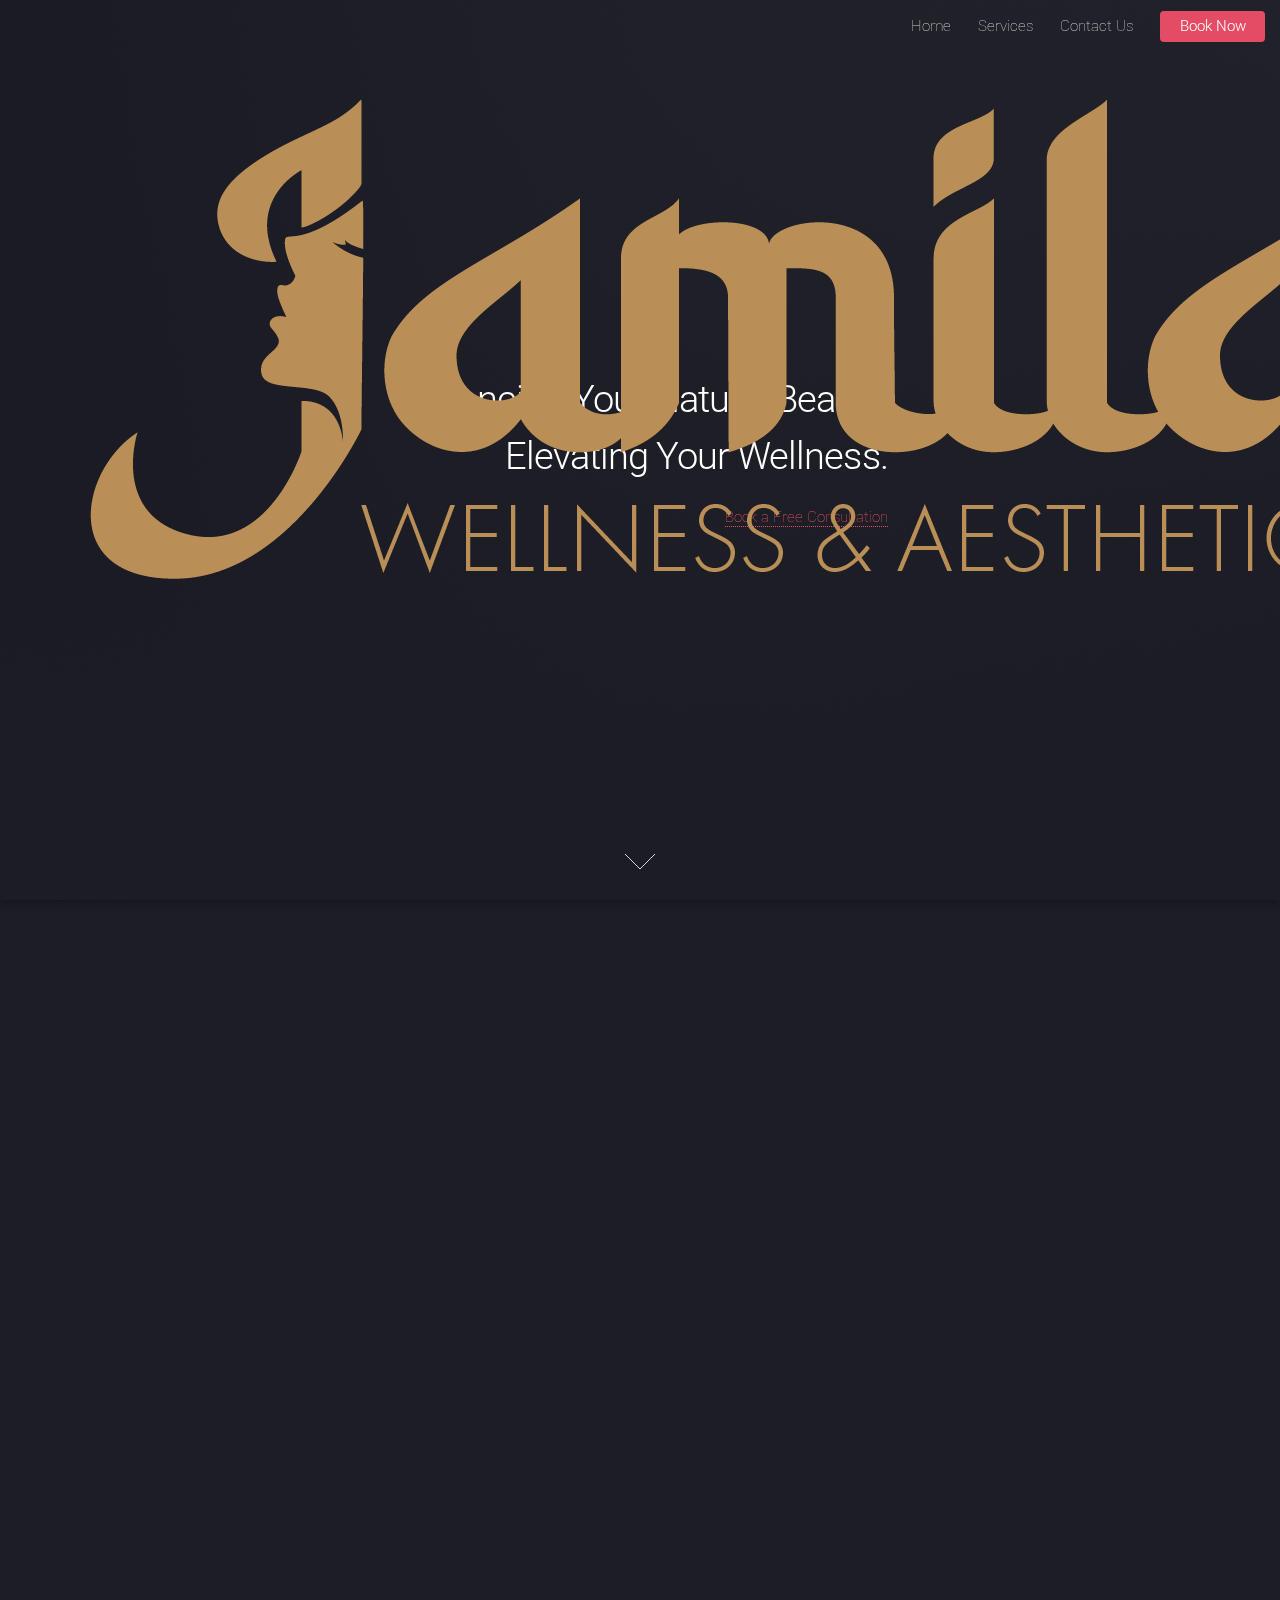
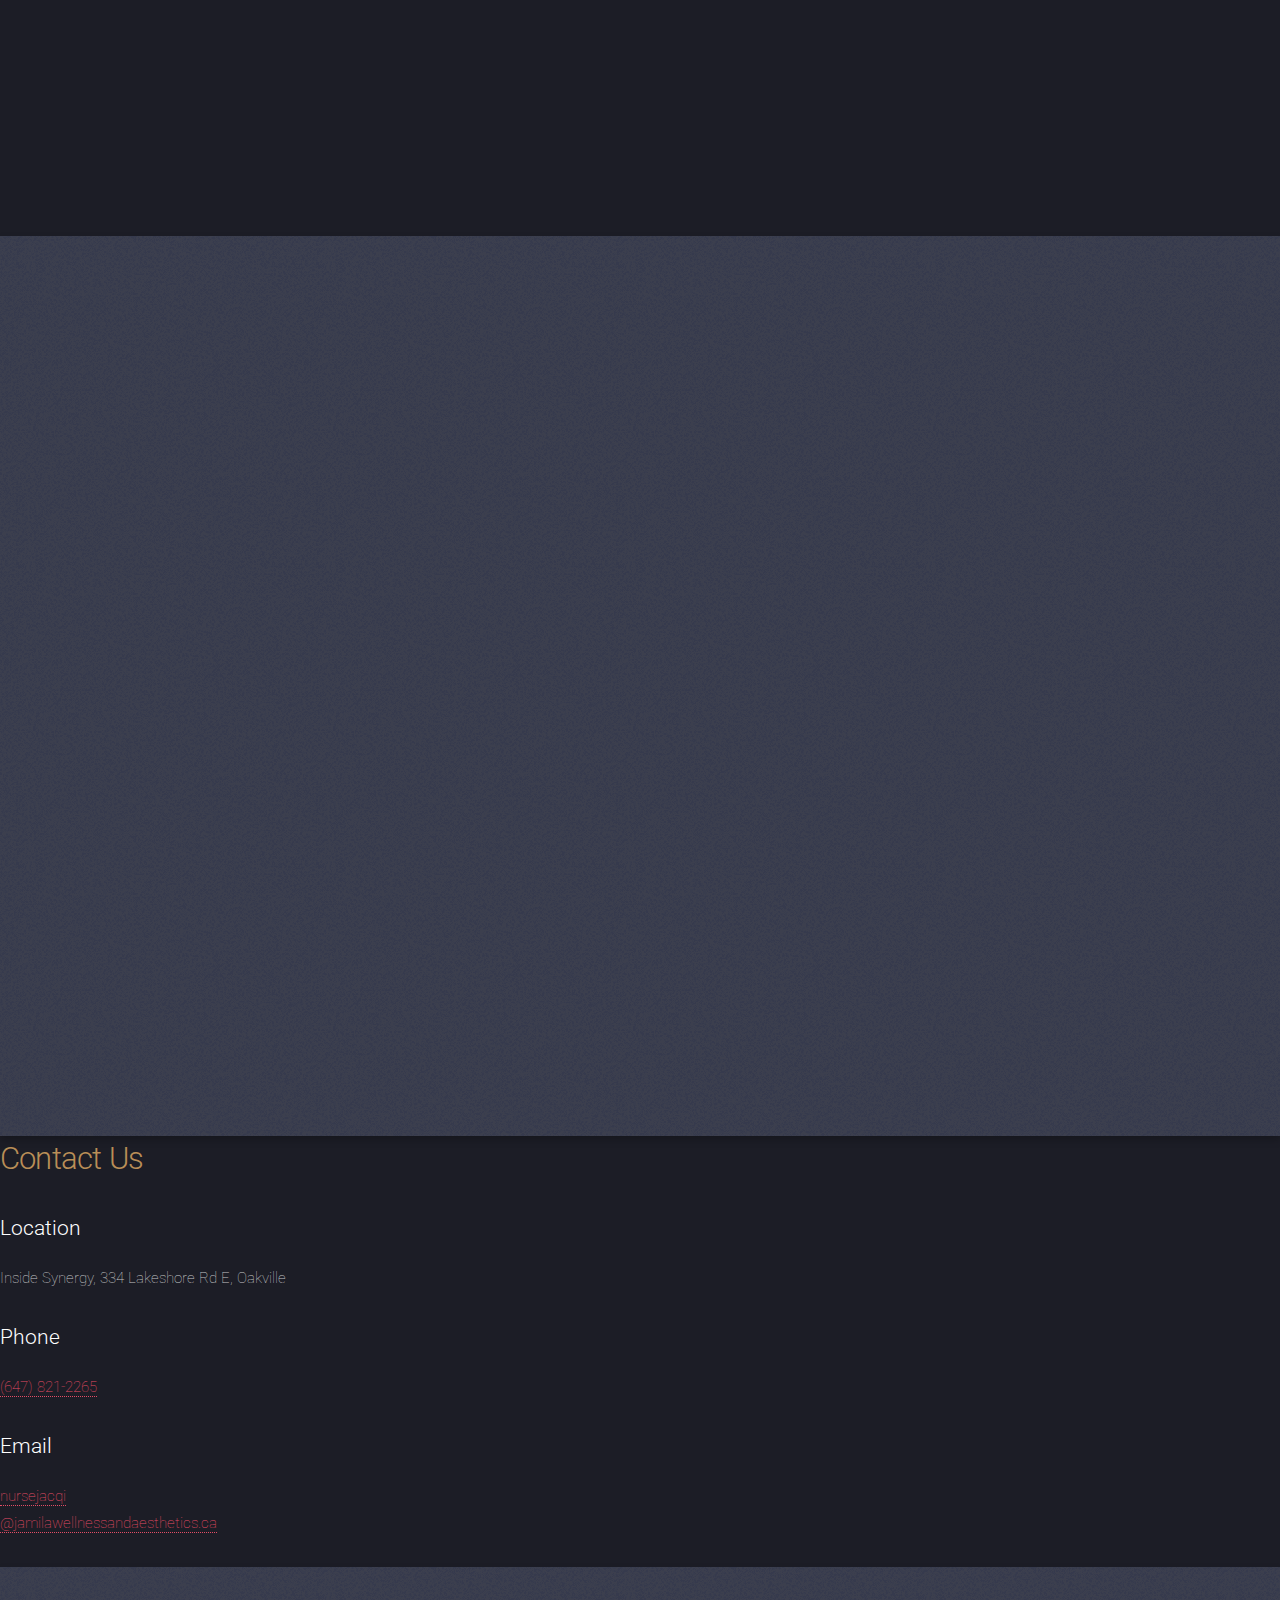
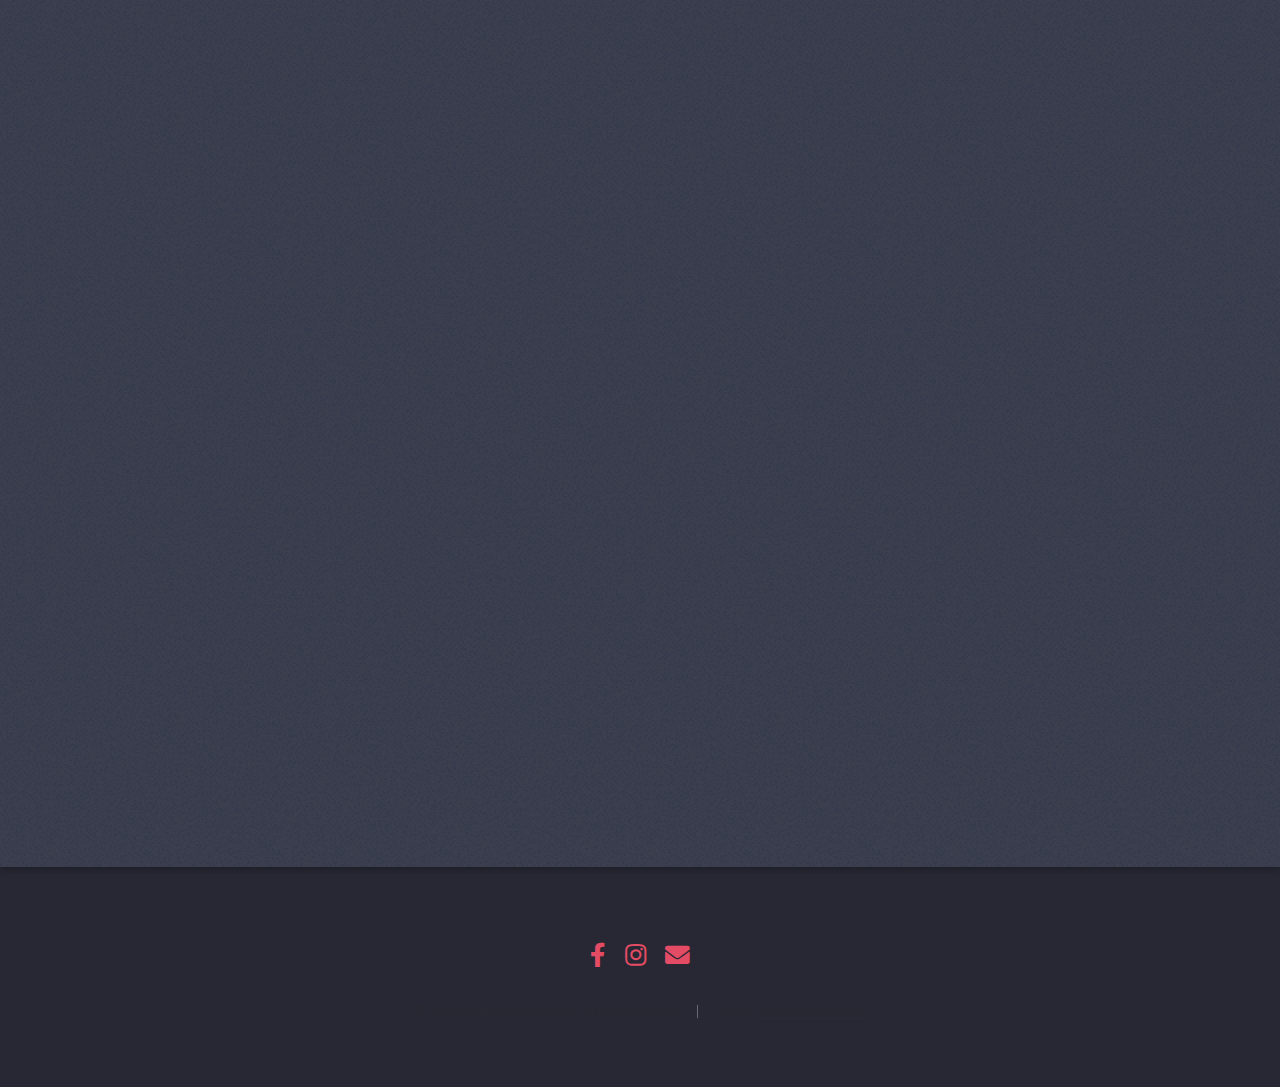
<file: index.html>
<!DOCTYPE HTML>
<!--
	Landed by HTML5 UP
	html5up.net | @ajlkn
	Free for personal and commercial use under the CCA 3.0 license (html5up.net/license)
-->
<html>
	<head>
		<title>Jamila Wellness & Aesthetics - Home</title>
		<meta charset="utf-8" />
		<meta name="viewport" content="width=device-width, initial-scale=1, user-scalable=no" />
		<link rel="stylesheet" href="assets/css/main.css" />
		<link rel="icon" href="images/jamila_favicon.png">
		<noscript><link rel="stylesheet" href="assets/css/noscript.css" /></noscript>
		
	
	</head>
	<body class="is-preload landing">
		<div id="page-wrapper">

			<!-- Header -->
				<header id="header">
					<h1 id="logo"><a href="https://jamilawellnessandaesthetics.ca/"><img src="images/jamila_primarylogo_gold_transparent.png" alt="Jamila Wellness and Aesthetics" class="logo-img"></a>
					</h1>
					<nav id="nav">
						<ul>
							<li><a href="https://jamilawellnessandaesthetics.ca/">Home</a></li>
							<li>
								<a href="#four">Services</a>
								<ul>
									<li><a href="iv-shots.html">IV & Wellness Shots</a></li>
									<li><a href="prp.html">PRP</a></li>
									<li><a href="botox.html">Botox</a></li>
									<li><a href="dermal-fillers.html">Dermal Fillers</a></li>
									<li><a href="exosomes.html">Exosomes</a></li>
									<li>
										<a href="skin-boosters.html">Skin Boosters</a>
										<!--
										<ul>
											<li><a href="#">Derma Fillers</a></li>
											<li><a href="#">Botox</a></li>
											<li><a href="#">Vitamin Shots</a></li>
											<li><a href="#">IV Drips</a></li>
										</ul>-->
									</li>
								</ul>
							</li>
							<li><a href="contact-us.html">Contact Us</a></li>
							<li><a href="tel:+16478212265" class="button primary">Book Now</a></li>
						</ul>
					</nav>
				</header>

			<!-- Banner -->
				<section id="banner">
					<div class="content">
						<header>
							<h2>Enhancing Your Natural Beauty,<br />
							 Elevating Your Wellness.</p>
						</header>
						<br>
						<a href="tel:+16478212265" class="button-link">Book a Free Consultation</a>
						<!--<span class="image"><img src="images/beauty.png" alt="" /></span>-->
					</div>
					<a href="#four" class="goto-next scrolly">Next</a>
				</section>
			
			<!-- Services 
				<section id="services">
					<div class="service">
						<div class="servicesbox"></div>
					</div>
				</section> -->

			<!-- Services -->
				<section id="four" class="wrapper style1 special fade-up">
					<div class="container">
						<header class="major">
							<h2 style="color: #b98e57;">Our Services</h2>
							<p style="color: #7e7e7e;">Advanced aesthetics and wellness treatments designed to help you look and feel your best.</p>
						</header>
						<div class="box alt">
							<div class="row gtr-uniform">
								<section class="col-4 col-6-medium col-12-xsmall">
									<div class="service-box1">
										<h3>IV & Wellness Shots</h3>
										<p style="color: #ebebeb;">Enhance your overall health, improve energy levels, and promote radiant skin.</p>
										<br>
										<a href="iv-shots.html" class="service-button">Learn More</a>
									</div>
								</section>
								<section class="col-4 col-6-medium col-12-xsmall">
									<div class="service-box2">
										<h3>PRP</h3>
										<p style="color: #ebebeb;">Platelet-Rich Plasma (PRP Hair Restoration) is a cutting-edge treatment for those experiencing thinning or hair loss.</p>
										<br>
										<a href="prp.html" class="service-button">Learn More</a>
									</div>
								</section>
								<section class="col-4 col-6-medium col-12-xsmall">
									<div class="service-box3">
										<h3>Exosomes</h3>
										<p style="color: #ebebeb;">Advanced cellular technology to promote skin healing, reduce inflammation, and stimulate collagen production</p>
										<br>
										<a href="exosomes.html" class="service-button">Learn More</a>
									</div>
								</section>
								<section class="col-4 col-6-medium col-12-xsmall">
									<div class="service-box4">
										<h3>Dermal Fillers</h3>
										<p style="color: #ebebeb;">Adds volume and smoothness to areas of the face, enhancing natural contours and reducing the appearance of lines and wrinkles.</p>
										<br>
										<a href="dermal-fillers.html" class="service-button">Learn More</a>
									</div>
								</section>
								<section class="col-4 col-6-medium col-12-xsmall">
									<div class="service-box5">
										<h3>Botox</h3>
										<p style="color: #ebebeb;">Temporarily relaxes specific facial muscles to smooth lines and prevent further deepening of wrinkles.</p>
										<br>
										<a href="botox.html" class="service-button">Learn More</a>
									</div>
								</section>
								<section class="col-4 col-6-medium col-12-xsmall">
									<div class="service-box6">
										<h3>Skin Boosters</h3>
										<p style="color: #ebebeb;">Improve skin quality, texture, and hydration from within.</p>
										<br>
										<a href="skin-boosters.html" class="service-button">Learn More</a>
									</div>
								
								</section>
							</div>
						</div>
						<br>
						<footer class="major">
							<ul class="actions special">
								<a href="#one" class="goto-next scrolly">Next</a>
							</ul>
						</footer>
					</div>
				</section> 

			<!-- One -->
				<section id="one" class="spotlight style1 bottom">
					<span class="image fit main"><img src="images/botox.png" alt="botox fillers beauty women"/></span>
					<div class="content">
						<div class="container">
							<header>
										<h2 style="color: #b98e57;">About Us</h2>
							</header>
							<div class="row">
								<div class="col-4 col-12-medium">
									<p>Jamila Wellness and Aesthetic is a boutique med spa dedicated to helping clients enhance their natural beauty while prioritizing overall wellness.
										Located in Oakville Lakeshore, the clinic offers a blend of advanced aesthetic treatments and personalized wellness services designed to rejuvenate both the body and mind.
									</p>
								</div>
								<div class="col-4 col-12-medium">
									<p>Jamila Wellness and Aesthetics specializes in: Non-invasive aesthetic procedures, such as neurotoxin injectables (Botox®), dermal fillers, and biologic skincare treatments aimed at enhancing facial features, reducing wrinkles, and promoting youthful and healthy skin.
									IV vitamin therapy and vitamin shots, tailored to boost overall health and vitality, perfect for clients looking for wellness treatments that complement their aesthetic goals. 
									</p>
								</div>
								<div class="col-4 col-12-medium">
									<p>Customized treatment plans, ensuring each client receives personalized care based on their unique skin concerns, beauty aspirations, and health needs.
									Upcoming Services, including PRP therapy, exosome rejuvenation, and lipolysis (fat dissolving injectables and fat freezing), will soon be available to further enhance our holistic approach to beauty and wellness. With a strong focus on client safety, comfort, and satisfaction,
									Jamila Wellness and Aesthetic Clinic strives to provide an upscale, yet welcoming environment where every individual can achieve their beauty and wellness goals under the care of certified professionals.</p>
								</div>
							</div>
						</div>
					</div>
					<a href="#two" class="goto-next scrolly">Next</a>
				</section>

				<!-- Contact Section -->
				<section id="contact-info">

					<h2 style="color: #b98e57">Contact Us</h2>
					<div class="contact-container">

						<div class="contact-box">
						<h3>Location</h3>
						<p>Inside Synergy, 334 Lakeshore Rd E, Oakville</p>
						</div>

						<div class="contact-box">
						<h3>Phone</h3>
						<p><a href="tel:+16478212265">(647) 821-2265</a></p>
						</div>

						<div class="contact-box">
						<h3>Email</h3>
						<p><a href="mailto:nursejacqi@jamilawellnessandaesthetics.ca">nursejacqi <br> @jamilawellnessandaesthetics.ca</a></p>
						</div>

					</div>
				</section>

			<!-- Two -->
				<section id="two" class="spotlight style2 right">
					<span class="image fit main"><img src="images/skincare.png" alt="" /></span>
					<div class="content">
						<header>
							<h2 style="color: #b98e57;">Unlock your natural beauty and wellness.</h2>
							<p style="color: #7e7e7e;">From advanced aesthetic treatments to revitalizing IV drips and biologic therapies,
								our personalized services are designed to help you look and feel your best. Don’t wait to start your journey to radiant skin, enhanced wellness, and renewed confidence.</p>
						</header>
						<p>Book your free Consultation.</p>
						<ul class="actions">
							<li><a href="tel:+16478212265" class="button">Book Now</a></li>
						</ul>
					</div>
					<!--<a href="#five" class="goto-next scrolly">Next</a>-->
				</section>

			<!-- Three -->
				<!-- <section id="three" class="spotlight style3 left">
					<span class="image fit main bottom"><img src="images/pic04.jpg" alt="" /></span>
					<div class="content">
						<header>
							<h2>Interdum felis blandit praesent sed augue</h2>
							<p>Accumsan integer ultricies aliquam vel massa sapien phasellus</p>
						</header>
						<p>Feugiat accumsan lorem eu ac lorem amet ac arcu phasellus tortor enim mi mi nisi praesent adipiscing. Integer mi sed nascetur cep aliquet augue varius tempus lobortis porttitor lorem et accumsan consequat adipiscing lorem.</p>
						<ul class="actions">
							<li><a href="#" class="button">Learn More</a></li>
						</ul>
					</div>
					<a href="#five" class="goto-next scrolly">Next</a>
				</section> -->



			<!-- Five -->
				<!--<section id="five" class="wrapper style2 special fade">
					<div class="container">
						<header>
							<h2>Magna faucibus lorem diam</h2>
							<p>Ante metus praesent faucibus ante integer id accumsan eleifend</p>
						</header>
						<form method="post" action="#" class="cta">
							<div class="row gtr-uniform gtr-50">
								<div class="col-8 col-12-xsmall"><input type="email" name="email" id="email" placeholder="Your Email Address" /></div>
								<div class="col-4 col-12-xsmall"><input type="submit" value="Get Started" class="fit primary" /></div>
							</div>
						</form>
					</div>
				</section>-->
			


			<!-- Footer -->
				<footer id="footer">
					<ul class="icons">
						<!-- <li><a href="#" class="icon brands alt fa-twitter"><span class="label">Twitter</span></a></li> -->
						<li><a href="https://www.facebook.com/JamilaByNurseJacqi/" class="icon brands fa-facebook-f"><span class="label">Facebook</span></a></li>
						<!-- <li><a href="#" class="icon brands alt fa-linkedin-in"><span class="label">LinkedIn</span></a></li> -->
						<li><a href="https://www.instagram.com/jamila_bynursejacqi/" class="icon brands fa-instagram"><span class="label">Instagram</span></a></li>
						<!-- <li><a href="#" class="icon brands alt fa-github"><span class="label">GitHub</span></a></li> -->
						<li><a href="mailto:nursejacqi@jamilawellnessandaesthetics.ca" class="icon solid fa-envelope"><span class="label">Email</span></a></li>
					</ul>
					<ul class="copyright">
						<li style="color: #2e2e2e;">&copy; Jamila Wellness & Aesthetics. All rights reserved.</li><li style="color: #2e2e2e;">Design: <a href="https://franavan.com/">Francesca Avanceña</a></li>
					</ul>
				</footer>

		</div>

		<!-- Scripts -->
			<script src="assets/js/jquery.min.js"></script>
			<script src="assets/js/jquery.scrolly.min.js"></script>
			<script src="assets/js/jquery.dropotron.min.js"></script>
			<script src="assets/js/jquery.scrollex.min.js"></script>
			<script src="assets/js/browser.min.js"></script>
			<script src="assets/js/breakpoints.min.js"></script>
			<script src="assets/js/util.js"></script>
			<script src="assets/js/main.js"></script>

	</body>

</html>
</file>
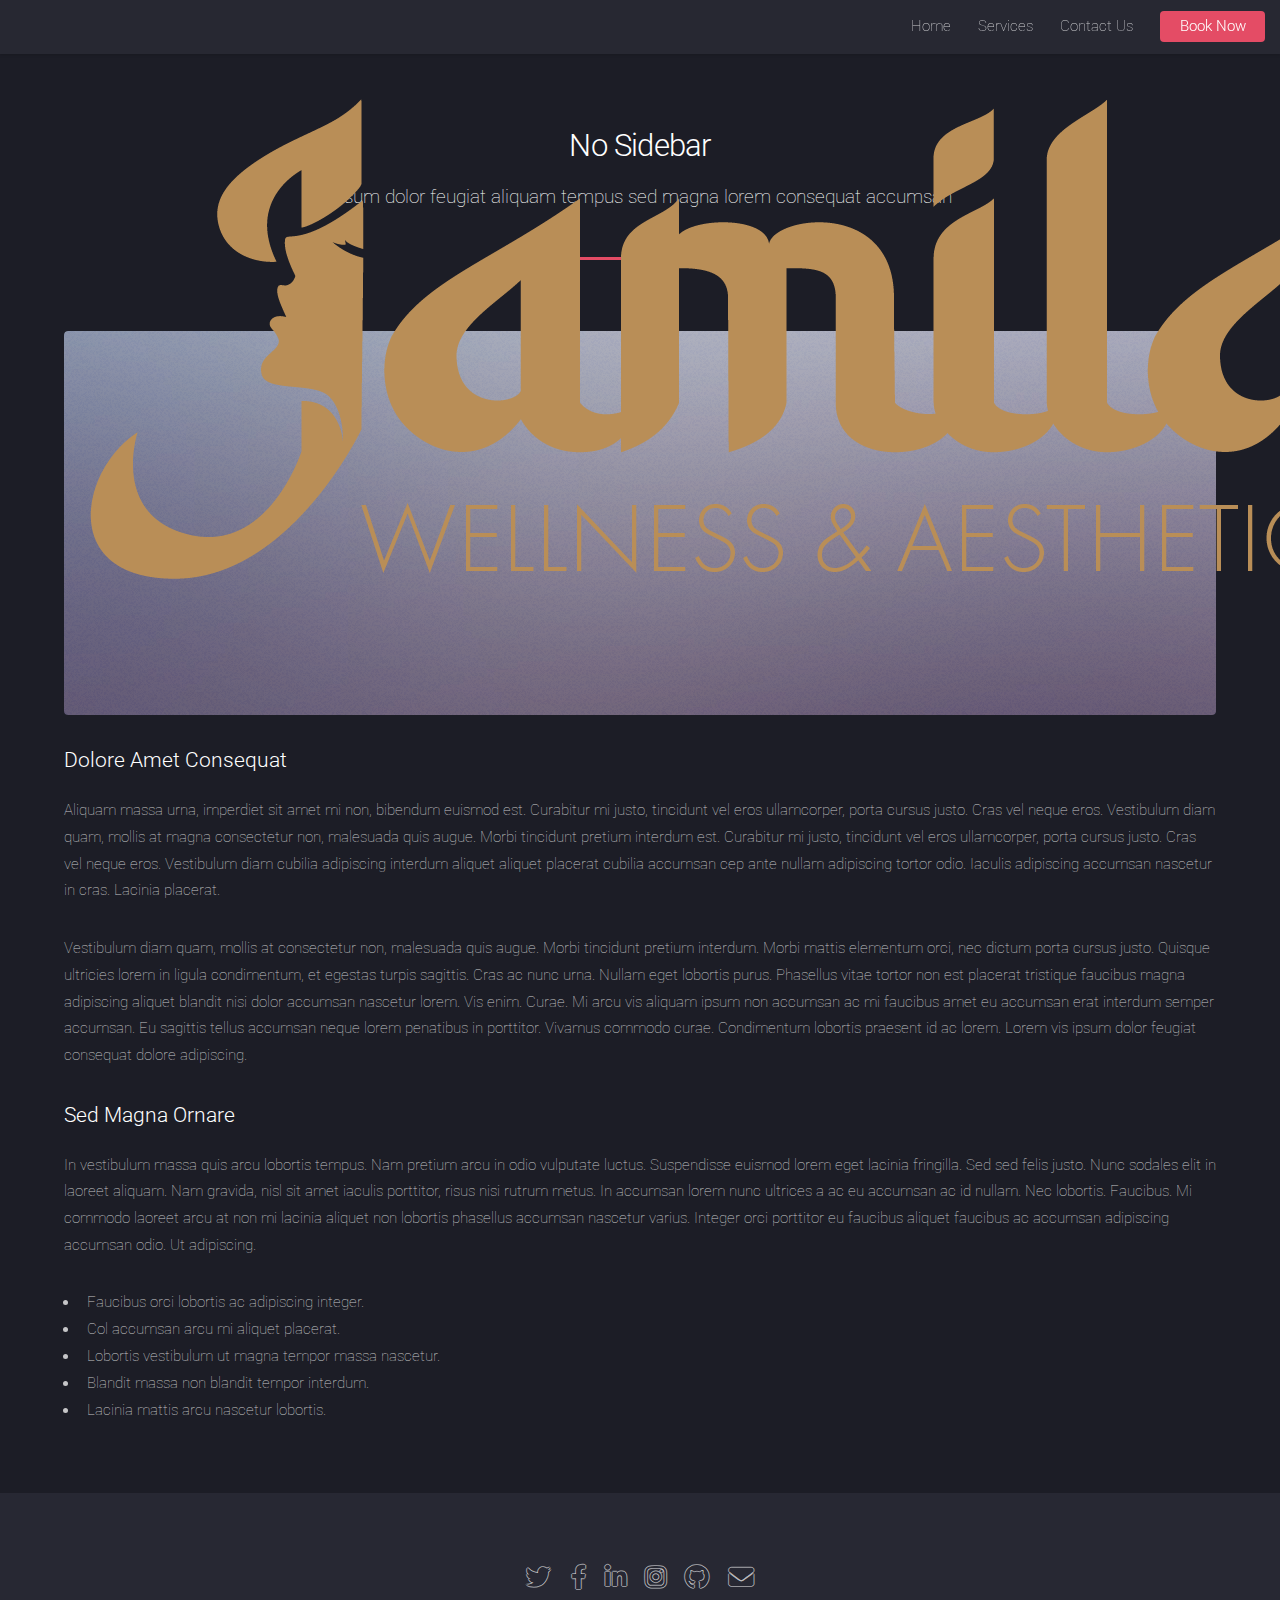
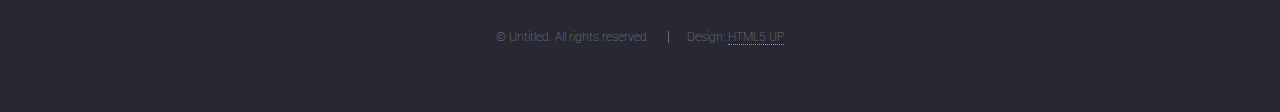
<file: botox.html>
<!DOCTYPE HTML>
<!--
	Landed by HTML5 UP
	html5up.net | @ajlkn
	Free for personal and commercial use under the CCA 3.0 license (html5up.net/license)
-->
<html>
	<head>
		<title>Jamila - Botox</title>
		<meta charset="utf-8" />
		<meta name="viewport" content="width=device-width, initial-scale=1, user-scalable=no" />
		<link rel="stylesheet" href="assets/css/main.css" />
		<link rel="icon" href="images/jamila_favicon.png">
		<noscript><link rel="stylesheet" href="assets/css/noscript.css" /></noscript>
	</head>
	<body class="is-preload">
		<div id="page-wrapper">

			<!-- Header -->
				<header id="header">
					<h1 id="logo"><a href="https://jamilawellnessandaesthetics.ca/"><img src="images/jamila_primarylogo_gold_transparent.png" alt="Jamila Wellness and Aesthetics" class="logo-img"></a>
					</h1>
					<nav id="nav">
						<ul>
							<li><a href="https://jamilawellnessandaesthetics.ca/">Home</a></li>
							<li>
								<a href="#">Services</a>
								<ul>
									<li><a href="left-sidebar.html">IV & Wellness Shots</a></li>
									<li><a href="right-sidebar.html">PRP</a></li>
									<li><a href="right-sidebar.html">Botox</a></li>
									<li><a href="right-sidebar.html">Dermal Fillers</a></li>
									<li><a href="no-sidebar.html">Exosomes</a></li>
									<li>
										<a href="#">Skin Boosters</a>
										<ul>
											<li><a href="#">Derma Fillers</a></li>
											<li><a href="#">Botox</a></li>
											<li><a href="#">Vitamin Shots</a></li>
											<li><a href="#">IV Drips</a></li>
										</ul>
									</li>
								</ul>
							</li>
							<li><a href="contact-us.html">Contact Us</a></li>
							<li><a href="#" class="button primary">Book Now</a></li>
						</ul>
					</nav>
				</header>

			<!-- Main -->
				<div id="main" class="wrapper style1">
					<div class="container">
						<header class="major">
							<h2>No Sidebar</h2>
							<p>Ipsum dolor feugiat aliquam tempus sed magna lorem consequat accumsan</p>
						</header>

						<!-- Content -->
							<section id="content">
								<a href="#" class="image fit"><img src="images/pic07.jpg" alt="" /></a>
								<h3>Dolore Amet Consequat</h3>
								<p>Aliquam massa urna, imperdiet sit amet mi non, bibendum euismod est. Curabitur mi justo, tincidunt vel eros ullamcorper, porta cursus justo. Cras vel neque eros. Vestibulum diam quam, mollis at magna consectetur non, malesuada quis augue. Morbi tincidunt pretium interdum est. Curabitur mi justo, tincidunt vel eros ullamcorper, porta cursus justo. Cras vel neque eros. Vestibulum diam cubilia adipiscing interdum aliquet aliquet placerat cubilia accumsan cep ante nullam adipiscing tortor odio. Iaculis adipiscing accumsan nascetur in cras. Lacinia placerat.</p>
								<p>Vestibulum diam quam, mollis at consectetur non, malesuada quis augue. Morbi tincidunt pretium interdum. Morbi mattis elementum orci, nec dictum porta cursus justo. Quisque ultricies lorem in ligula condimentum, et egestas turpis sagittis. Cras ac nunc urna. Nullam eget lobortis purus. Phasellus vitae tortor non est placerat tristique faucibus magna adipiscing aliquet blandit nisi dolor accumsan nascetur lorem. Vis enim. Curae. Mi arcu vis aliquam ipsum non accumsan ac mi faucibus amet eu accumsan erat interdum semper accumsan. Eu sagittis tellus accumsan neque lorem penatibus in porttitor. Vivamus commodo curae. Condimentum lobortis praesent id ac lorem. Lorem vis ipsum dolor feugiat consequat dolore adipiscing.</p>
								<h3>Sed Magna Ornare</h3>
								<p>In vestibulum massa quis arcu lobortis tempus. Nam pretium arcu in odio vulputate luctus. Suspendisse euismod lorem eget lacinia fringilla. Sed sed felis justo. Nunc sodales elit in laoreet aliquam. Nam gravida, nisl sit amet iaculis porttitor, risus nisi rutrum metus. In accumsan lorem nunc ultrices a ac eu accumsan ac id nullam. Nec lobortis. Faucibus. Mi commodo laoreet arcu at non mi lacinia aliquet non lobortis phasellus accumsan nascetur varius. Integer orci porttitor eu faucibus aliquet faucibus ac accumsan adipiscing accumsan odio. Ut adipiscing.</p>
								<ul>
									<li>Faucibus orci lobortis ac adipiscing integer.</li>
									<li>Col accumsan arcu mi aliquet placerat.</li>
									<li>Lobortis vestibulum ut magna tempor massa nascetur.</li>
									<li>Blandit massa non blandit tempor interdum.</li>
									<li>Lacinia mattis arcu nascetur lobortis.</li>
								</ul>
							</section>

					</div>
				</div>

			<!-- Footer -->
				<footer id="footer">
					<ul class="icons">
						<li><a href="#" class="icon brands alt fa-twitter"><span class="label">Twitter</span></a></li>
						<li><a href="#" class="icon brands alt fa-facebook-f"><span class="label">Facebook</span></a></li>
						<li><a href="#" class="icon brands alt fa-linkedin-in"><span class="label">LinkedIn</span></a></li>
						<li><a href="#" class="icon brands alt fa-instagram"><span class="label">Instagram</span></a></li>
						<li><a href="#" class="icon brands alt fa-github"><span class="label">GitHub</span></a></li>
						<li><a href="#" class="icon solid alt fa-envelope"><span class="label">Email</span></a></li>
					</ul>
					<ul class="copyright">
						<li>&copy; Untitled. All rights reserved.</li><li>Design: <a href="http://html5up.net">HTML5 UP</a></li>
					</ul>
				</footer>

		</div>

		<!-- Scripts -->
			<script src="assets/js/jquery.min.js"></script>
			<script src="assets/js/jquery.scrolly.min.js"></script>
			<script src="assets/js/jquery.dropotron.min.js"></script>
			<script src="assets/js/jquery.scrollex.min.js"></script>
			<script src="assets/js/browser.min.js"></script>
			<script src="assets/js/breakpoints.min.js"></script>
			<script src="assets/js/util.js"></script>
			<script src="assets/js/main.js"></script>

	</body>
</html>
</file>
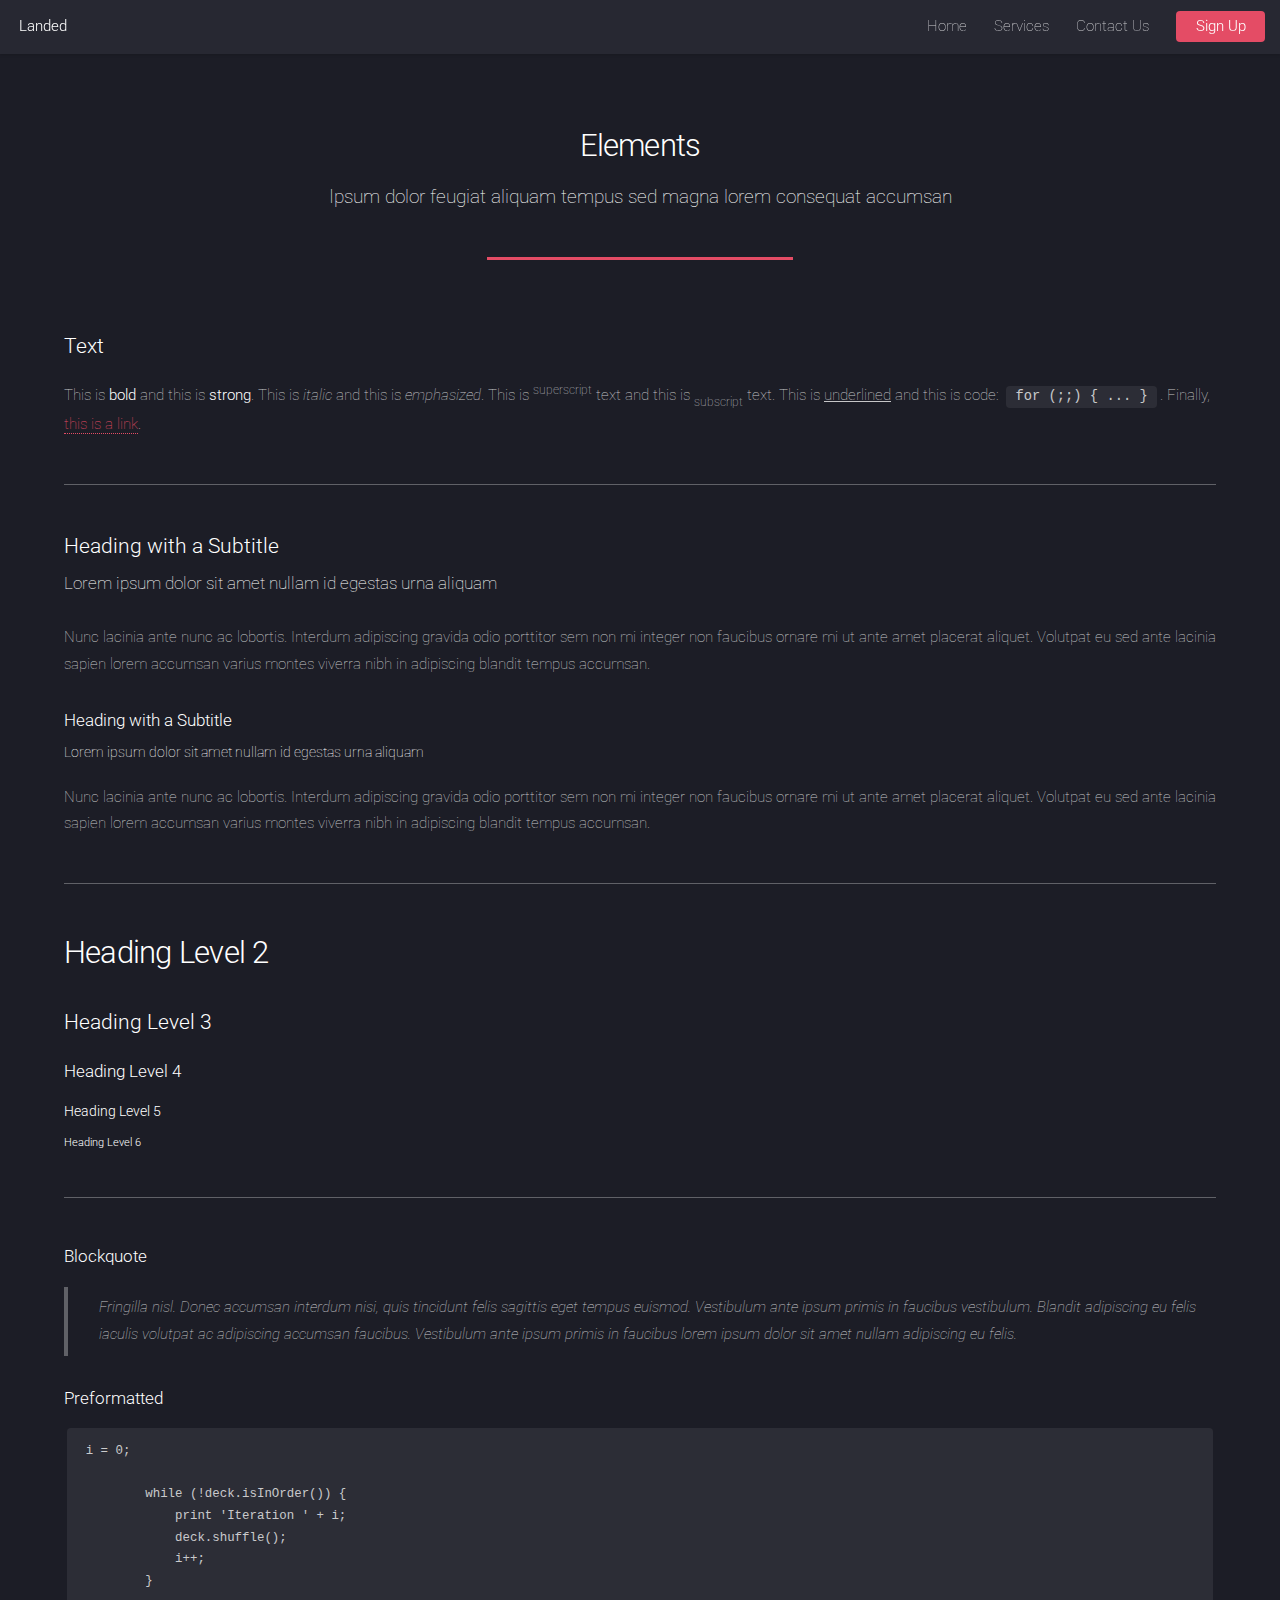
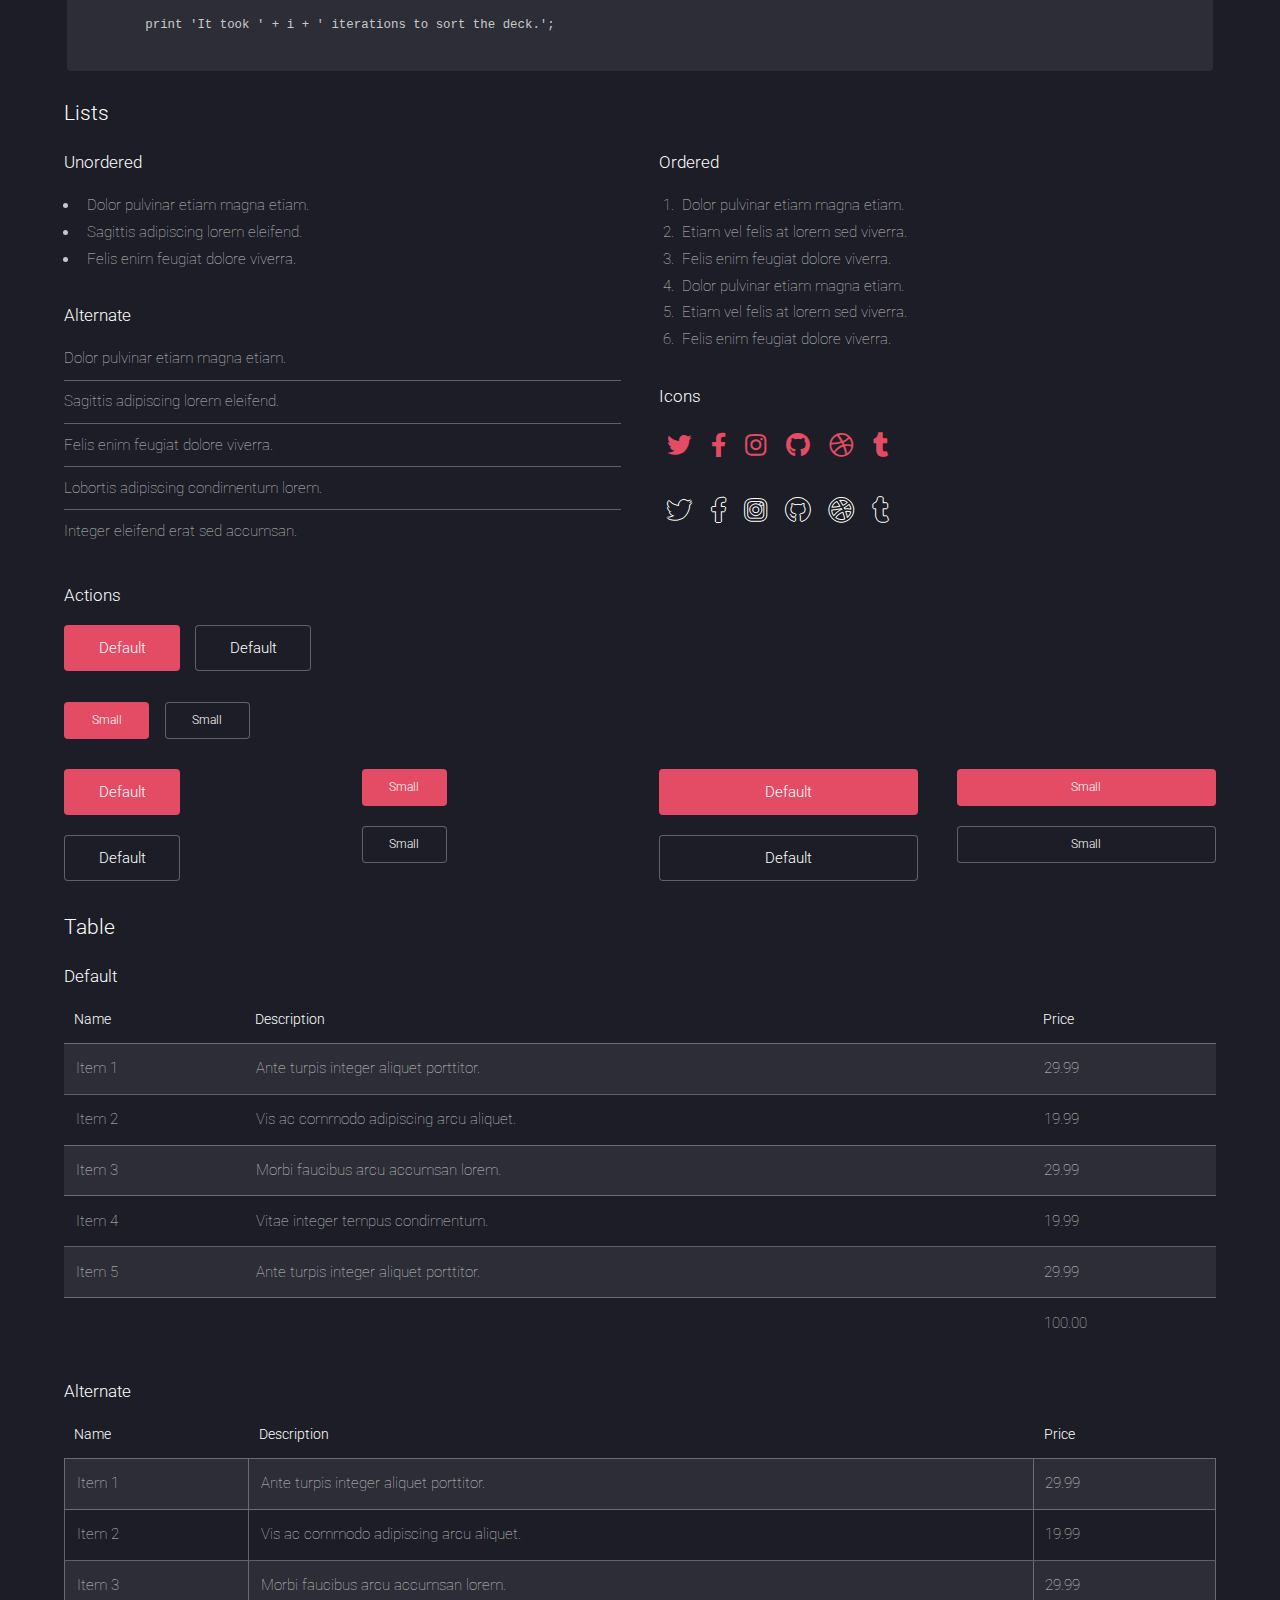
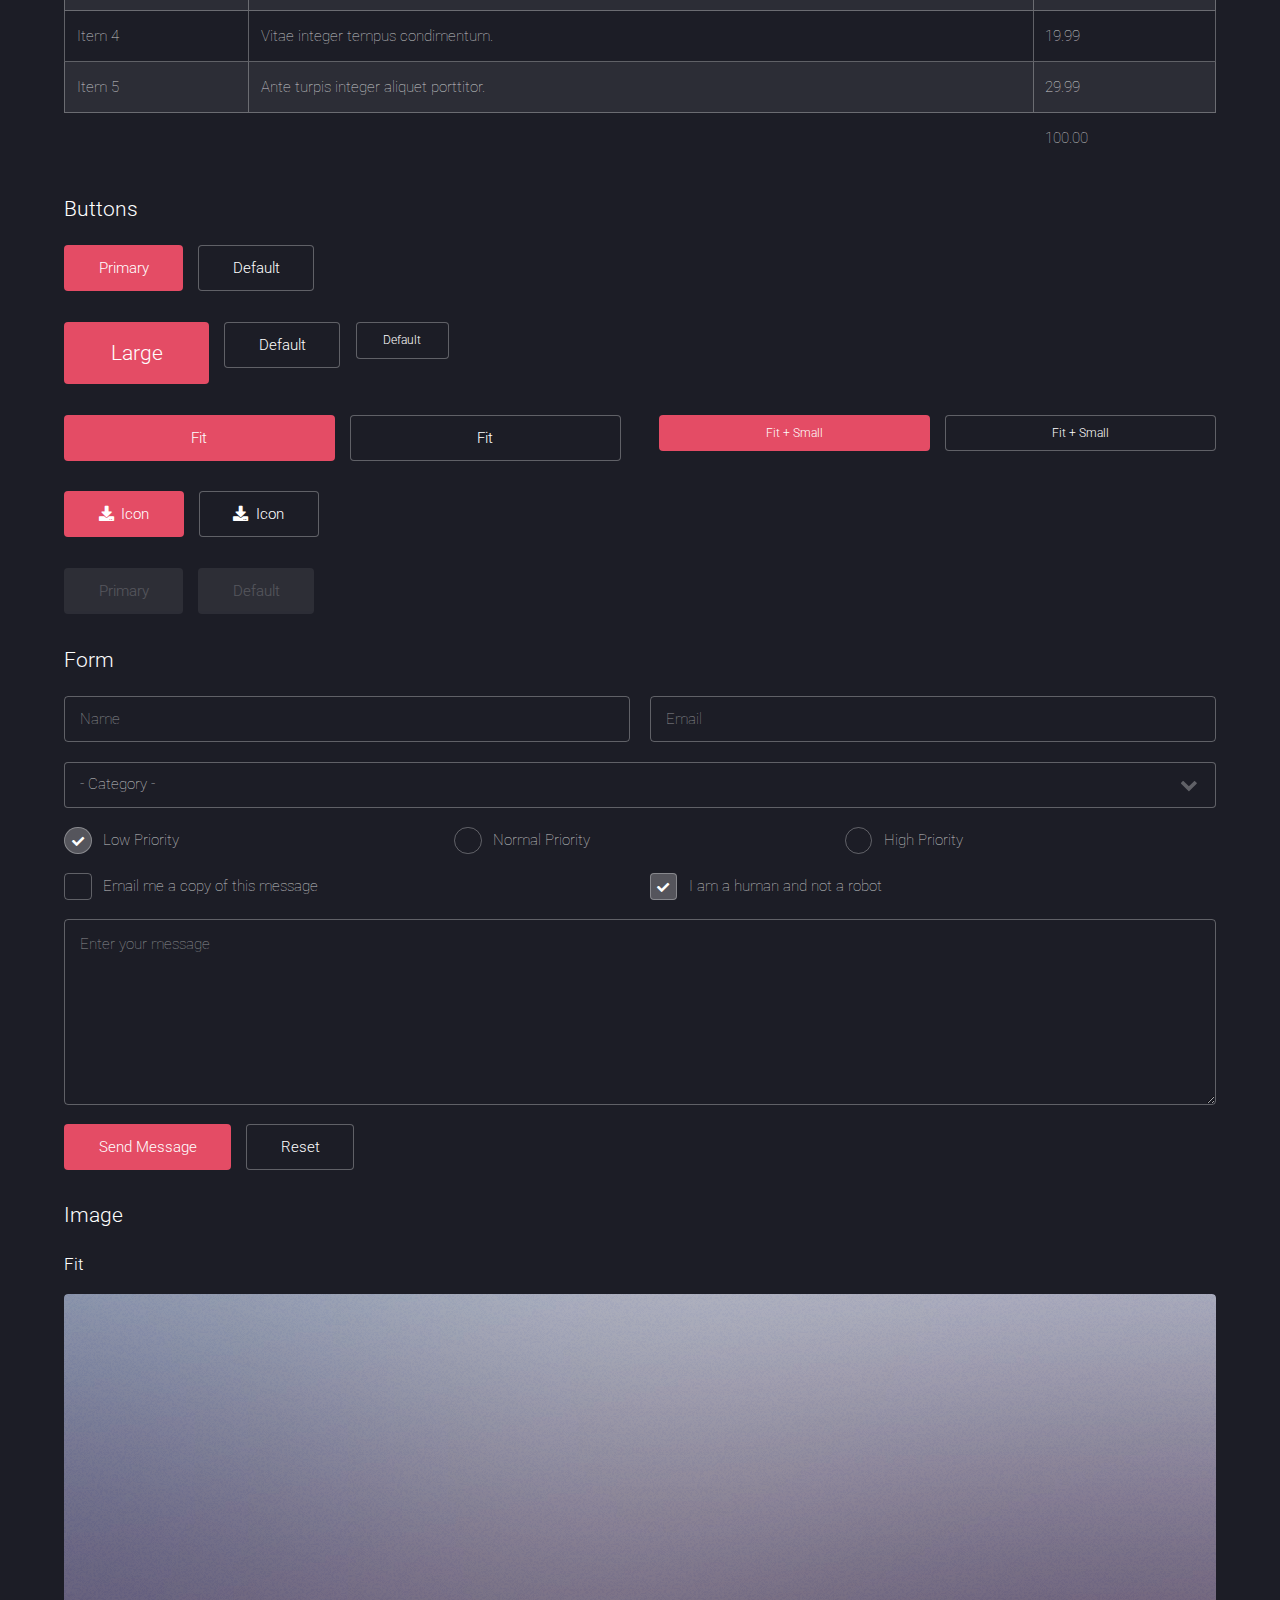
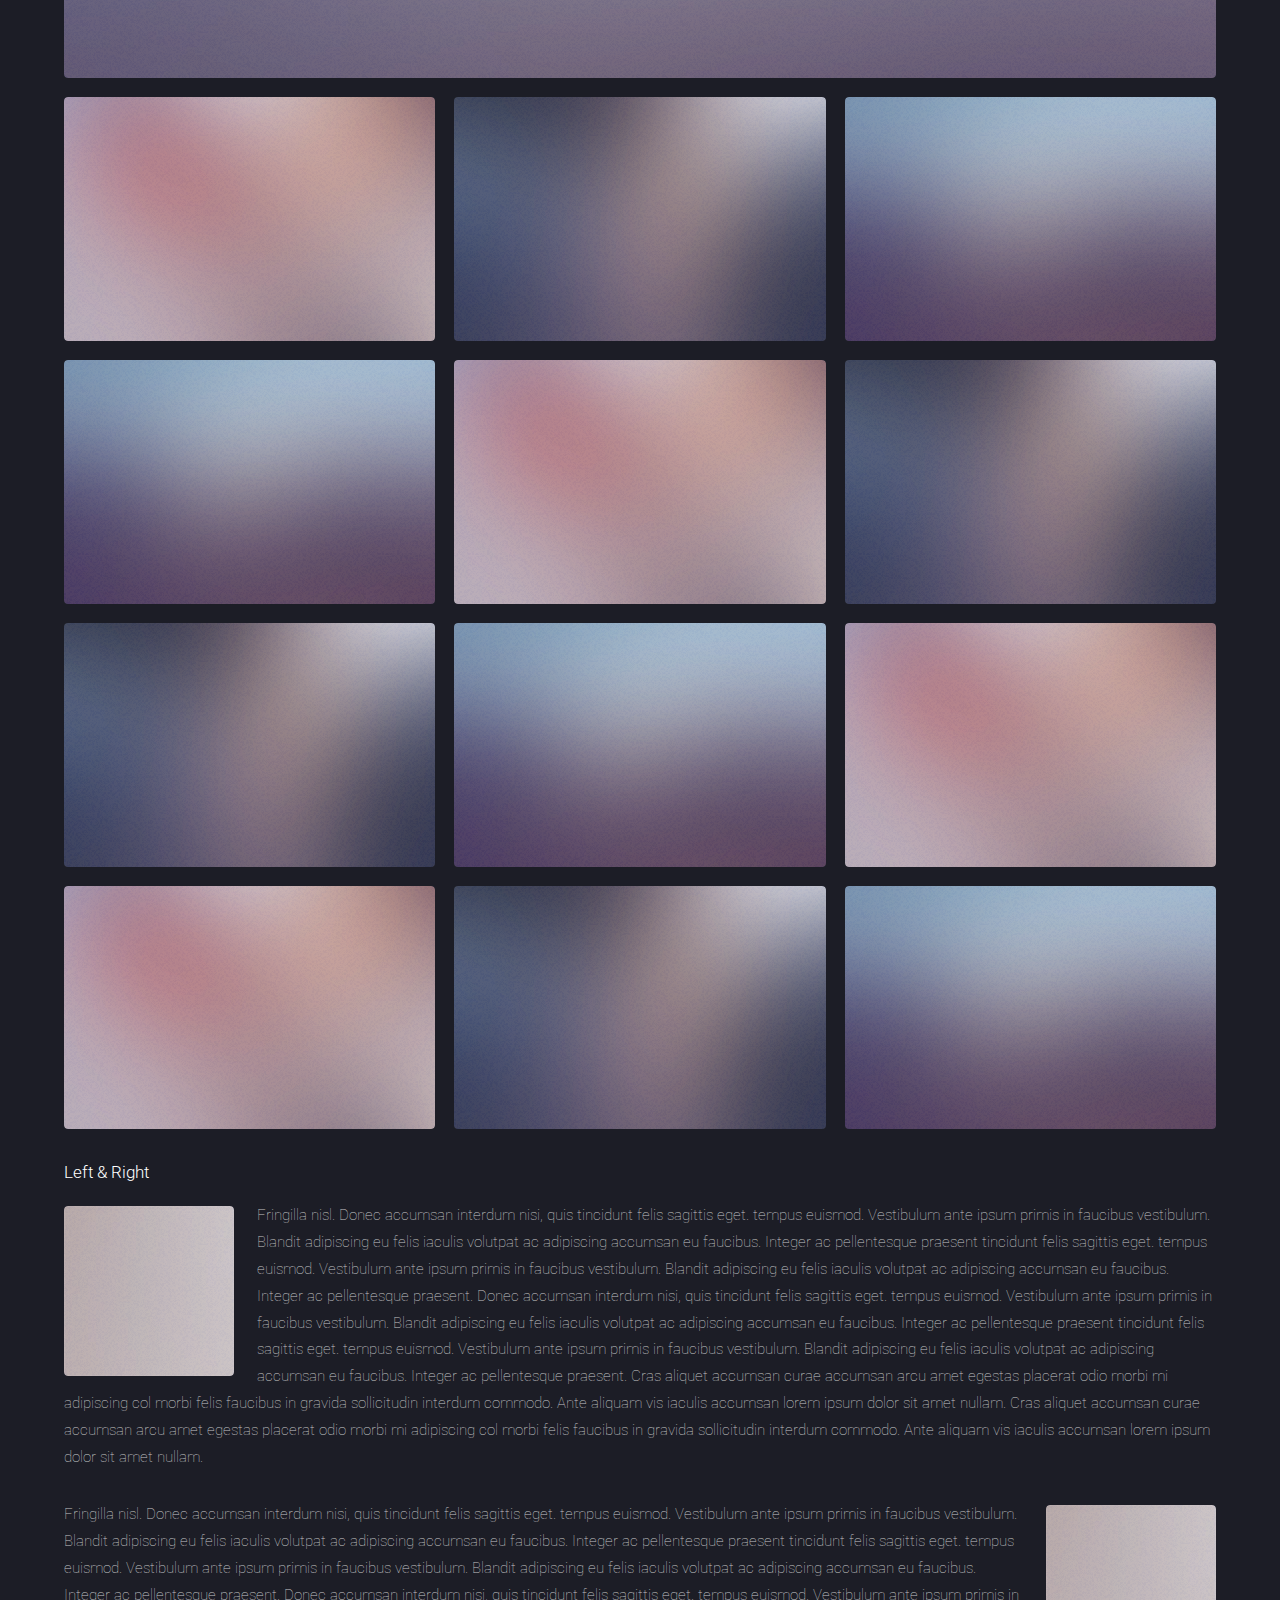
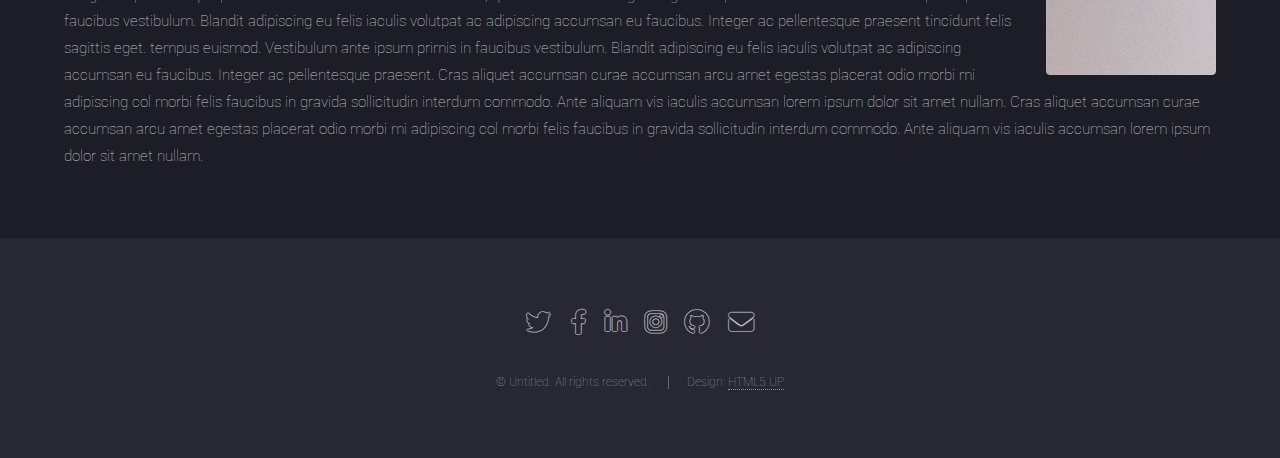
<file: contact-us copy.html>
<!DOCTYPE HTML>
<!--
	Landed by HTML5 UP
	html5up.net | @ajlkn
	Free for personal and commercial use under the CCA 3.0 license (html5up.net/license)
-->
<html>
	<head>
		<title>Contact Us</title>
		<meta charset="utf-8" />
		<meta name="viewport" content="width=device-width, initial-scale=1, user-scalable=no" />
		<link rel="stylesheet" href="assets/css/main.css" />
		<noscript><link rel="stylesheet" href="assets/css/noscript.css" /></noscript>
	</head>
	<body class="is-preload">
		<div id="page-wrapper">

			<!-- Header -->
				<header id="header">
					<h1 id="logo"><a href="index.html">Landed</a></h1>
					<nav id="nav">
						<ul>
							<li><a href="index.html">Home</a></li>
							<li>
								<a href="#">Services</a>
								<ul>
									<li><a href="left-sidebar.html">Left Sidebar</a></li>
									<li><a href="right-sidebar.html">Right Sidebar</a></li>
									<li><a href="no-sidebar.html">No Sidebar</a></li>
									<li>
										<a href="#">Submenu</a>
										<ul>
											<li><a href="#">Option 1</a></li>
											<li><a href="#">Option 2</a></li>
											<li><a href="#">Option 3</a></li>
											<li><a href="#">Option 4</a></li>
										</ul>
									</li>
								</ul>
							</li>
							<li><a href="elements.html">Contact Us</a></li>
							<li><a href="#" class="button primary">Sign Up</a></li>
						</ul>
					</nav>
				</header>

			<!-- Main -->
				<div id="main" class="wrapper style1">
					<div class="container">
						<header class="major">
							<h2>Elements</h2>
							<p>Ipsum dolor feugiat aliquam tempus sed magna lorem consequat accumsan</p>
						</header>

						<!-- Text -->
							<section>
								<h3>Text</h3>
								<p>This is <b>bold</b> and this is <strong>strong</strong>. This is <i>italic</i> and this is <em>emphasized</em>.
								This is <sup>superscript</sup> text and this is <sub>subscript</sub> text.
								This is <u>underlined</u> and this is code: <code>for (;;) { ... }</code>. Finally, <a href="#">this is a link</a>.</p>

								<hr />

								<header>
									<h3>Heading with a Subtitle</h3>
									<p>Lorem ipsum dolor sit amet nullam id egestas urna aliquam</p>
								</header>
								<p>Nunc lacinia ante nunc ac lobortis. Interdum adipiscing gravida odio porttitor sem non mi integer non faucibus ornare mi ut ante amet placerat aliquet. Volutpat eu sed ante lacinia sapien lorem accumsan varius montes viverra nibh in adipiscing blandit tempus accumsan.</p>
								<header>
									<h4>Heading with a Subtitle</h4>
									<p>Lorem ipsum dolor sit amet nullam id egestas urna aliquam</p>
								</header>
								<p>Nunc lacinia ante nunc ac lobortis. Interdum adipiscing gravida odio porttitor sem non mi integer non faucibus ornare mi ut ante amet placerat aliquet. Volutpat eu sed ante lacinia sapien lorem accumsan varius montes viverra nibh in adipiscing blandit tempus accumsan.</p>

								<hr />

								<h2>Heading Level 2</h2>
								<h3>Heading Level 3</h3>
								<h4>Heading Level 4</h4>
								<h5>Heading Level 5</h5>
								<h6>Heading Level 6</h6>

								<hr />

								<h4>Blockquote</h4>
								<blockquote>Fringilla nisl. Donec accumsan interdum nisi, quis tincidunt felis sagittis eget tempus euismod. Vestibulum ante ipsum primis in faucibus vestibulum. Blandit adipiscing eu felis iaculis volutpat ac adipiscing accumsan faucibus. Vestibulum ante ipsum primis in faucibus lorem ipsum dolor sit amet nullam adipiscing eu felis.</blockquote>

								<h4>Preformatted</h4>
								<pre><code>i = 0;

	while (!deck.isInOrder()) {
	    print 'Iteration ' + i;
	    deck.shuffle();
	    i++;
	}

	print 'It took ' + i + ' iterations to sort the deck.';
	</code></pre>
							</section>

						<!-- Lists -->
							<section>
								<h3>Lists</h3>
								<div class="row">
									<div class="col-6 col-12-xsmall">

										<h4>Unordered</h4>
										<ul>
											<li>Dolor pulvinar etiam magna etiam.</li>
											<li>Sagittis adipiscing lorem eleifend.</li>
											<li>Felis enim feugiat dolore viverra.</li>
										</ul>

										<h4>Alternate</h4>
										<ul class="alt">
											<li>Dolor pulvinar etiam magna etiam.</li>
											<li>Sagittis adipiscing lorem eleifend.</li>
											<li>Felis enim feugiat dolore viverra.</li>
											<li>Lobortis adipiscing condimentum lorem.</li>
											<li>Integer eleifend erat sed accumsan.</li>
										</ul>

									</div>
									<div class="col-6 col-12-xsmall">

										<h4>Ordered</h4>
										<ol>
											<li>Dolor pulvinar etiam magna etiam.</li>
											<li>Etiam vel felis at lorem sed viverra.</li>
											<li>Felis enim feugiat dolore viverra.</li>
											<li>Dolor pulvinar etiam magna etiam.</li>
											<li>Etiam vel felis at lorem sed viverra.</li>
											<li>Felis enim feugiat dolore viverra.</li>
										</ol>

										<h4>Icons</h4>
										<ul class="icons">
											<li><a href="#" class="icon brands fa-twitter"><span class="label">Twitter</span></a></li>
											<li><a href="#" class="icon brands fa-facebook-f"><span class="label">Facebook</span></a></li>
											<li><a href="#" class="icon brands fa-instagram"><span class="label">Instagram</span></a></li>
											<li><a href="#" class="icon brands fa-github"><span class="label">Github</span></a></li>
											<li><a href="#" class="icon brands fa-dribbble"><span class="label">Dribbble</span></a></li>
											<li><a href="#" class="icon brands fa-tumblr"><span class="label">Tumblr</span></a></li>
										</ul>
										<ul class="icons">
											<li><a href="#" class="icon brands alt fa-twitter"><span class="label">Twitter</span></a></li>
											<li><a href="#" class="icon brands alt fa-facebook-f"><span class="label">Facebook</span></a></li>
											<li><a href="#" class="icon brands alt fa-instagram"><span class="label">Instagram</span></a></li>
											<li><a href="#" class="icon brands alt fa-github"><span class="label">Github</span></a></li>
											<li><a href="#" class="icon brands alt fa-dribbble"><span class="label">Dribbble</span></a></li>
											<li><a href="#" class="icon brands alt fa-tumblr"><span class="label">Tumblr</span></a></li>
										</ul>

									</div>
								</div>

								<h4>Actions</h4>
								<ul class="actions">
									<li><a href="#" class="button primary">Default</a></li>
									<li><a href="#" class="button">Default</a></li>
								</ul>
								<ul class="actions small">
									<li><a href="#" class="button primary small">Small</a></li>
									<li><a href="#" class="button small">Small</a></li>
								</ul>
								<div class="row">
									<div class="col-3 col-6-medium col-12-xsmall">
										<ul class="actions stacked">
											<li><a href="#" class="button primary">Default</a></li>
											<li><a href="#" class="button">Default</a></li>
										</ul>
									</div>
									<div class="col-3 col-6-medium col-12-xsmall">
										<ul class="actions stacked">
											<li><a href="#" class="button primary small">Small</a></li>
											<li><a href="#" class="button small">Small</a></li>
										</ul>
									</div>
									<div class="col-3 col-6-medium col-12-xsmall">
										<ul class="actions stacked">
											<li><a href="#" class="button primary fit">Default</a></li>
											<li><a href="#" class="button fit">Default</a></li>
										</ul>
									</div>
									<div class="col-3 col-6-medium col-12-xsmall">
										<ul class="actions stacked">
											<li><a href="#" class="button primary small fit">Small</a></li>
											<li><a href="#" class="button small fit">Small</a></li>
										</ul>
									</div>
								</div>
							</section>

						<!-- Table -->
							<section>
								<h3>Table</h3>
								<h4>Default</h4>
								<div class="table-wrapper">
									<table>
										<thead>
											<tr>
												<th>Name</th>
												<th>Description</th>
												<th>Price</th>
											</tr>
										</thead>
										<tbody>
											<tr>
												<td>Item 1</td>
												<td>Ante turpis integer aliquet porttitor.</td>
												<td>29.99</td>
											</tr>
											<tr>
												<td>Item 2</td>
												<td>Vis ac commodo adipiscing arcu aliquet.</td>
												<td>19.99</td>
											</tr>
											<tr>
												<td>Item 3</td>
												<td> Morbi faucibus arcu accumsan lorem.</td>
												<td>29.99</td>
											</tr>
											<tr>
												<td>Item 4</td>
												<td>Vitae integer tempus condimentum.</td>
												<td>19.99</td>
											</tr>
											<tr>
												<td>Item 5</td>
												<td>Ante turpis integer aliquet porttitor.</td>
												<td>29.99</td>
											</tr>
										</tbody>
										<tfoot>
											<tr>
												<td colspan="2"></td>
												<td>100.00</td>
											</tr>
										</tfoot>
									</table>
								</div>
								<h4>Alternate</h4>
								<div class="table-wrapper">
									<table class="alt">
										<thead>
											<tr>
												<th>Name</th>
												<th>Description</th>
												<th>Price</th>
											</tr>
										</thead>
										<tbody>
											<tr>
												<td>Item 1</td>
												<td>Ante turpis integer aliquet porttitor.</td>
												<td>29.99</td>
											</tr>
											<tr>
												<td>Item 2</td>
												<td>Vis ac commodo adipiscing arcu aliquet.</td>
												<td>19.99</td>
											</tr>
											<tr>
												<td>Item 3</td>
												<td> Morbi faucibus arcu accumsan lorem.</td>
												<td>29.99</td>
											</tr>
											<tr>
												<td>Item 4</td>
												<td>Vitae integer tempus condimentum.</td>
												<td>19.99</td>
											</tr>
											<tr>
												<td>Item 5</td>
												<td>Ante turpis integer aliquet porttitor.</td>
												<td>29.99</td>
											</tr>
										</tbody>
										<tfoot>
											<tr>
												<td colspan="2"></td>
												<td>100.00</td>
											</tr>
										</tfoot>
									</table>
								</div>
							</section>

						<!-- Buttons -->
							<section>
								<h3>Buttons</h3>
								<ul class="actions">
									<li><a href="#" class="button primary">Primary</a></li>
									<li><a href="#" class="button">Default</a></li>
								</ul>
								<ul class="actions">
									<li><a href="#" class="button primary large">Large</a></li>
									<li><a href="#" class="button">Default</a></li>
									<li><a href="#" class="button small">Default</a></li>
								</ul>
								<div class="row">
									<div class="col-6 col-12-xsmall">
										<ul class="actions fit">
											<li><a href="#" class="button primary fit">Fit</a></li>
											<li><a href="#" class="button fit">Fit</a></li>
										</ul>
									</div>
									<div class="col-6 col-12-xsmall">
										<ul class="actions fit small">
											<li><a href="#" class="button primary fit small">Fit + Small</a></li>
											<li><a href="#" class="button fit small">Fit + Small</a></li>
										</ul>
									</div>
								</div>
								<ul class="actions">
									<li><a href="#" class="button primary icon solid fa-download">Icon</a></li>
									<li><a href="#" class="button icon solid fa-download">Icon</a></li>
								</ul>
								<ul class="actions">
									<li><span class="button primary disabled">Primary</span></li>
									<li><span class="button disabled">Default</span></li>
								</ul>
							</section>

						<!-- Form -->
							<section>
								<h3>Form</h3>
								<form method="post" action="#">
									<div class="row gtr-uniform gtr-50">
										<div class="col-6 col-12-xsmall">
											<input type="text" name="name" id="name" value="" placeholder="Name" />
										</div>
										<div class="col-6 col-12-xsmall">
											<input type="email" name="email" id="email" value="" placeholder="Email" />
										</div>
										<div class="col-12">
											<select name="category" id="category">
												<option value="">- Category -</option>
												<option value="1">Manufacturing</option>
												<option value="1">Shipping</option>
												<option value="1">Administration</option>
												<option value="1">Human Resources</option>
											</select>
										</div>
										<div class="col-4 col-12-medium">
											<input type="radio" id="priority-low" name="priority" checked>
											<label for="priority-low">Low Priority</label>
										</div>
										<div class="col-4 col-12-medium">
											<input type="radio" id="priority-normal" name="priority">
											<label for="priority-normal">Normal Priority</label>
										</div>
										<div class="col-4 col-12-medium">
											<input type="radio" id="priority-high" name="priority">
											<label for="priority-high">High Priority</label>
										</div>
										<div class="col-6 col-12-medium">
											<input type="checkbox" id="copy" name="copy">
											<label for="copy">Email me a copy of this message</label>
										</div>
										<div class="col-6 col-12-medium">
											<input type="checkbox" id="human" name="human" checked>
											<label for="human">I am a human and not a robot</label>
										</div>
										<div class="col-12">
											<textarea name="message" id="message" placeholder="Enter your message" rows="6"></textarea>
										</div>
										<div class="col-12">
											<ul class="actions">
												<li><input type="submit" value="Send Message" class="primary" /></li>
												<li><input type="reset" value="Reset" /></li>
											</ul>
										</div>
									</div>
								</form>
							</section>

						<!-- Image -->
							<section>
								<h3>Image</h3>
								<h4>Fit</h4>
								<div class="box alt">
									<div class="row gtr-50 gtr-uniform">
										<div class="col-12"><span class="image fit"><img src="images/pic07.jpg" alt="" /></span></div>
										<div class="col-4 col-6-xsmall"><span class="image fit"><img src="images/pic02.jpg" alt="" /></span></div>
										<div class="col-4 col-6-xsmall"><span class="image fit"><img src="images/pic03.jpg" alt="" /></span></div>
										<div class="col-4 col-6-xsmall"><span class="image fit"><img src="images/pic04.jpg" alt="" /></span></div>
										<div class="col-4 col-6-xsmall"><span class="image fit"><img src="images/pic04.jpg" alt="" /></span></div>
										<div class="col-4 col-6-xsmall"><span class="image fit"><img src="images/pic02.jpg" alt="" /></span></div>
										<div class="col-4 col-6-xsmall"><span class="image fit"><img src="images/pic03.jpg" alt="" /></span></div>
										<div class="col-4 col-6-xsmall"><span class="image fit"><img src="images/pic03.jpg" alt="" /></span></div>
										<div class="col-4 col-6-xsmall"><span class="image fit"><img src="images/pic04.jpg" alt="" /></span></div>
										<div class="col-4 col-6-xsmall"><span class="image fit"><img src="images/pic02.jpg" alt="" /></span></div>
										<div class="col-4 col-6-xsmall"><span class="image fit"><img src="images/pic02.jpg" alt="" /></span></div>
										<div class="col-4 col-6-xsmall"><span class="image fit"><img src="images/pic03.jpg" alt="" /></span></div>
										<div class="col-4 col-6-xsmall"><span class="image fit"><img src="images/pic04.jpg" alt="" /></span></div>
									</div>
								</div>

								<h4>Left &amp; Right</h4>
								<p><span class="image left"><img src="images/pic08.jpg" alt="" /></span>Fringilla nisl. Donec accumsan interdum nisi, quis tincidunt felis sagittis eget. tempus euismod. Vestibulum ante ipsum primis in faucibus vestibulum. Blandit adipiscing eu felis iaculis volutpat ac adipiscing accumsan eu faucibus. Integer ac pellentesque praesent tincidunt felis sagittis eget. tempus euismod. Vestibulum ante ipsum primis in faucibus vestibulum. Blandit adipiscing eu felis iaculis volutpat ac adipiscing accumsan eu faucibus. Integer ac pellentesque praesent. Donec accumsan interdum nisi, quis tincidunt felis sagittis eget. tempus euismod. Vestibulum ante ipsum primis in faucibus vestibulum. Blandit adipiscing eu felis iaculis volutpat ac adipiscing accumsan eu faucibus. Integer ac pellentesque praesent tincidunt felis sagittis eget. tempus euismod. Vestibulum ante ipsum primis in faucibus vestibulum. Blandit adipiscing eu felis iaculis volutpat ac adipiscing accumsan eu faucibus. Integer ac pellentesque praesent. Cras aliquet accumsan curae accumsan arcu amet egestas placerat odio morbi mi adipiscing col morbi felis faucibus in gravida sollicitudin interdum commodo. Ante aliquam vis iaculis accumsan lorem ipsum dolor sit amet nullam. Cras aliquet accumsan curae accumsan arcu amet egestas placerat odio morbi mi adipiscing col morbi felis faucibus in gravida sollicitudin interdum commodo. Ante aliquam vis iaculis accumsan lorem ipsum dolor sit amet nullam.</p>
								<p><span class="image right"><img src="images/pic08.jpg" alt="" /></span>Fringilla nisl. Donec accumsan interdum nisi, quis tincidunt felis sagittis eget. tempus euismod. Vestibulum ante ipsum primis in faucibus vestibulum. Blandit adipiscing eu felis iaculis volutpat ac adipiscing accumsan eu faucibus. Integer ac pellentesque praesent tincidunt felis sagittis eget. tempus euismod. Vestibulum ante ipsum primis in faucibus vestibulum. Blandit adipiscing eu felis iaculis volutpat ac adipiscing accumsan eu faucibus. Integer ac pellentesque praesent. Donec accumsan interdum nisi, quis tincidunt felis sagittis eget. tempus euismod. Vestibulum ante ipsum primis in faucibus vestibulum. Blandit adipiscing eu felis iaculis volutpat ac adipiscing accumsan eu faucibus. Integer ac pellentesque praesent tincidunt felis sagittis eget. tempus euismod. Vestibulum ante ipsum primis in faucibus vestibulum. Blandit adipiscing eu felis iaculis volutpat ac adipiscing accumsan eu faucibus. Integer ac pellentesque praesent. Cras aliquet accumsan curae accumsan arcu amet egestas placerat odio morbi mi adipiscing col morbi felis faucibus in gravida sollicitudin interdum commodo. Ante aliquam vis iaculis accumsan lorem ipsum dolor sit amet nullam. Cras aliquet accumsan curae accumsan arcu amet egestas placerat odio morbi mi adipiscing col morbi felis faucibus in gravida sollicitudin interdum commodo. Ante aliquam vis iaculis accumsan lorem ipsum dolor sit amet nullam.</p>
							</section>

					</div>
				</div>

			<!-- Footer -->
				<footer id="footer">
					<ul class="icons">
						<li><a href="#" class="icon brands alt fa-twitter"><span class="label">Twitter</span></a></li>
						<li><a href="#" class="icon brands alt fa-facebook-f"><span class="label">Facebook</span></a></li>
						<li><a href="#" class="icon brands alt fa-linkedin-in"><span class="label">LinkedIn</span></a></li>
						<li><a href="#" class="icon brands alt fa-instagram"><span class="label">Instagram</span></a></li>
						<li><a href="#" class="icon brands alt fa-github"><span class="label">GitHub</span></a></li>
						<li><a href="#" class="icon solid alt fa-envelope"><span class="label">Email</span></a></li>
					</ul>
					<ul class="copyright">
						<li>&copy; Untitled. All rights reserved.</li><li>Design: <a href="http://html5up.net">HTML5 UP</a></li>
					</ul>
				</footer>

		</div>

		<!-- Scripts -->
			<script src="assets/js/jquery.min.js"></script>
			<script src="assets/js/jquery.scrolly.min.js"></script>
			<script src="assets/js/jquery.dropotron.min.js"></script>
			<script src="assets/js/jquery.scrollex.min.js"></script>
			<script src="assets/js/browser.min.js"></script>
			<script src="assets/js/breakpoints.min.js"></script>
			<script src="assets/js/util.js"></script>
			<script src="assets/js/main.js"></script>

	</body>

</html>
</file>
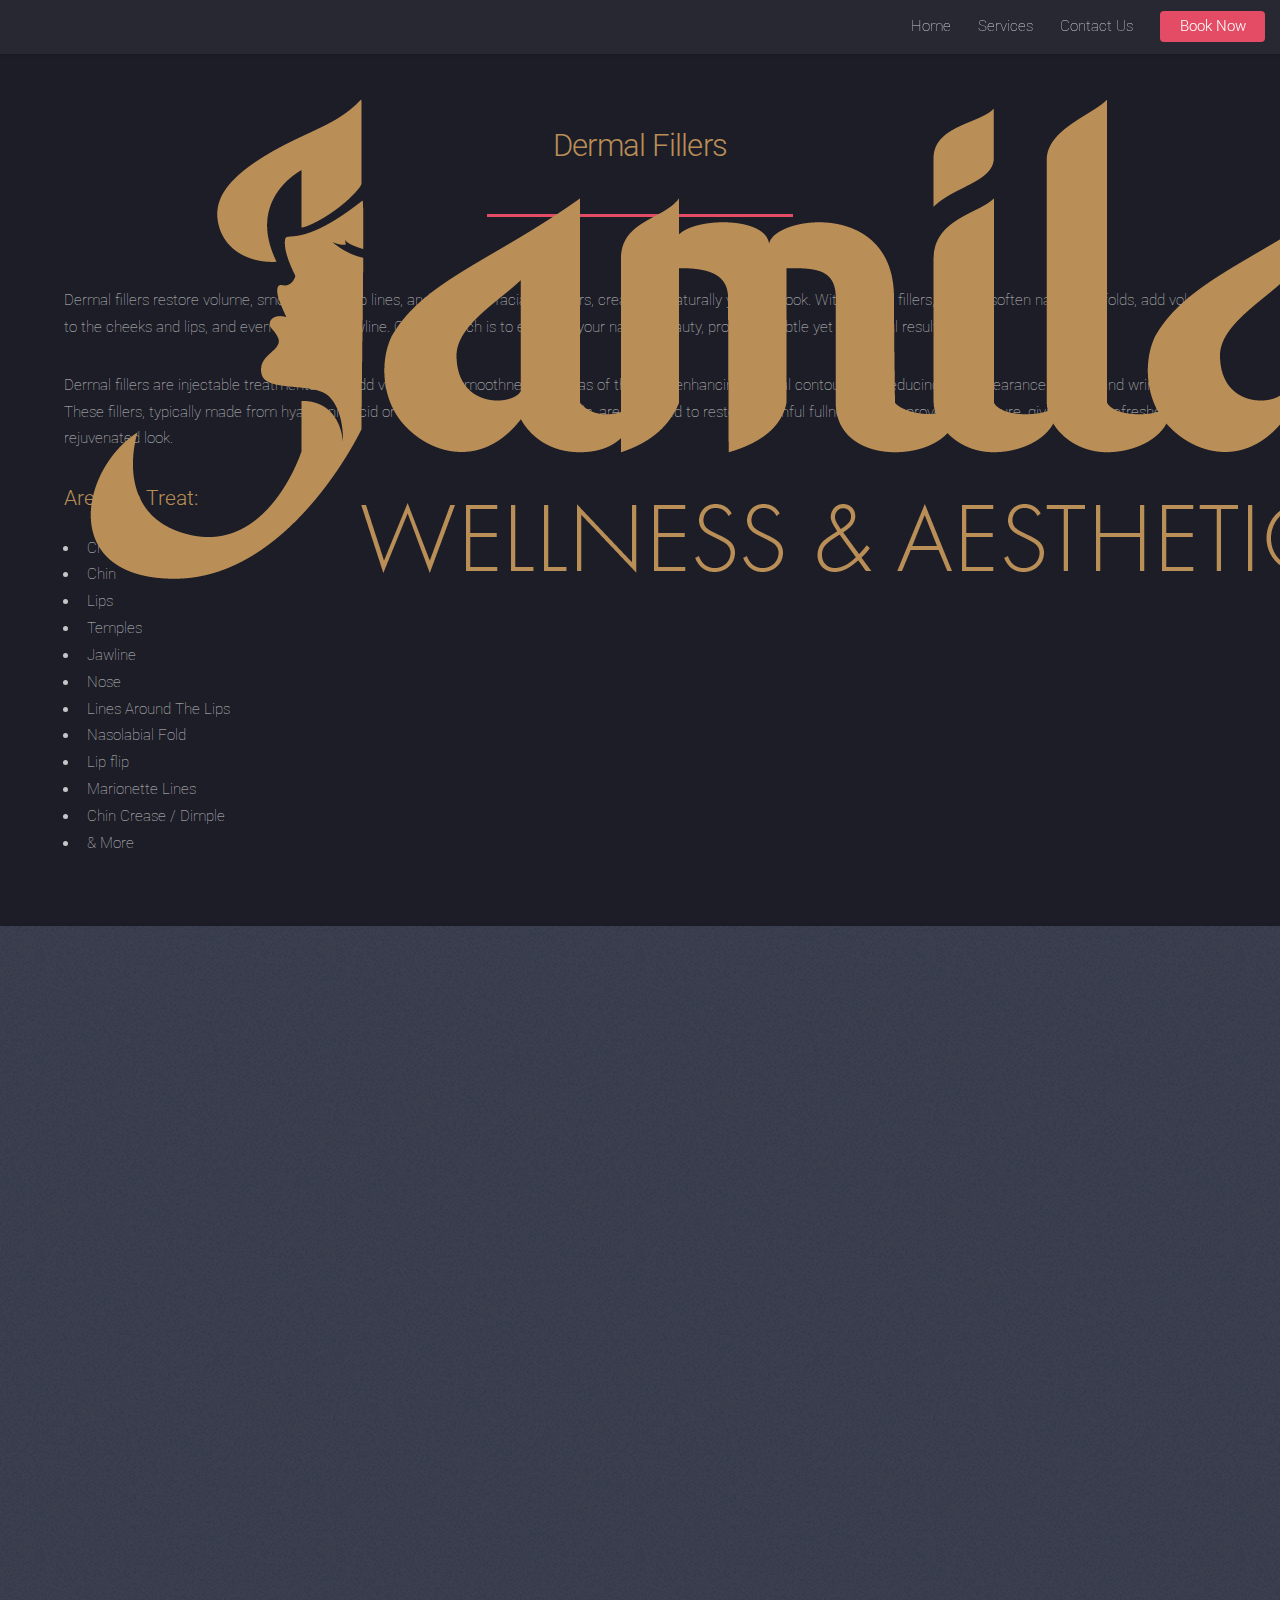
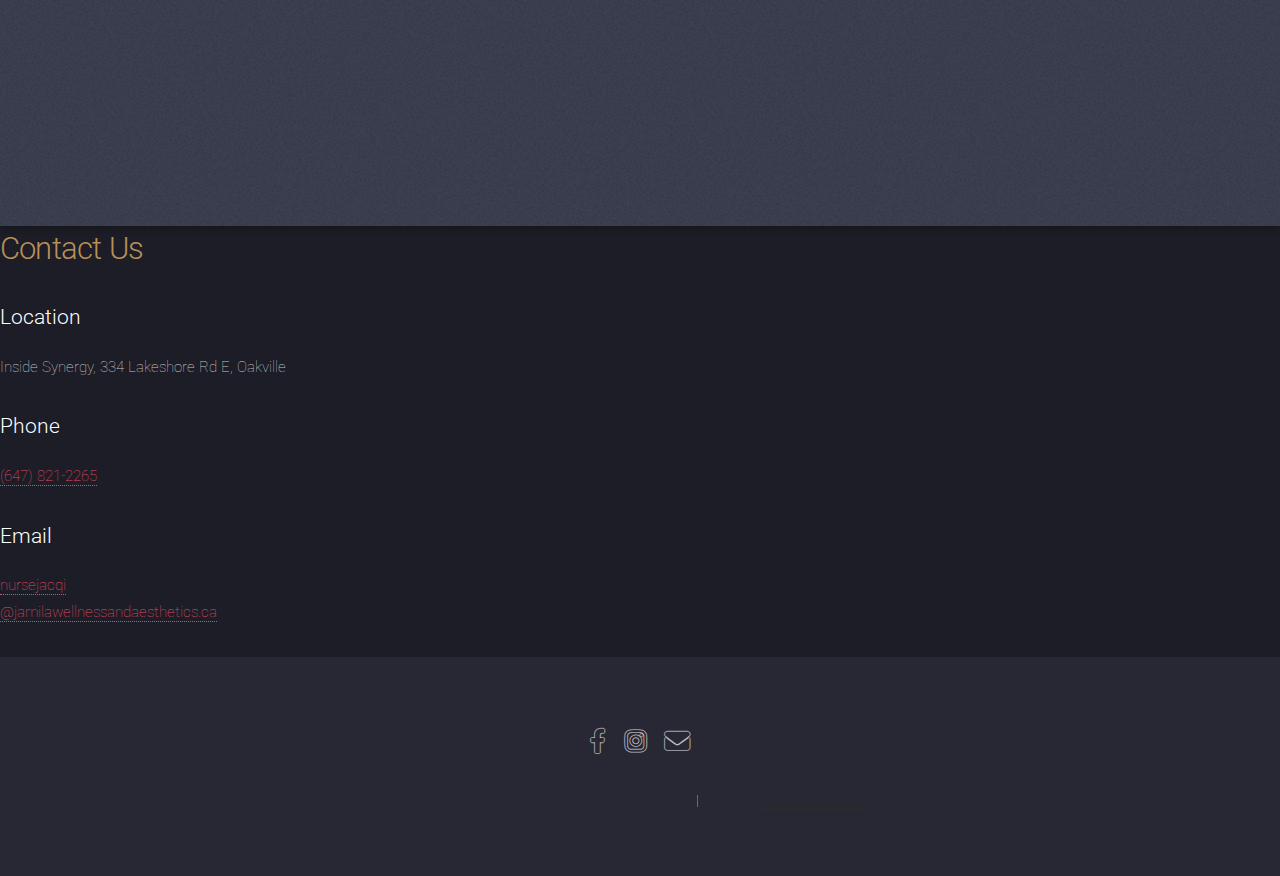
<file: dermal-fillers.html>
<!DOCTYPE HTML>
<!--
	Landed by HTML5 UP
	html5up.net | @ajlkn
	Free for personal and commercial use under the CCA 3.0 license (html5up.net/license)
-->
<html>
	<head>
		<title>Jamila - Dermal Fillers</title>
		<meta charset="utf-8" />
		<meta name="viewport" content="width=device-width, initial-scale=1, user-scalable=no" />
		<link rel="stylesheet" href="assets/css/main.css" />
		<link rel="icon" href="images/jamila_favicon.png">
		<noscript><link rel="stylesheet" href="assets/css/noscript.css" /></noscript>
	</head>
	<body class="is-preload">
		<div id="page-wrapper">

			<!-- Header -->
				<header id="header">
					<h1 id="logo"><a href="https://jamilawellnessandaesthetics.ca/"><img src="images/jamila_primarylogo_gold_transparent.png" alt="Jamila Wellness and Aesthetics" class="logo-img"></a>
					</h1>
					<nav id="nav">
						<ul>
							<li><a href="https://jamilawellnessandaesthetics.ca/">Home</a></li>
							<li>
								<a href="#four">Services</a>
								<ul>
									<li><a href="iv-shots.html">IV & Wellness Shots</a></li>
									<li><a href="prp.html">PRP</a></li>
									<li><a href="botox.html">Botox</a></li>
									<li><a href="dermal-fillers.html">Dermal Fillers</a></li>
									<li><a href="exosomes.html">Exosomes</a></li>
									<li>
										<a href="skin-boosters.html">Skin Boosters</a>
										<!--
										<ul>
											<li><a href="#">Derma Fillers</a></li>
											<li><a href="#">Botox</a></li>
											<li><a href="#">Vitamin Shots</a></li>
											<li><a href="#">IV Drips</a></li>
										</ul>-->
									</li>
								</ul>
							</li>
							<li><a href="contact-us.html">Contact Us</a></li>
							<li><a href="#" class="button primary">Book Now</a></li>
						</ul>
					</nav>
				</header>

			<section id="service-banner" style="background-image: url('images/fillers.png');">
			<header>
				<!--<h2>Botox</h2>-->
			</header>
			</section>


			<!-- Main -->
				<div id="main" class="wrapper style1">
					<div class="container">
						<header class="major">
							<h2 style="color: #b98e57;">Dermal Fillers</h2>
							<!-- <p style="color: #b98e57;">Ipsum dolor feugiat aliquam tempus sed magna lorem consequat accumsan</p> -->
						</header>

						<!-- Content -->
							<section id="content">
								<!--<a href="#" class="image fit"><img src="images/botoxtreatment.png" alt="" /></a>-->
								<!--<h3>Dolore Amet Consequat</h3>-->
								<p>Dermal fillers restore volume, smooth out deep lines, and enhance facial contours, creating a naturally youthful look. With dermal fillers, we can soften nasolabial folds, add volume to the cheeks and lips, and even sculpt the jawline. Our approach is to enhance your natural beauty, providing subtle yet impactful results.</p>
								<p>Dermal fillers are injectable treatments that add volume and smoothness to areas of the face, enhancing natural contours and reducing the appearance of lines and wrinkles. These fillers, typically made from hyaluronic acid or other biocompatible materials, are designed to restore youthful fullness and improve skin texture, giving you a refreshed, rejuvenated look.</p>
								<!--<h3>Sed Magna Ornare</h3>-->
								<!--<p>In vestibulum massa quis arcu lobortis tempus. Nam pretium arcu in odio vulputate luctus. Suspendisse euismod lorem eget lacinia fringilla. Sed sed felis justo. Nunc sodales elit in laoreet aliquam. Nam gravida, nisl sit amet iaculis porttitor, risus nisi rutrum metus. In accumsan lorem nunc ultrices a ac eu accumsan ac id nullam. Nec lobortis. Faucibus. Mi commodo laoreet arcu at non mi lacinia aliquet non lobortis phasellus accumsan nascetur varius. Integer orci porttitor eu faucibus aliquet faucibus ac accumsan adipiscing accumsan odio. Ut adipiscing.</p>-->
								<h3 style="color: #b98e57;">Areas to Treat:</h3>
								<ul>
									<li>Cheeks</li>
									<li>Chin</li>
									<li>Lips</li>
									<li>Temples</li>
									<li>Jawline</li>
									<li>Nose</li>
									<li>Lines Around The Lips</li>
									<li>Nasolabial Fold</li>
									<li>Lip flip</li>
									<li>Marionette Lines</li>
									<li>Chin Crease / Dimple</li>
									<li>& More</li>
								</ul>
							</section>

					</div>
				</div>

				<!-- Two -->
				<section id="two" class="spotlight style2 right">
					<span class="image fit main"><img src="images/skinandbeauty.png" alt="" /></span>
					<div class="content">
						<header>
							<h2 style="color: #b98e57;">Unlock your natural beauty and wellness.</h2>
							<p style="color: #7e7e7e;">From advanced aesthetic treatments to revitalizing IV drips and biologic therapies,
								our personalized services are designed to help you look and feel your best. Don’t wait to start your journey to radiant skin, enhanced wellness, and renewed confidence.</p>
						</header>
						<p>Book your free Consultation.</p>
						<ul class="actions">
							<li><a href="#" class="button">Book Now</a></li>
						</ul>
					</div>
					<!--<a href="#five" class="goto-next scrolly">Next</a>-->
				</section>
<!-- Contact Section -->
				<section id="contact-info">

					<h2 style="color: #b98e57">Contact Us</h2>
					<div class="contact-container">

						<div class="contact-box">
						<h3>Location</h3>
						<p>Inside Synergy, 334 Lakeshore Rd E, Oakville</p>
						</div>

						<div class="contact-box">
						<h3>Phone</h3>
						<p><a href="tel:+16478212265">(647) 821-2265</a></p>
						</div>

						<div class="contact-box">
						<h3>Email</h3>
						<p><a href="mailto:nursejacqi@jamilawellnessandaesthetics.ca">nursejacqi <br> @jamilawellnessandaesthetics.ca</a></p>
						</div>

					</div>
				</section>

			<!-- Footer -->
				<footer id="footer">
					<ul class="icons">
						<!-- <li><a href="#" class="icon brands alt fa-twitter"><span class="label">Twitter</span></a></li> -->
						<li><a href="https://www.facebook.com/JamilaByNurseJacqi/" class="icon brands alt fa-facebook-f"><span class="label">Facebook</span></a></li>
						<!-- <li><a href="#" class="icon brands alt fa-linkedin-in"><span class="label">LinkedIn</span></a></li> -->
						<li><a href="https://www.instagram.com/jamila_bynursejacqi/" class="icon brands alt fa-instagram"><span class="label">Instagram</span></a></li>
						<!-- <li><a href="#" class="icon brands alt fa-github"><span class="label">GitHub</span></a></li> -->
						<li><a href="#" class="icon solid alt fa-envelope"><span class="label">Email</span></a></li>
					</ul>
					<ul class="copyright">
						<li style="color: #2e2e2e;">&copy; Jamila Wellness & Aesthetics. All rights reserved.</li><li style="color: #2e2e2e;">Design: <a href="https://franavan.com/">Francesca Avanceña</a></li>
					</ul>
				</footer>

		</div>

		<!-- Scripts -->
			<script src="assets/js/jquery.min.js"></script>
			<script src="assets/js/jquery.scrolly.min.js"></script>
			<script src="assets/js/jquery.dropotron.min.js"></script>
			<script src="assets/js/jquery.scrollex.min.js"></script>
			<script src="assets/js/browser.min.js"></script>
			<script src="assets/js/breakpoints.min.js"></script>
			<script src="assets/js/util.js"></script>
			<script src="assets/js/main.js"></script>

	</body>
</html>
</file>
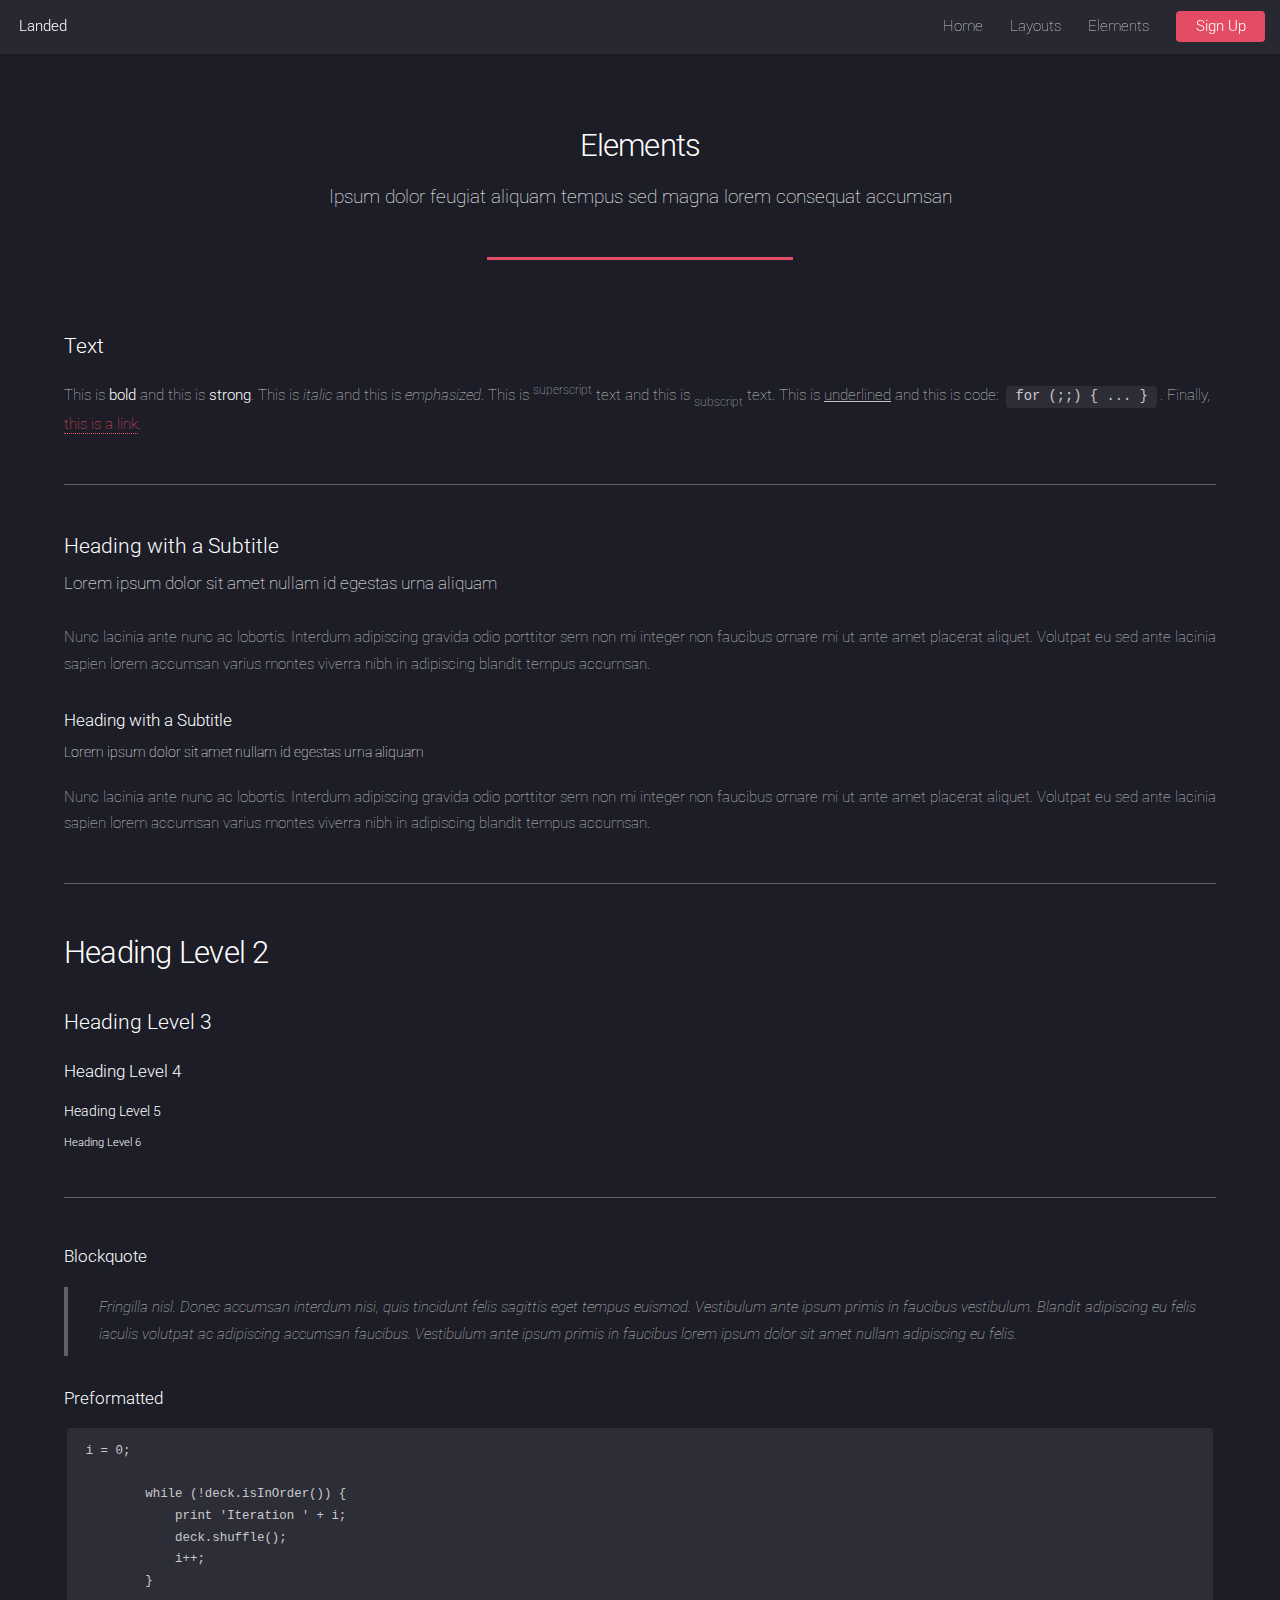
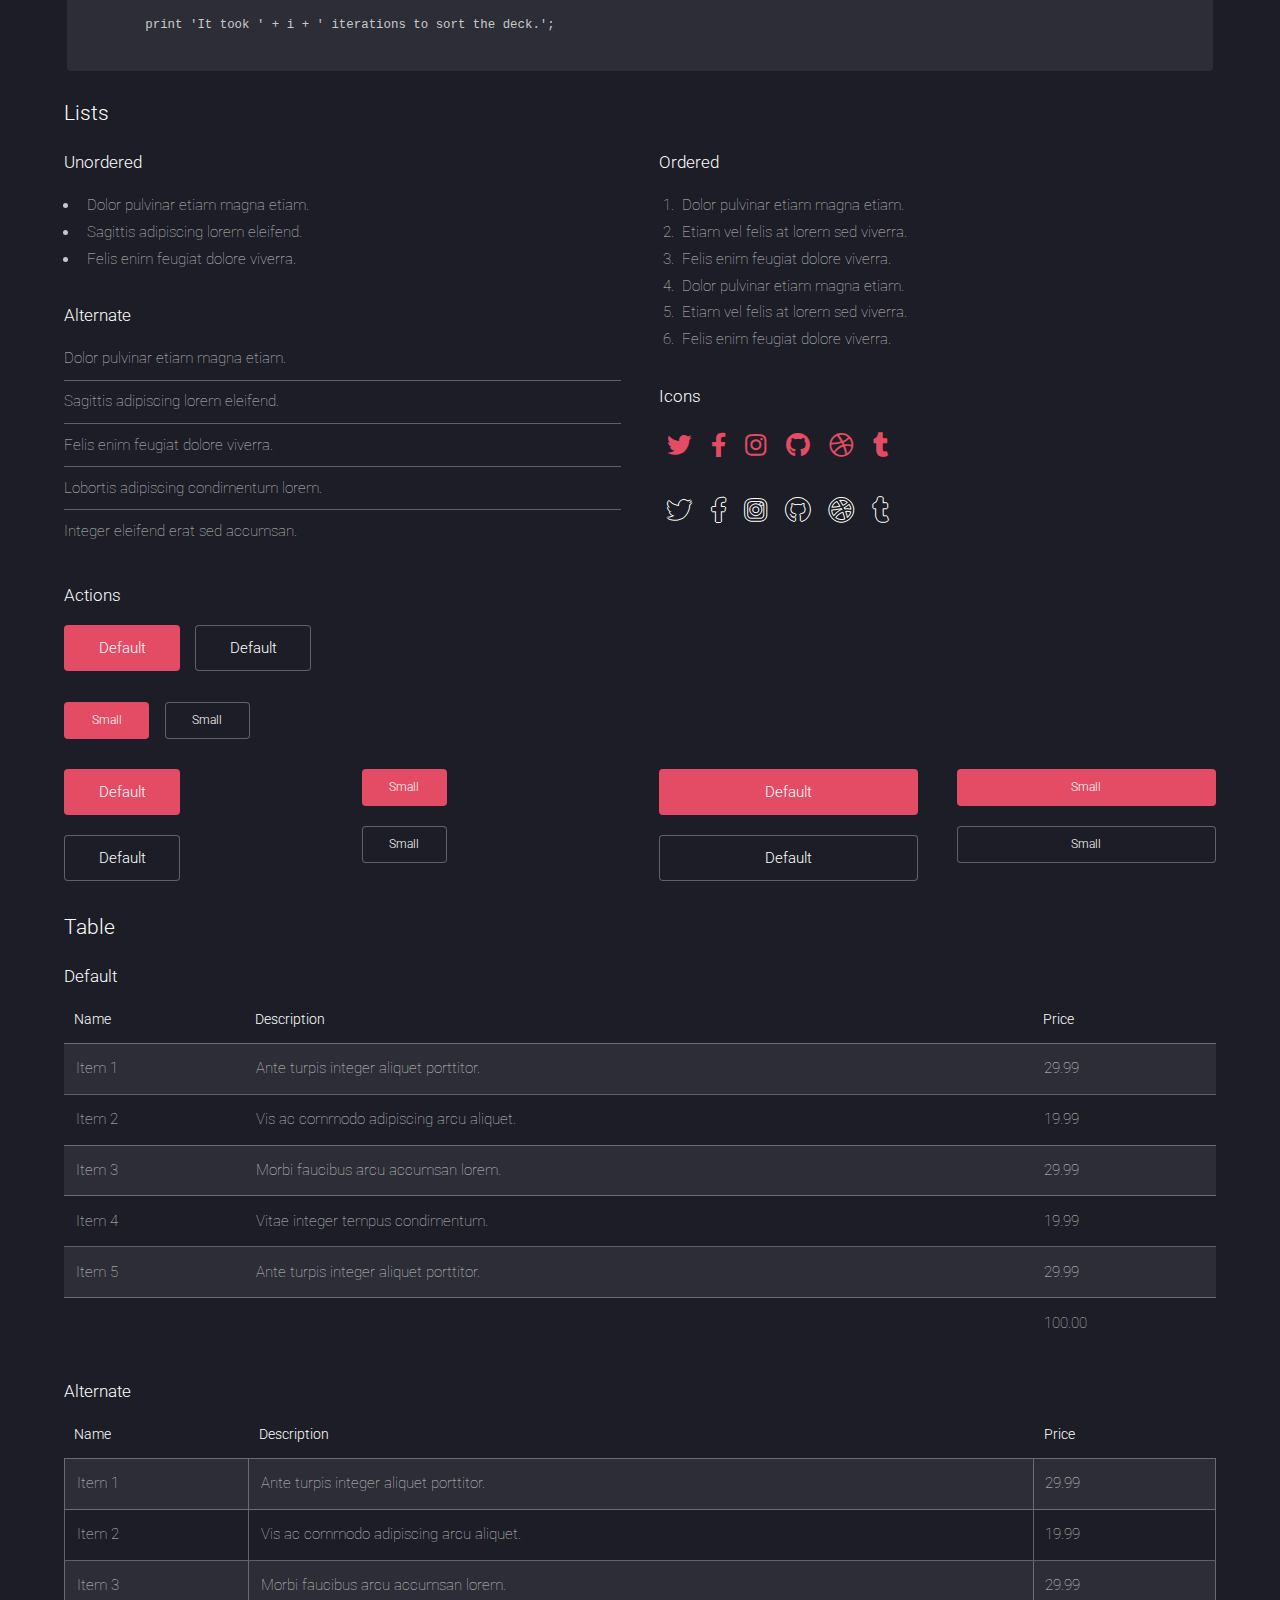
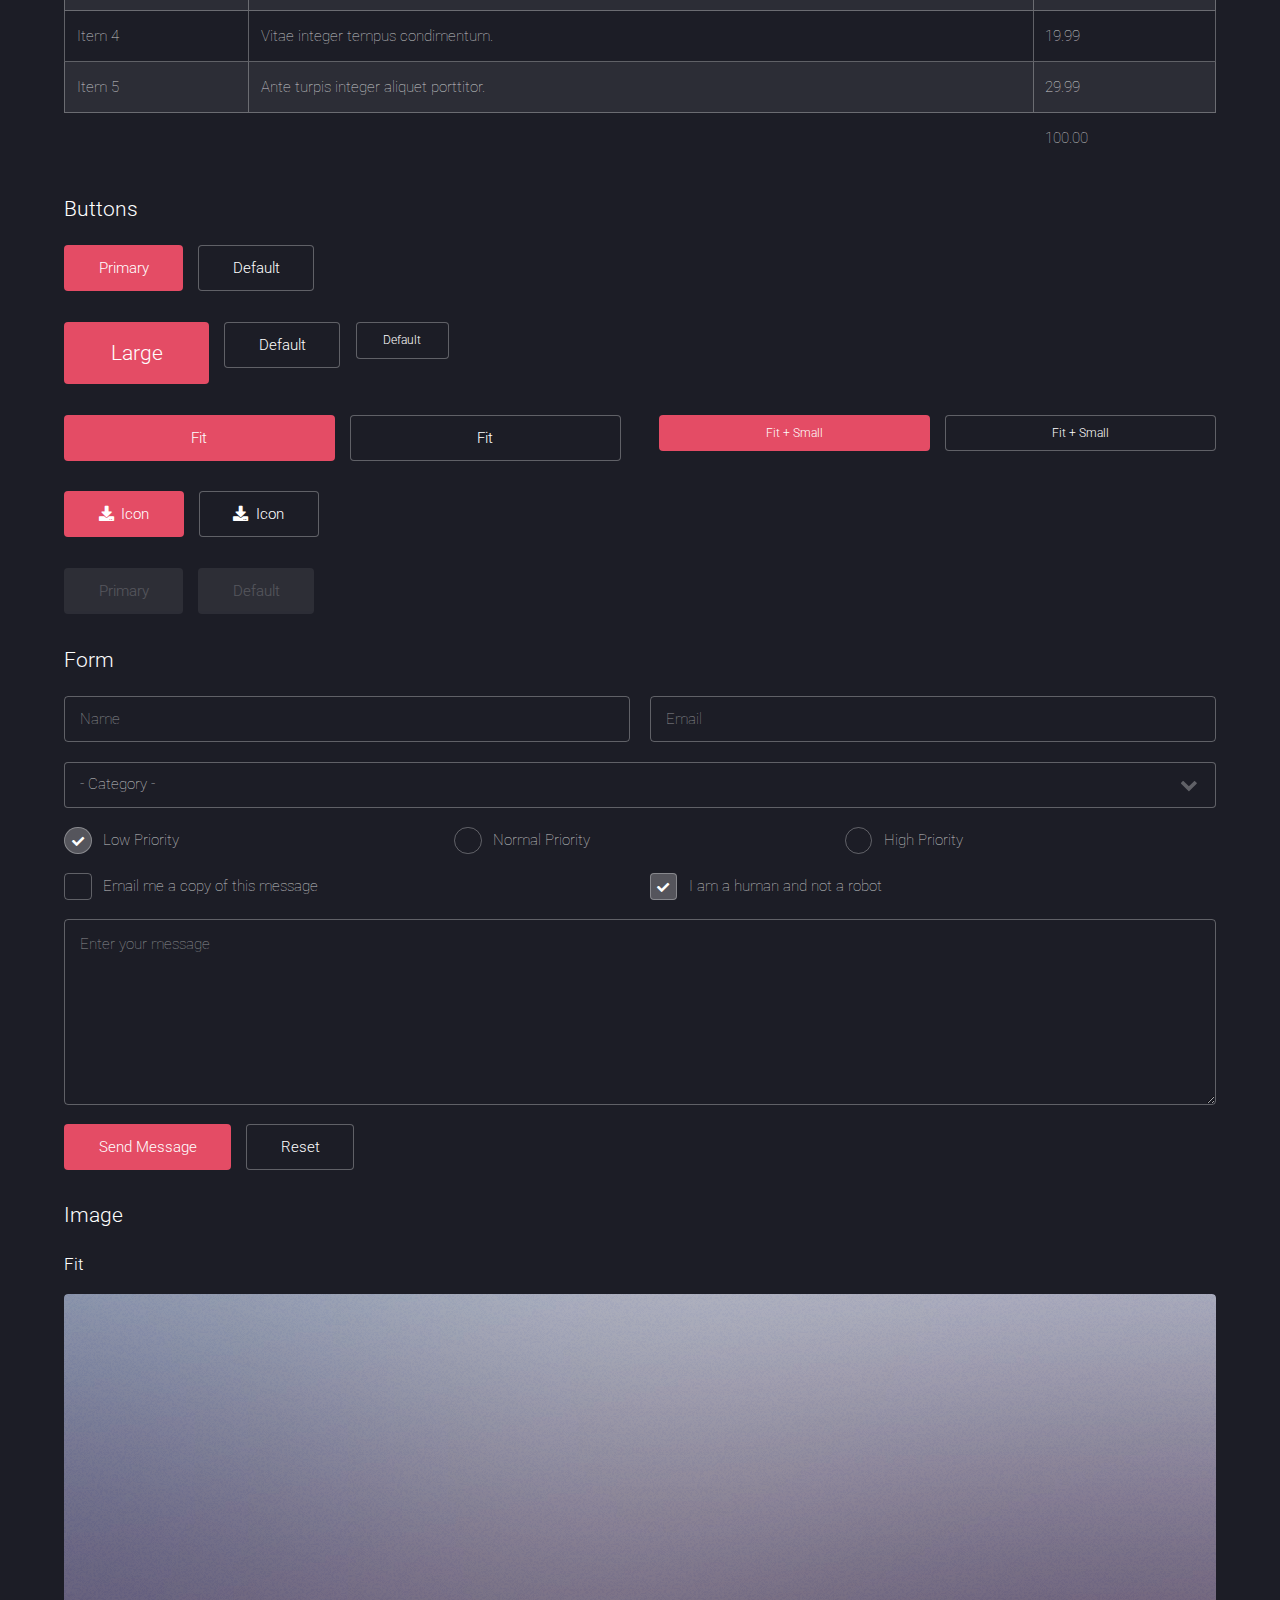
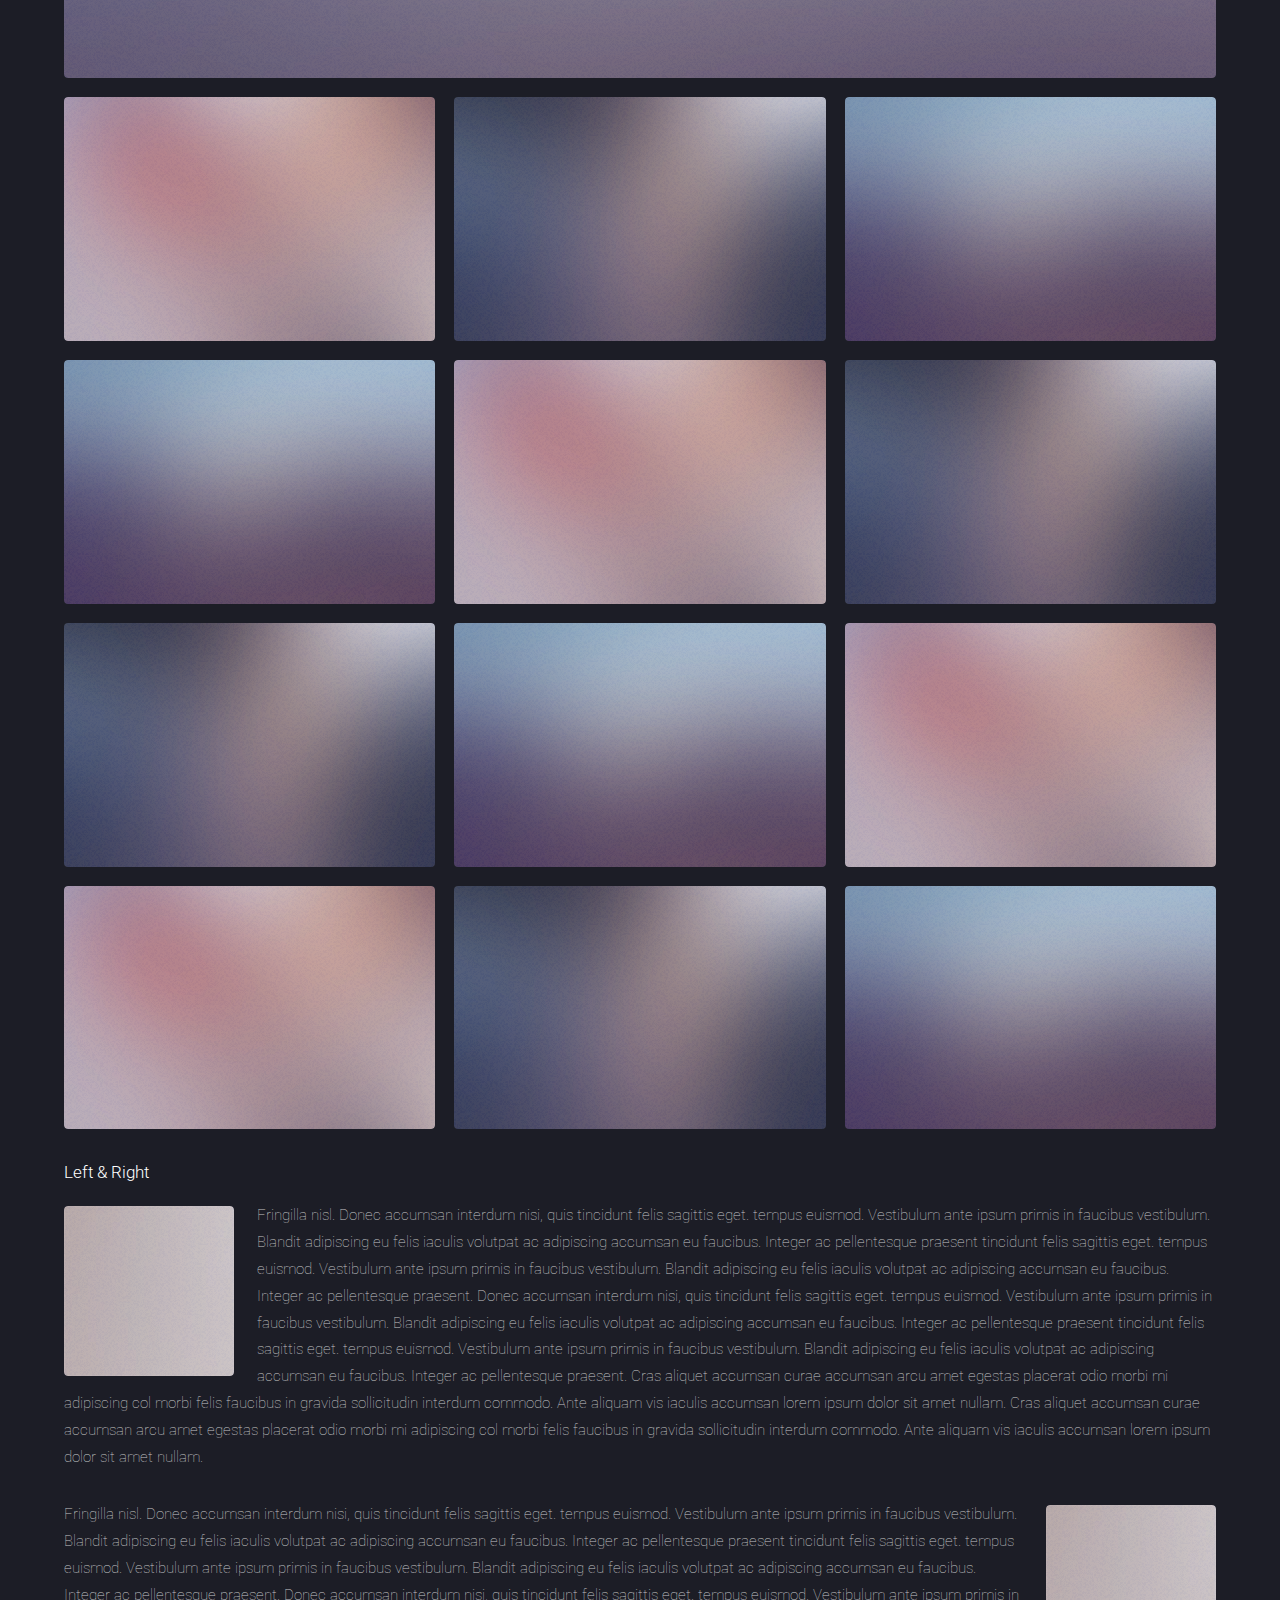
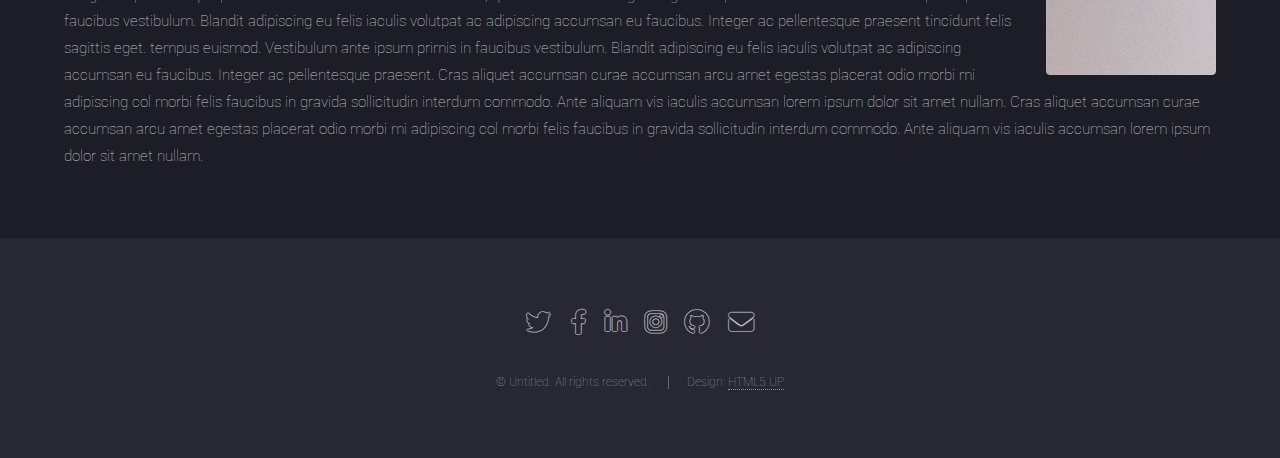
<file: elements.html>
<!DOCTYPE HTML>
<!--
	Landed by HTML5 UP
	html5up.net | @ajlkn
	Free for personal and commercial use under the CCA 3.0 license (html5up.net/license)
-->
<html>
	<head>
		<title>Elements - Landed by HTML5 UP</title>
		<meta charset="utf-8" />
		<meta name="viewport" content="width=device-width, initial-scale=1, user-scalable=no" />
		<link rel="stylesheet" href="assets/css/main.css" />
		<noscript><link rel="stylesheet" href="assets/css/noscript.css" /></noscript>
	</head>
	<body class="is-preload">
		<div id="page-wrapper">

			<!-- Header -->
				<header id="header">
					<h1 id="logo"><a href="index.html">Landed</a></h1>
					<nav id="nav">
						<ul>
							<li><a href="index.html">Home</a></li>
							<li>
								<a href="#">Layouts</a>
								<ul>
									<li><a href="left-sidebar.html">Left Sidebar</a></li>
									<li><a href="right-sidebar.html">Right Sidebar</a></li>
									<li><a href="no-sidebar.html">No Sidebar</a></li>
									<li>
										<a href="#">Submenu</a>
										<ul>
											<li><a href="#">Option 1</a></li>
											<li><a href="#">Option 2</a></li>
											<li><a href="#">Option 3</a></li>
											<li><a href="#">Option 4</a></li>
										</ul>
									</li>
								</ul>
							</li>
							<li><a href="elements.html">Elements</a></li>
							<li><a href="#" class="button primary">Sign Up</a></li>
						</ul>
					</nav>
				</header>

			<!-- Main -->
				<div id="main" class="wrapper style1">
					<div class="container">
						<header class="major">
							<h2>Elements</h2>
							<p>Ipsum dolor feugiat aliquam tempus sed magna lorem consequat accumsan</p>
						</header>

						<!-- Text -->
							<section>
								<h3>Text</h3>
								<p>This is <b>bold</b> and this is <strong>strong</strong>. This is <i>italic</i> and this is <em>emphasized</em>.
								This is <sup>superscript</sup> text and this is <sub>subscript</sub> text.
								This is <u>underlined</u> and this is code: <code>for (;;) { ... }</code>. Finally, <a href="#">this is a link</a>.</p>

								<hr />

								<header>
									<h3>Heading with a Subtitle</h3>
									<p>Lorem ipsum dolor sit amet nullam id egestas urna aliquam</p>
								</header>
								<p>Nunc lacinia ante nunc ac lobortis. Interdum adipiscing gravida odio porttitor sem non mi integer non faucibus ornare mi ut ante amet placerat aliquet. Volutpat eu sed ante lacinia sapien lorem accumsan varius montes viverra nibh in adipiscing blandit tempus accumsan.</p>
								<header>
									<h4>Heading with a Subtitle</h4>
									<p>Lorem ipsum dolor sit amet nullam id egestas urna aliquam</p>
								</header>
								<p>Nunc lacinia ante nunc ac lobortis. Interdum adipiscing gravida odio porttitor sem non mi integer non faucibus ornare mi ut ante amet placerat aliquet. Volutpat eu sed ante lacinia sapien lorem accumsan varius montes viverra nibh in adipiscing blandit tempus accumsan.</p>

								<hr />

								<h2>Heading Level 2</h2>
								<h3>Heading Level 3</h3>
								<h4>Heading Level 4</h4>
								<h5>Heading Level 5</h5>
								<h6>Heading Level 6</h6>

								<hr />

								<h4>Blockquote</h4>
								<blockquote>Fringilla nisl. Donec accumsan interdum nisi, quis tincidunt felis sagittis eget tempus euismod. Vestibulum ante ipsum primis in faucibus vestibulum. Blandit adipiscing eu felis iaculis volutpat ac adipiscing accumsan faucibus. Vestibulum ante ipsum primis in faucibus lorem ipsum dolor sit amet nullam adipiscing eu felis.</blockquote>

								<h4>Preformatted</h4>
								<pre><code>i = 0;

	while (!deck.isInOrder()) {
	    print 'Iteration ' + i;
	    deck.shuffle();
	    i++;
	}

	print 'It took ' + i + ' iterations to sort the deck.';
	</code></pre>
							</section>

						<!-- Lists -->
							<section>
								<h3>Lists</h3>
								<div class="row">
									<div class="col-6 col-12-xsmall">

										<h4>Unordered</h4>
										<ul>
											<li>Dolor pulvinar etiam magna etiam.</li>
											<li>Sagittis adipiscing lorem eleifend.</li>
											<li>Felis enim feugiat dolore viverra.</li>
										</ul>

										<h4>Alternate</h4>
										<ul class="alt">
											<li>Dolor pulvinar etiam magna etiam.</li>
											<li>Sagittis adipiscing lorem eleifend.</li>
											<li>Felis enim feugiat dolore viverra.</li>
											<li>Lobortis adipiscing condimentum lorem.</li>
											<li>Integer eleifend erat sed accumsan.</li>
										</ul>

									</div>
									<div class="col-6 col-12-xsmall">

										<h4>Ordered</h4>
										<ol>
											<li>Dolor pulvinar etiam magna etiam.</li>
											<li>Etiam vel felis at lorem sed viverra.</li>
											<li>Felis enim feugiat dolore viverra.</li>
											<li>Dolor pulvinar etiam magna etiam.</li>
											<li>Etiam vel felis at lorem sed viverra.</li>
											<li>Felis enim feugiat dolore viverra.</li>
										</ol>

										<h4>Icons</h4>
										<ul class="icons">
											<li><a href="#" class="icon brands fa-twitter"><span class="label">Twitter</span></a></li>
											<li><a href="#" class="icon brands fa-facebook-f"><span class="label">Facebook</span></a></li>
											<li><a href="#" class="icon brands fa-instagram"><span class="label">Instagram</span></a></li>
											<li><a href="#" class="icon brands fa-github"><span class="label">Github</span></a></li>
											<li><a href="#" class="icon brands fa-dribbble"><span class="label">Dribbble</span></a></li>
											<li><a href="#" class="icon brands fa-tumblr"><span class="label">Tumblr</span></a></li>
										</ul>
										<ul class="icons">
											<li><a href="#" class="icon brands alt fa-twitter"><span class="label">Twitter</span></a></li>
											<li><a href="#" class="icon brands alt fa-facebook-f"><span class="label">Facebook</span></a></li>
											<li><a href="#" class="icon brands alt fa-instagram"><span class="label">Instagram</span></a></li>
											<li><a href="#" class="icon brands alt fa-github"><span class="label">Github</span></a></li>
											<li><a href="#" class="icon brands alt fa-dribbble"><span class="label">Dribbble</span></a></li>
											<li><a href="#" class="icon brands alt fa-tumblr"><span class="label">Tumblr</span></a></li>
										</ul>

									</div>
								</div>

								<h4>Actions</h4>
								<ul class="actions">
									<li><a href="#" class="button primary">Default</a></li>
									<li><a href="#" class="button">Default</a></li>
								</ul>
								<ul class="actions small">
									<li><a href="#" class="button primary small">Small</a></li>
									<li><a href="#" class="button small">Small</a></li>
								</ul>
								<div class="row">
									<div class="col-3 col-6-medium col-12-xsmall">
										<ul class="actions stacked">
											<li><a href="#" class="button primary">Default</a></li>
											<li><a href="#" class="button">Default</a></li>
										</ul>
									</div>
									<div class="col-3 col-6-medium col-12-xsmall">
										<ul class="actions stacked">
											<li><a href="#" class="button primary small">Small</a></li>
											<li><a href="#" class="button small">Small</a></li>
										</ul>
									</div>
									<div class="col-3 col-6-medium col-12-xsmall">
										<ul class="actions stacked">
											<li><a href="#" class="button primary fit">Default</a></li>
											<li><a href="#" class="button fit">Default</a></li>
										</ul>
									</div>
									<div class="col-3 col-6-medium col-12-xsmall">
										<ul class="actions stacked">
											<li><a href="#" class="button primary small fit">Small</a></li>
											<li><a href="#" class="button small fit">Small</a></li>
										</ul>
									</div>
								</div>
							</section>

						<!-- Table -->
							<section>
								<h3>Table</h3>
								<h4>Default</h4>
								<div class="table-wrapper">
									<table>
										<thead>
											<tr>
												<th>Name</th>
												<th>Description</th>
												<th>Price</th>
											</tr>
										</thead>
										<tbody>
											<tr>
												<td>Item 1</td>
												<td>Ante turpis integer aliquet porttitor.</td>
												<td>29.99</td>
											</tr>
											<tr>
												<td>Item 2</td>
												<td>Vis ac commodo adipiscing arcu aliquet.</td>
												<td>19.99</td>
											</tr>
											<tr>
												<td>Item 3</td>
												<td> Morbi faucibus arcu accumsan lorem.</td>
												<td>29.99</td>
											</tr>
											<tr>
												<td>Item 4</td>
												<td>Vitae integer tempus condimentum.</td>
												<td>19.99</td>
											</tr>
											<tr>
												<td>Item 5</td>
												<td>Ante turpis integer aliquet porttitor.</td>
												<td>29.99</td>
											</tr>
										</tbody>
										<tfoot>
											<tr>
												<td colspan="2"></td>
												<td>100.00</td>
											</tr>
										</tfoot>
									</table>
								</div>
								<h4>Alternate</h4>
								<div class="table-wrapper">
									<table class="alt">
										<thead>
											<tr>
												<th>Name</th>
												<th>Description</th>
												<th>Price</th>
											</tr>
										</thead>
										<tbody>
											<tr>
												<td>Item 1</td>
												<td>Ante turpis integer aliquet porttitor.</td>
												<td>29.99</td>
											</tr>
											<tr>
												<td>Item 2</td>
												<td>Vis ac commodo adipiscing arcu aliquet.</td>
												<td>19.99</td>
											</tr>
											<tr>
												<td>Item 3</td>
												<td> Morbi faucibus arcu accumsan lorem.</td>
												<td>29.99</td>
											</tr>
											<tr>
												<td>Item 4</td>
												<td>Vitae integer tempus condimentum.</td>
												<td>19.99</td>
											</tr>
											<tr>
												<td>Item 5</td>
												<td>Ante turpis integer aliquet porttitor.</td>
												<td>29.99</td>
											</tr>
										</tbody>
										<tfoot>
											<tr>
												<td colspan="2"></td>
												<td>100.00</td>
											</tr>
										</tfoot>
									</table>
								</div>
							</section>

						<!-- Buttons -->
							<section>
								<h3>Buttons</h3>
								<ul class="actions">
									<li><a href="#" class="button primary">Primary</a></li>
									<li><a href="#" class="button">Default</a></li>
								</ul>
								<ul class="actions">
									<li><a href="#" class="button primary large">Large</a></li>
									<li><a href="#" class="button">Default</a></li>
									<li><a href="#" class="button small">Default</a></li>
								</ul>
								<div class="row">
									<div class="col-6 col-12-xsmall">
										<ul class="actions fit">
											<li><a href="#" class="button primary fit">Fit</a></li>
											<li><a href="#" class="button fit">Fit</a></li>
										</ul>
									</div>
									<div class="col-6 col-12-xsmall">
										<ul class="actions fit small">
											<li><a href="#" class="button primary fit small">Fit + Small</a></li>
											<li><a href="#" class="button fit small">Fit + Small</a></li>
										</ul>
									</div>
								</div>
								<ul class="actions">
									<li><a href="#" class="button primary icon solid fa-download">Icon</a></li>
									<li><a href="#" class="button icon solid fa-download">Icon</a></li>
								</ul>
								<ul class="actions">
									<li><span class="button primary disabled">Primary</span></li>
									<li><span class="button disabled">Default</span></li>
								</ul>
							</section>

						<!-- Form -->
							<section>
								<h3>Form</h3>
								<form method="post" action="#">
									<div class="row gtr-uniform gtr-50">
										<div class="col-6 col-12-xsmall">
											<input type="text" name="name" id="name" value="" placeholder="Name" />
										</div>
										<div class="col-6 col-12-xsmall">
											<input type="email" name="email" id="email" value="" placeholder="Email" />
										</div>
										<div class="col-12">
											<select name="category" id="category">
												<option value="">- Category -</option>
												<option value="1">Manufacturing</option>
												<option value="1">Shipping</option>
												<option value="1">Administration</option>
												<option value="1">Human Resources</option>
											</select>
										</div>
										<div class="col-4 col-12-medium">
											<input type="radio" id="priority-low" name="priority" checked>
											<label for="priority-low">Low Priority</label>
										</div>
										<div class="col-4 col-12-medium">
											<input type="radio" id="priority-normal" name="priority">
											<label for="priority-normal">Normal Priority</label>
										</div>
										<div class="col-4 col-12-medium">
											<input type="radio" id="priority-high" name="priority">
											<label for="priority-high">High Priority</label>
										</div>
										<div class="col-6 col-12-medium">
											<input type="checkbox" id="copy" name="copy">
											<label for="copy">Email me a copy of this message</label>
										</div>
										<div class="col-6 col-12-medium">
											<input type="checkbox" id="human" name="human" checked>
											<label for="human">I am a human and not a robot</label>
										</div>
										<div class="col-12">
											<textarea name="message" id="message" placeholder="Enter your message" rows="6"></textarea>
										</div>
										<div class="col-12">
											<ul class="actions">
												<li><input type="submit" value="Send Message" class="primary" /></li>
												<li><input type="reset" value="Reset" /></li>
											</ul>
										</div>
									</div>
								</form>
							</section>

						<!-- Image -->
							<section>
								<h3>Image</h3>
								<h4>Fit</h4>
								<div class="box alt">
									<div class="row gtr-50 gtr-uniform">
										<div class="col-12"><span class="image fit"><img src="images/pic07.jpg" alt="" /></span></div>
										<div class="col-4 col-6-xsmall"><span class="image fit"><img src="images/pic02.jpg" alt="" /></span></div>
										<div class="col-4 col-6-xsmall"><span class="image fit"><img src="images/pic03.jpg" alt="" /></span></div>
										<div class="col-4 col-6-xsmall"><span class="image fit"><img src="images/pic04.jpg" alt="" /></span></div>
										<div class="col-4 col-6-xsmall"><span class="image fit"><img src="images/pic04.jpg" alt="" /></span></div>
										<div class="col-4 col-6-xsmall"><span class="image fit"><img src="images/pic02.jpg" alt="" /></span></div>
										<div class="col-4 col-6-xsmall"><span class="image fit"><img src="images/pic03.jpg" alt="" /></span></div>
										<div class="col-4 col-6-xsmall"><span class="image fit"><img src="images/pic03.jpg" alt="" /></span></div>
										<div class="col-4 col-6-xsmall"><span class="image fit"><img src="images/pic04.jpg" alt="" /></span></div>
										<div class="col-4 col-6-xsmall"><span class="image fit"><img src="images/pic02.jpg" alt="" /></span></div>
										<div class="col-4 col-6-xsmall"><span class="image fit"><img src="images/pic02.jpg" alt="" /></span></div>
										<div class="col-4 col-6-xsmall"><span class="image fit"><img src="images/pic03.jpg" alt="" /></span></div>
										<div class="col-4 col-6-xsmall"><span class="image fit"><img src="images/pic04.jpg" alt="" /></span></div>
									</div>
								</div>

								<h4>Left &amp; Right</h4>
								<p><span class="image left"><img src="images/pic08.jpg" alt="" /></span>Fringilla nisl. Donec accumsan interdum nisi, quis tincidunt felis sagittis eget. tempus euismod. Vestibulum ante ipsum primis in faucibus vestibulum. Blandit adipiscing eu felis iaculis volutpat ac adipiscing accumsan eu faucibus. Integer ac pellentesque praesent tincidunt felis sagittis eget. tempus euismod. Vestibulum ante ipsum primis in faucibus vestibulum. Blandit adipiscing eu felis iaculis volutpat ac adipiscing accumsan eu faucibus. Integer ac pellentesque praesent. Donec accumsan interdum nisi, quis tincidunt felis sagittis eget. tempus euismod. Vestibulum ante ipsum primis in faucibus vestibulum. Blandit adipiscing eu felis iaculis volutpat ac adipiscing accumsan eu faucibus. Integer ac pellentesque praesent tincidunt felis sagittis eget. tempus euismod. Vestibulum ante ipsum primis in faucibus vestibulum. Blandit adipiscing eu felis iaculis volutpat ac adipiscing accumsan eu faucibus. Integer ac pellentesque praesent. Cras aliquet accumsan curae accumsan arcu amet egestas placerat odio morbi mi adipiscing col morbi felis faucibus in gravida sollicitudin interdum commodo. Ante aliquam vis iaculis accumsan lorem ipsum dolor sit amet nullam. Cras aliquet accumsan curae accumsan arcu amet egestas placerat odio morbi mi adipiscing col morbi felis faucibus in gravida sollicitudin interdum commodo. Ante aliquam vis iaculis accumsan lorem ipsum dolor sit amet nullam.</p>
								<p><span class="image right"><img src="images/pic08.jpg" alt="" /></span>Fringilla nisl. Donec accumsan interdum nisi, quis tincidunt felis sagittis eget. tempus euismod. Vestibulum ante ipsum primis in faucibus vestibulum. Blandit adipiscing eu felis iaculis volutpat ac adipiscing accumsan eu faucibus. Integer ac pellentesque praesent tincidunt felis sagittis eget. tempus euismod. Vestibulum ante ipsum primis in faucibus vestibulum. Blandit adipiscing eu felis iaculis volutpat ac adipiscing accumsan eu faucibus. Integer ac pellentesque praesent. Donec accumsan interdum nisi, quis tincidunt felis sagittis eget. tempus euismod. Vestibulum ante ipsum primis in faucibus vestibulum. Blandit adipiscing eu felis iaculis volutpat ac adipiscing accumsan eu faucibus. Integer ac pellentesque praesent tincidunt felis sagittis eget. tempus euismod. Vestibulum ante ipsum primis in faucibus vestibulum. Blandit adipiscing eu felis iaculis volutpat ac adipiscing accumsan eu faucibus. Integer ac pellentesque praesent. Cras aliquet accumsan curae accumsan arcu amet egestas placerat odio morbi mi adipiscing col morbi felis faucibus in gravida sollicitudin interdum commodo. Ante aliquam vis iaculis accumsan lorem ipsum dolor sit amet nullam. Cras aliquet accumsan curae accumsan arcu amet egestas placerat odio morbi mi adipiscing col morbi felis faucibus in gravida sollicitudin interdum commodo. Ante aliquam vis iaculis accumsan lorem ipsum dolor sit amet nullam.</p>
							</section>

					</div>
				</div>

			<!-- Footer -->
				<footer id="footer">
					<ul class="icons">
						<li><a href="#" class="icon brands alt fa-twitter"><span class="label">Twitter</span></a></li>
						<li><a href="#" class="icon brands alt fa-facebook-f"><span class="label">Facebook</span></a></li>
						<li><a href="#" class="icon brands alt fa-linkedin-in"><span class="label">LinkedIn</span></a></li>
						<li><a href="#" class="icon brands alt fa-instagram"><span class="label">Instagram</span></a></li>
						<li><a href="#" class="icon brands alt fa-github"><span class="label">GitHub</span></a></li>
						<li><a href="#" class="icon solid alt fa-envelope"><span class="label">Email</span></a></li>
					</ul>
					<ul class="copyright">
						<li>&copy; Untitled. All rights reserved.</li><li>Design: <a href="http://html5up.net">HTML5 UP</a></li>
					</ul>
				</footer>

		</div>

		<!-- Scripts -->
			<script src="assets/js/jquery.min.js"></script>
			<script src="assets/js/jquery.scrolly.min.js"></script>
			<script src="assets/js/jquery.dropotron.min.js"></script>
			<script src="assets/js/jquery.scrollex.min.js"></script>
			<script src="assets/js/browser.min.js"></script>
			<script src="assets/js/breakpoints.min.js"></script>
			<script src="assets/js/util.js"></script>
			<script src="assets/js/main.js"></script>

	</body>
</html>
</file>
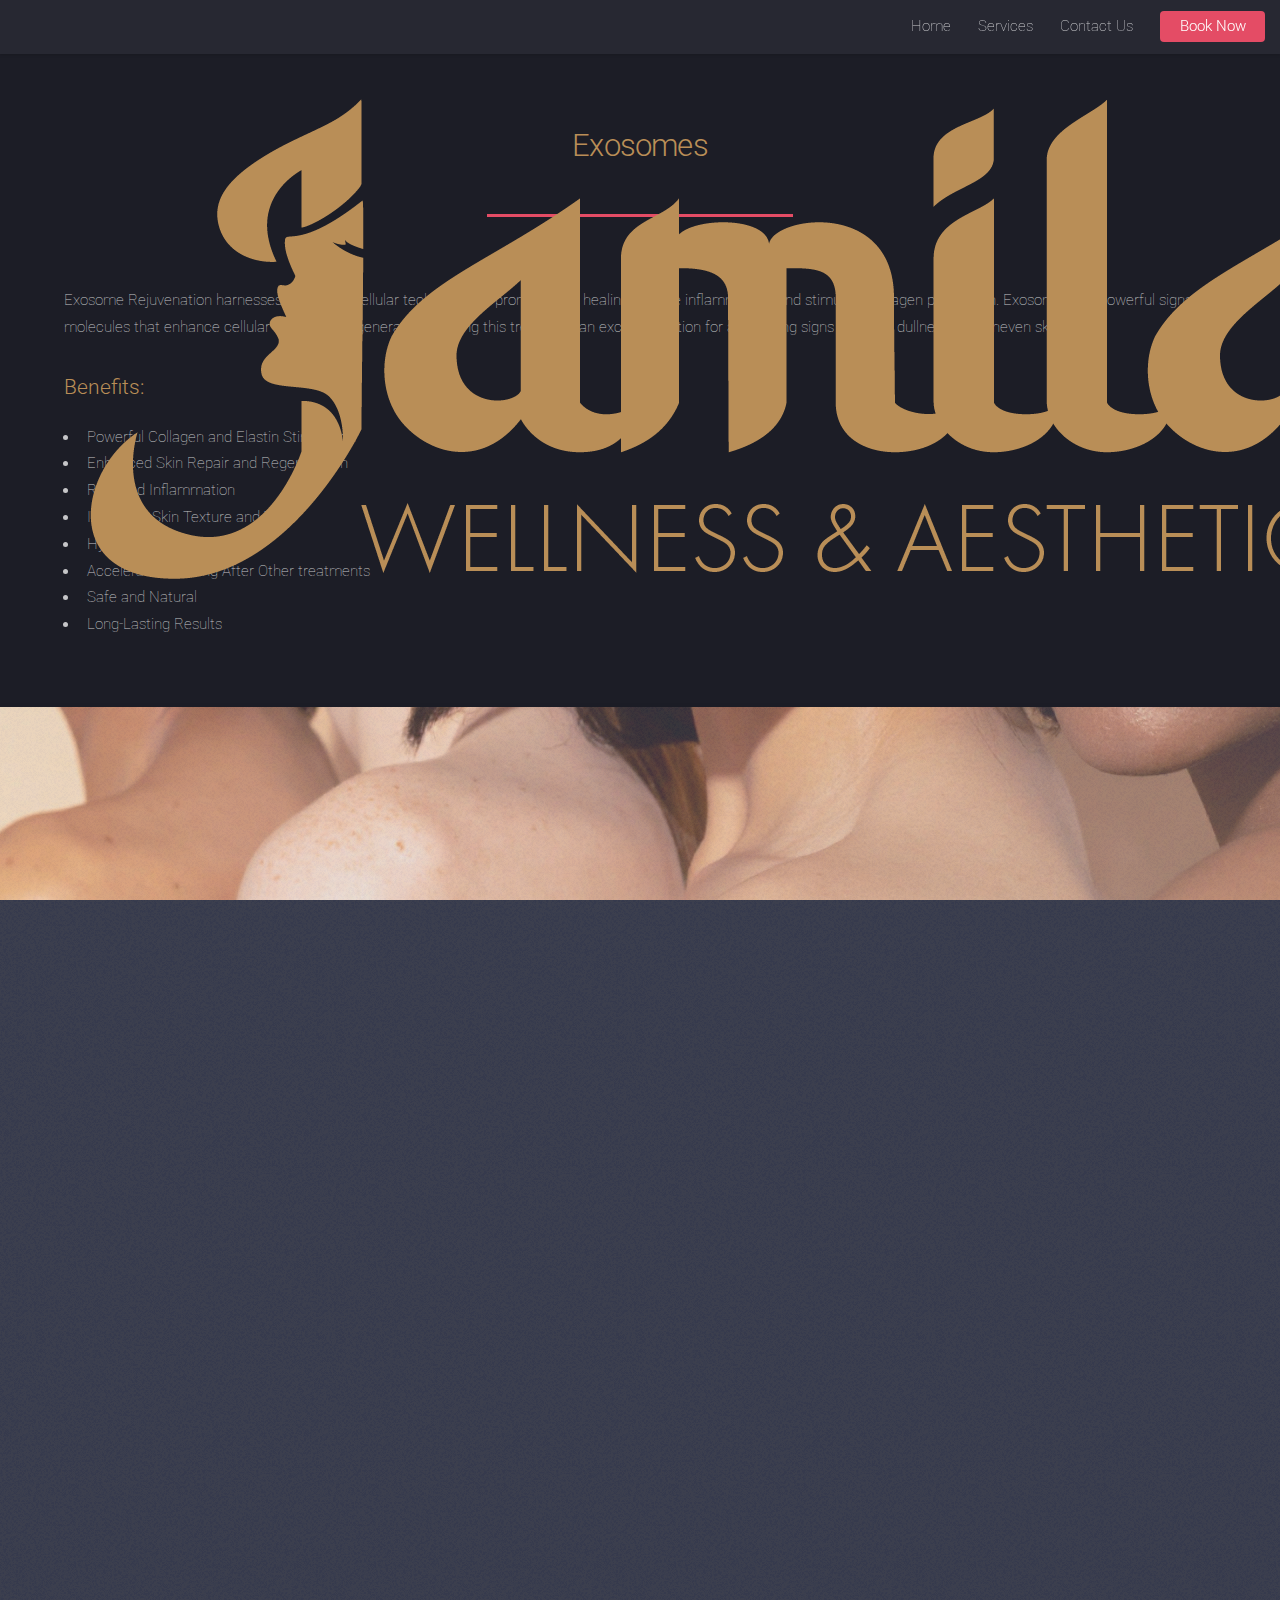
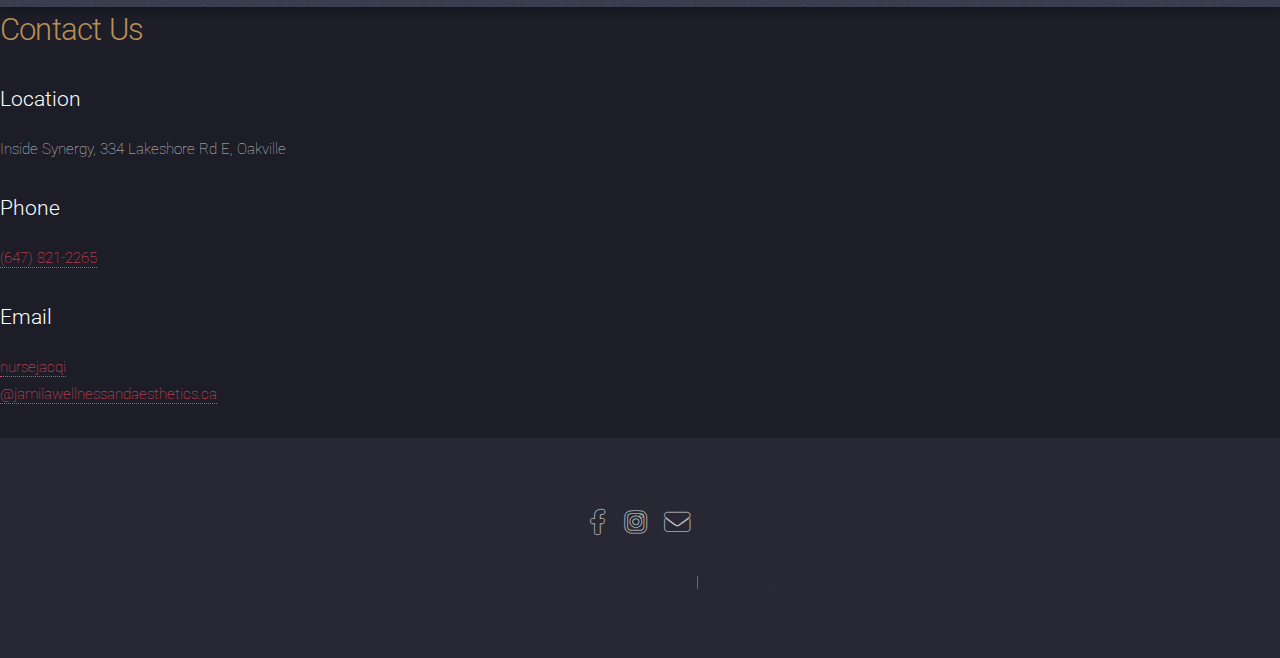
<file: exosomes.html>
<!DOCTYPE HTML>
<!--
	Landed by HTML5 UP
	html5up.net | @ajlkn
	Free for personal and commercial use under the CCA 3.0 license (html5up.net/license)
-->
<html>
	<head>
		<title>Jamila - Exosomes</title>
		<meta charset="utf-8" />
		<meta name="viewport" content="width=device-width, initial-scale=1, user-scalable=no" />
		<link rel="stylesheet" href="assets/css/main.css" />
		<link rel="icon" href="images/jamila_favicon.png">
		<noscript><link rel="stylesheet" href="assets/css/noscript.css" /></noscript>
	</head>
	<body class="is-preload">
		<div id="page-wrapper">

			<!-- Header -->
				<header id="header">
					<h1 id="logo"><a href="https://jamilawellnessandaesthetics.ca/"><img src="images/jamila_primarylogo_gold_transparent.png" alt="Jamila Wellness and Aesthetics" class="logo-img"></a>
					</h1>
					<nav id="nav">
						<ul>
							<li><a href="https://jamilawellnessandaesthetics.ca/">Home</a></li>
							<li>
								<a href="#four">Services</a>
								<ul>
									<li><a href="iv-shots.html">IV & Wellness Shots</a></li>
									<li><a href="prp.html">PRP</a></li>
									<li><a href="botox.html">Botox</a></li>
									<li><a href="dermal-fillers.html">Dermal Fillers</a></li>
									<li><a href="exosomes.html">Exosomes</a></li>
									<li>
										<a href="skin-boosters.html">Skin Boosters</a>
										<!--
										<ul>
											<li><a href="#">Derma Fillers</a></li>
											<li><a href="#">Botox</a></li>
											<li><a href="#">Vitamin Shots</a></li>
											<li><a href="#">IV Drips</a></li>
										</ul>-->
									</li>
								</ul>
							</li>
							<li><a href="contact-us.html">Contact Us</a></li>
							<li><a href="#" class="button primary">Book Now</a></li>
						</ul>
					</nav>
				</header>

			<section id="service-banner" style="background-image: url('images/exosomes.png');">
			<header>
				<!--<h2>Botox</h2>-->
			</header>
			</section>


			<!-- Main -->
				<div id="main" class="wrapper style1">
					<div class="container">
						<header class="major">
							<h2 style="color: #b98e57;">Exosomes</h2>
							<!-- <p style="color: #b98e57;">Ipsum dolor feugiat aliquam tempus sed magna lorem consequat accumsan</p> -->
						</header>

						<!-- Content -->
							<section id="content">
								<!--<a href="#" class="image fit"><img src="images/botoxtreatment.png" alt="" /></a>-->
								<!--<h3>Dolore Amet Consequat</h3>-->
								<p>Exosome Rejuvenation harnesses advanced cellular technology to promote skin healing, reduce inflammation, and stimulate collagen production. Exosomes are powerful signaling molecules that enhance cellular repair and regeneration, making this treatment an excellent option for addressing signs of aging, dullness, and uneven skin tone.</p>
								<!--<p>Vestibulum diam quam, mollis at consectetur non, malesuada quis augue. Morbi tincidunt pretium interdum. Morbi mattis elementum orci, nec dictum porta cursus justo. Quisque ultricies lorem in ligula condimentum, et egestas turpis sagittis. Cras ac nunc urna. Nullam eget lobortis purus. Phasellus vitae tortor non est placerat tristique faucibus magna adipiscing aliquet blandit nisi dolor accumsan nascetur lorem. Vis enim. Curae. Mi arcu vis aliquam ipsum non accumsan ac mi faucibus amet eu accumsan erat interdum semper accumsan. Eu sagittis tellus accumsan neque lorem penatibus in porttitor. Vivamus commodo curae. Condimentum lobortis praesent id ac lorem. Lorem vis ipsum dolor feugiat consequat dolore adipiscing.</p>-->
								<!--<h3>Sed Magna Ornare</h3>-->
								<!--<p>In vestibulum massa quis arcu lobortis tempus. Nam pretium arcu in odio vulputate luctus. Suspendisse euismod lorem eget lacinia fringilla. Sed sed felis justo. Nunc sodales elit in laoreet aliquam. Nam gravida, nisl sit amet iaculis porttitor, risus nisi rutrum metus. In accumsan lorem nunc ultrices a ac eu accumsan ac id nullam. Nec lobortis. Faucibus. Mi commodo laoreet arcu at non mi lacinia aliquet non lobortis phasellus accumsan nascetur varius. Integer orci porttitor eu faucibus aliquet faucibus ac accumsan adipiscing accumsan odio. Ut adipiscing.</p>-->
								<h3 style="color: #b98e57;">Benefits:</h3>
								<ul>
									<li>Powerful Collagen and Elastin Stimulation</li>
									<li>Enhanced Skin Repair and Regeneration</li>
									<li>Reduced Inflammation</li>
									<li>Improved Skin Texture and Tone</li>
									<li>Hydration Boost</li>
									<li>Accelerated Healing After Other treatments</li>
									<li>Safe and Natural</li>
									<li>Long-Lasting Results</li>
								</ul>
							</section>

					</div>
				</div>

				<!-- Two -->
				<section id="two" class="spotlight style2 right">
					<span class="image fit main"><img src="images/skinandbeauty.png" alt="" /></span>
					<div class="content">
						<header>
							<h2 style="color: #b98e57;">Unlock your natural beauty and wellness.</h2>
							<p style="color: #7e7e7e;">From advanced aesthetic treatments to revitalizing IV drips and biologic therapies,
								our personalized services are designed to help you look and feel your best. Don’t wait to start your journey to radiant skin, enhanced wellness, and renewed confidence.</p>
						</header>
						<p>Book your free Consultation.</p>
						<ul class="actions">
							<li><a href="#" class="button">Book Now</a></li>
						</ul>
					</div>
					<!--<a href="#five" class="goto-next scrolly">Next</a>-->
				</section>
<!-- Contact Section -->
				<section id="contact-info">

					<h2 style="color: #b98e57">Contact Us</h2>
					<div class="contact-container">

						<div class="contact-box">
						<h3>Location</h3>
						<p>Inside Synergy, 334 Lakeshore Rd E, Oakville</p>
						</div>

						<div class="contact-box">
						<h3>Phone</h3>
						<p><a href="tel:+16478212265">(647) 821-2265</a></p>
						</div>

						<div class="contact-box">
						<h3>Email</h3>
						<p><a href="mailto:nursejacqi@jamilawellnessandaesthetics.ca">nursejacqi <br> @jamilawellnessandaesthetics.ca</a></p>
						</div>

					</div>
				</section>

			<!-- Footer -->
				<footer id="footer">
					<ul class="icons">
						<!-- <li><a href="#" class="icon brands alt fa-twitter"><span class="label">Twitter</span></a></li> -->
						<li><a href="https://www.facebook.com/JamilaByNurseJacqi/" class="icon brands alt fa-facebook-f"><span class="label">Facebook</span></a></li>
						<!-- <li><a href="#" class="icon brands alt fa-linkedin-in"><span class="label">LinkedIn</span></a></li> -->
						<li><a href="https://www.instagram.com/jamila_bynursejacqi/" class="icon brands alt fa-instagram"><span class="label">Instagram</span></a></li>
						<!-- <li><a href="#" class="icon brands alt fa-github"><span class="label">GitHub</span></a></li> -->
						<li><a href="#" class="icon solid alt fa-envelope"><span class="label">Email</span></a></li>
					</ul>
					<ul class="copyright">
						<li style="color: #2e2e2e;">&copy; Jamila Wellness & Aesthetics. All rights reserved.</li><li style="color: #2e2e2e;">Design: <a href="https://franavan.com/">Francesca Avanceña</a></li>
					</ul>
				</footer>

		</div>

		<!-- Scripts -->
			<script src="assets/js/jquery.min.js"></script>
			<script src="assets/js/jquery.scrolly.min.js"></script>
			<script src="assets/js/jquery.dropotron.min.js"></script>
			<script src="assets/js/jquery.scrollex.min.js"></script>
			<script src="assets/js/browser.min.js"></script>
			<script src="assets/js/breakpoints.min.js"></script>
			<script src="assets/js/util.js"></script>
			<script src="assets/js/main.js"></script>

	</body>
</html>
</file>
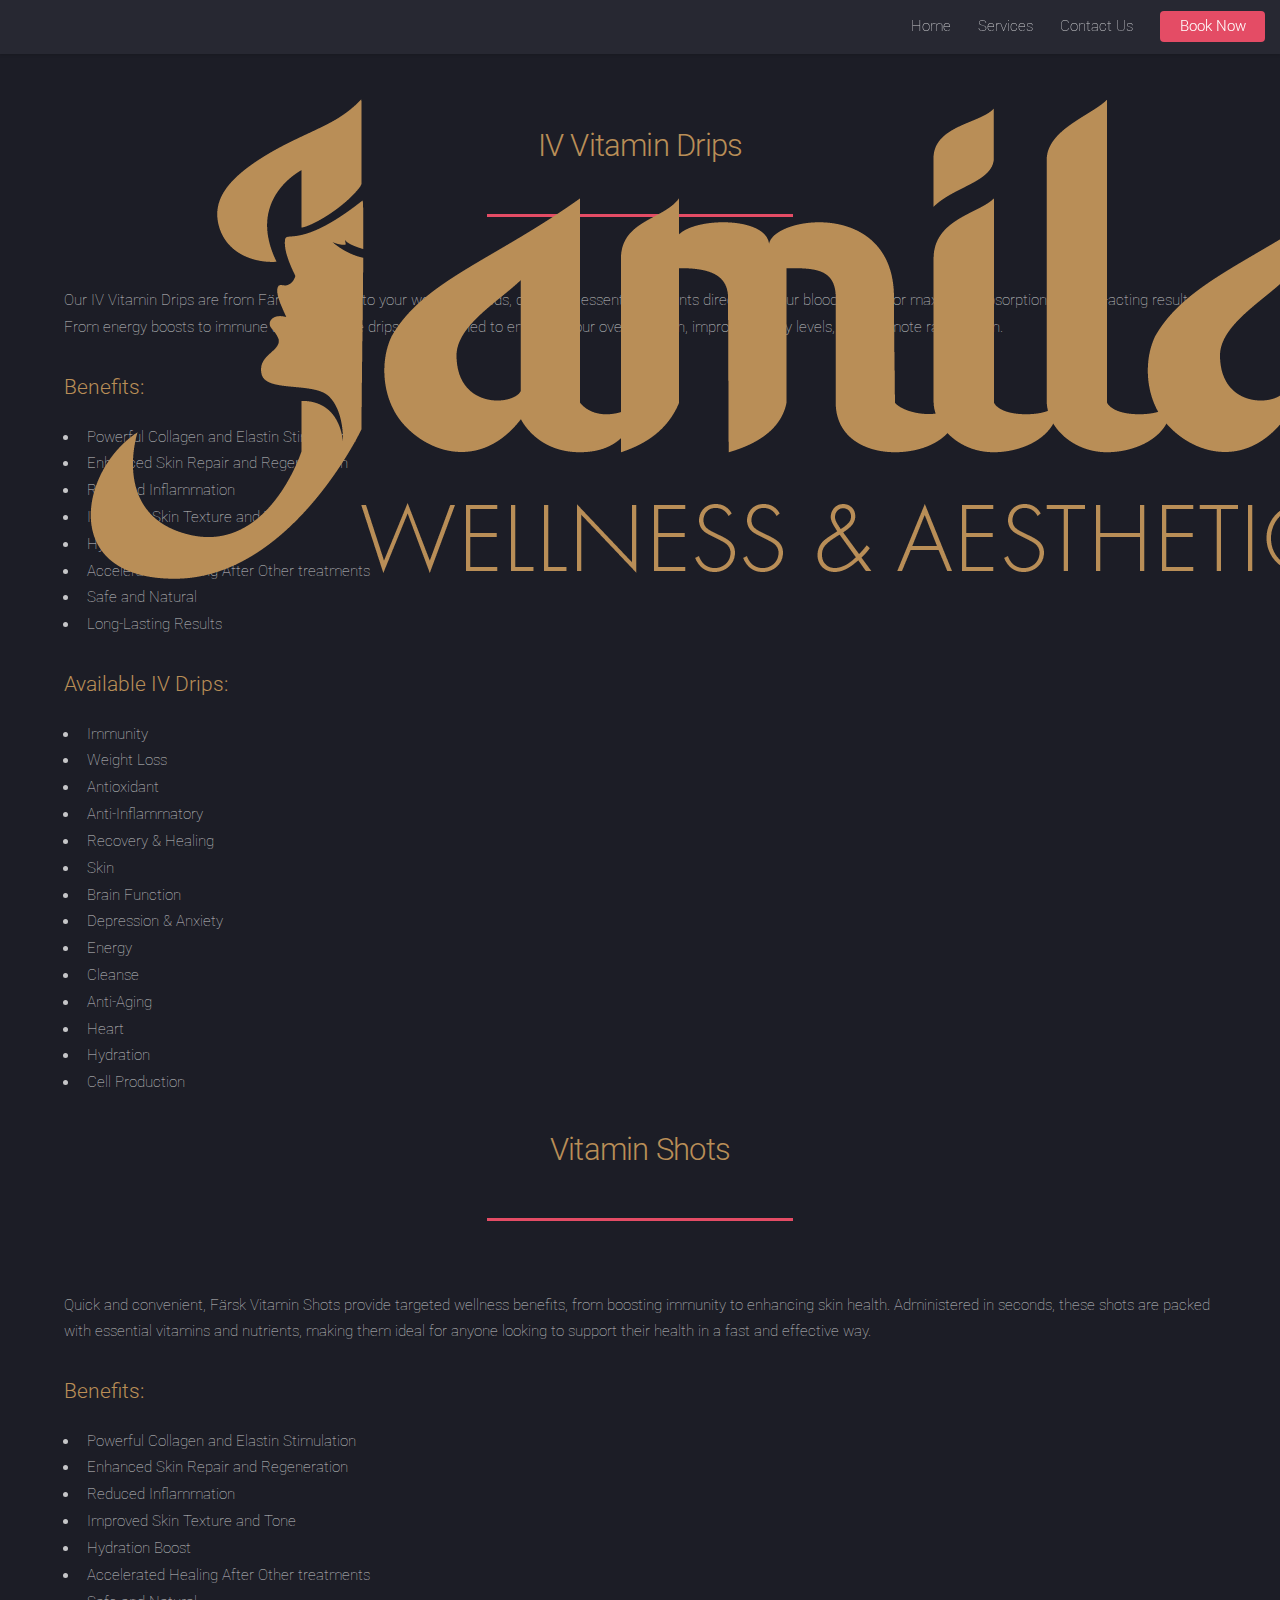
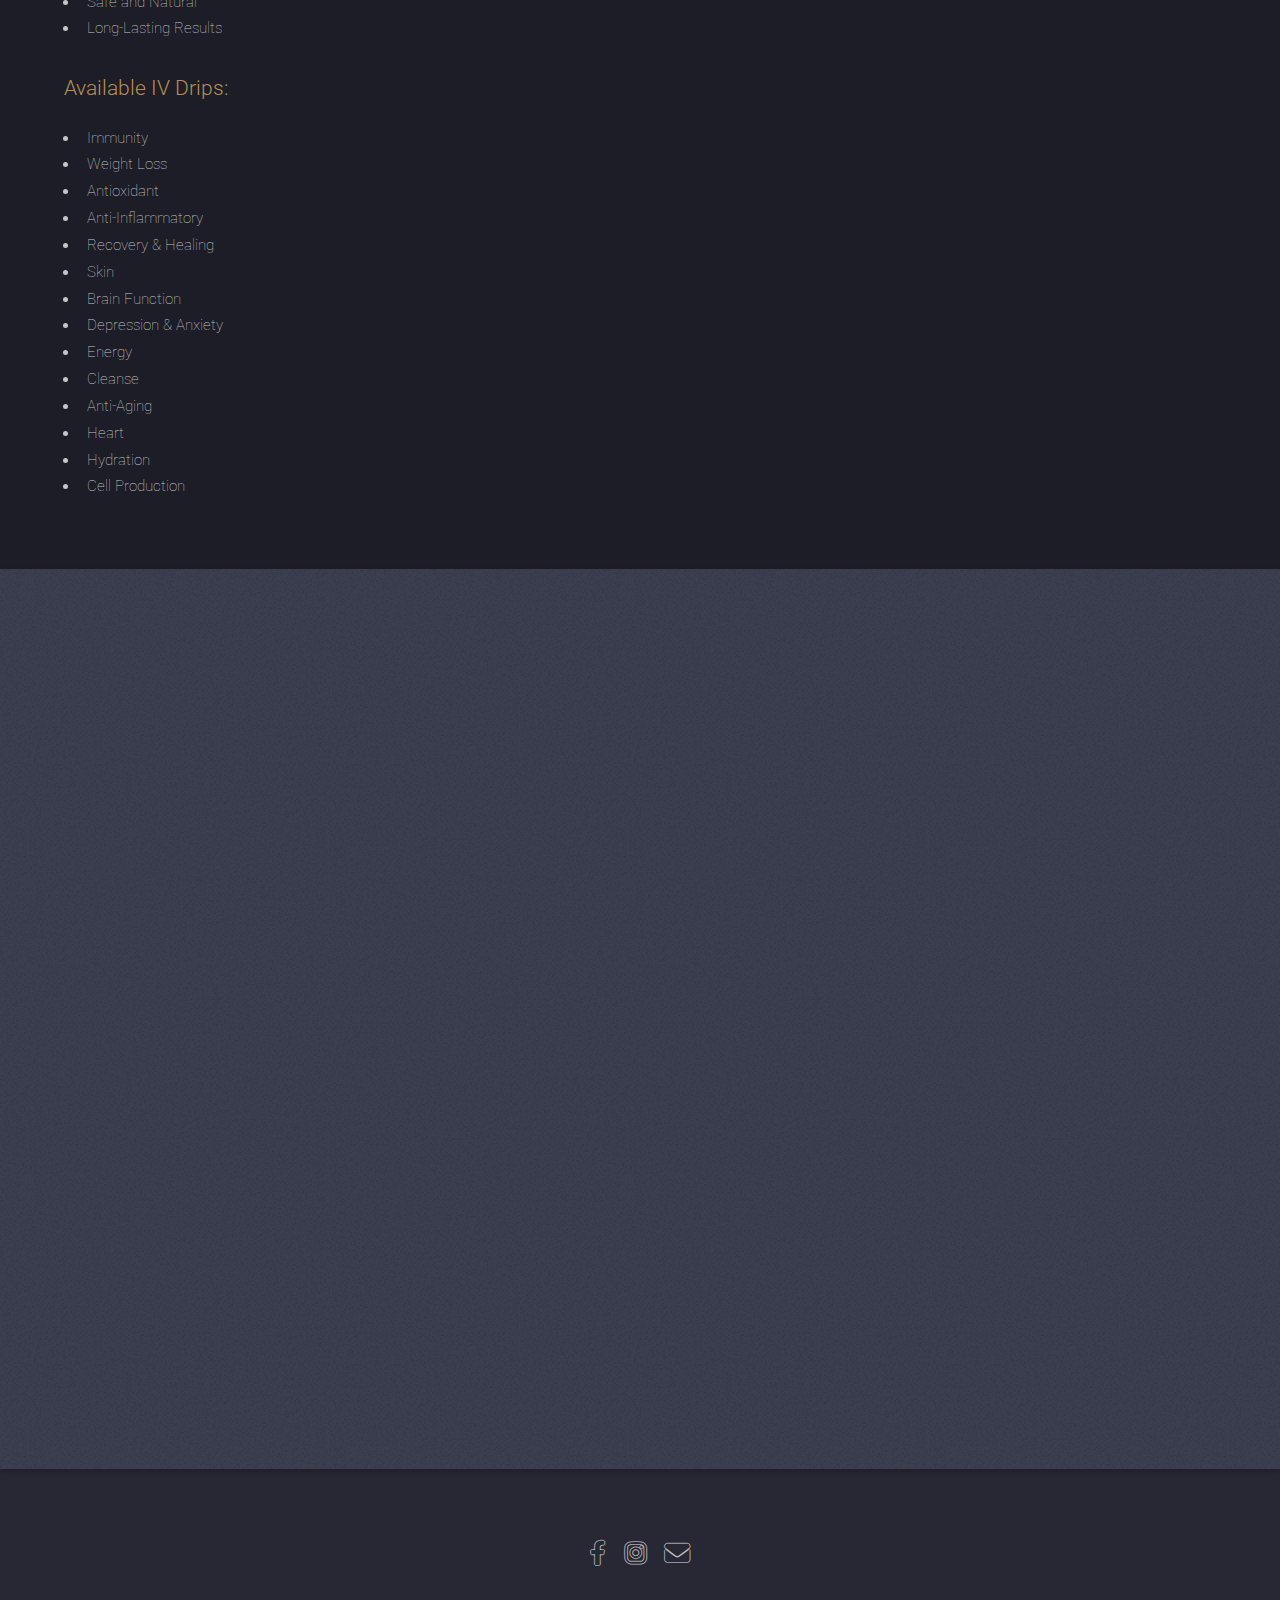
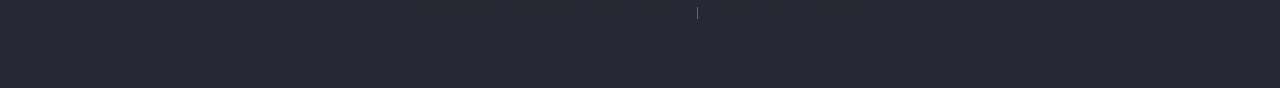
<file: iv-shots.html>
<!DOCTYPE HTML>
<!--
	Landed by HTML5 UP
	html5up.net | @ajlkn
	Free for personal and commercial use under the CCA 3.0 license (html5up.net/license)
-->
<html>
	<head>
		<title>Jamila - IV & Wellness Shots</title>
		<meta charset="utf-8" />
		<meta name="viewport" content="width=device-width, initial-scale=1, user-scalable=no" />
		<link rel="stylesheet" href="assets/css/main.css" />
		<link rel="icon" href="images/jamila_favicon.png">
		<noscript><link rel="stylesheet" href="assets/css/noscript.css" /></noscript>
	</head>
	<body class="is-preload">
		<div id="page-wrapper">

			<!-- Header -->
				<header id="header">
					<h1 id="logo"><a href="https://jamilawellnessandaesthetics.ca/"><img src="images/jamila_primarylogo_gold_transparent.png" alt="Jamila Wellness and Aesthetics" class="logo-img"></a>
					</h1>
					<nav id="nav">
						<ul>
							<li><a href="https://jamilawellnessandaesthetics.ca/">Home</a></li>
							<li>
								<a href="#four">Services</a>
								<ul>
									<li><a href="iv-shots.html">IV & Wellness Shots</a></li>
									<li><a href="prp.html">PRP</a></li>
									<li><a href="botox.html">Botox</a></li>
									<li><a href="dermal-fillers.html">Dermal Fillers</a></li>
									<li><a href="exosomes.html">Exosomes</a></li>
									<li>
										<a href="skin-boosters.html">Skin Boosters</a>
										<!--
										<ul>
											<li><a href="#">Derma Fillers</a></li>
											<li><a href="#">Botox</a></li>
											<li><a href="#">Vitamin Shots</a></li>
											<li><a href="#">IV Drips</a></li>
										</ul>-->
									</li>
								</ul>
							</li>
							<li><a href="contact-us.html">Contact Us</a></li>
							<li><a href="#" class="button primary">Book Now</a></li>
						</ul>
					</nav>
				</header>

			<section id="service-banner" style="background-image: url('images/ivdrip.png');">
			<header>
				<!--<h2>Botox</h2>-->
			</header>
			</section>


			<!-- Main -->
				<div id="main" class="wrapper style1">
					<div class="container">
						<header class="major">
							<h2 style="color: #b98e57;">IV Vitamin Drips</h2>
							<!-- <p style="color: #b98e57;">Ipsum dolor feugiat aliquam tempus sed magna lorem consequat accumsan</p> -->
						</header>

						<!-- Content -->
							<section id="content">
								<!--<a href="#" class="image fit"><img src="images/botoxtreatment.png" alt="" /></a>-->
								<!--<h3>Dolore Amet Consequat</h3>-->
								<p>Our IV Vitamin Drips are from Färsk® tailored to your wellness needs, delivering essential nutrients directly to your bloodstream for maximum absorption and fast-acting results. From energy boosts to immune support, these drips are designed to enhance your overall health, improve energy levels, and promote radiant skin.</p>
								<!--<p>Vestibulum diam quam, mollis at consectetur non, malesuada quis augue. Morbi tincidunt pretium interdum. Morbi mattis elementum orci, nec dictum porta cursus justo. Quisque ultricies lorem in ligula condimentum, et egestas turpis sagittis. Cras ac nunc urna. Nullam eget lobortis purus. Phasellus vitae tortor non est placerat tristique faucibus magna adipiscing aliquet blandit nisi dolor accumsan nascetur lorem. Vis enim. Curae. Mi arcu vis aliquam ipsum non accumsan ac mi faucibus amet eu accumsan erat interdum semper accumsan. Eu sagittis tellus accumsan neque lorem penatibus in porttitor. Vivamus commodo curae. Condimentum lobortis praesent id ac lorem. Lorem vis ipsum dolor feugiat consequat dolore adipiscing.</p>-->
								<!--<h3>Sed Magna Ornare</h3>-->
								<!--<p>In vestibulum massa quis arcu lobortis tempus. Nam pretium arcu in odio vulputate luctus. Suspendisse euismod lorem eget lacinia fringilla. Sed sed felis justo. Nunc sodales elit in laoreet aliquam. Nam gravida, nisl sit amet iaculis porttitor, risus nisi rutrum metus. In accumsan lorem nunc ultrices a ac eu accumsan ac id nullam. Nec lobortis. Faucibus. Mi commodo laoreet arcu at non mi lacinia aliquet non lobortis phasellus accumsan nascetur varius. Integer orci porttitor eu faucibus aliquet faucibus ac accumsan adipiscing accumsan odio. Ut adipiscing.</p>-->
								<h3 style="color: #b98e57;">Benefits:</h3>
								<ul>	
									<li>Powerful Collagen and Elastin Stimulation</li>
									<li>Enhanced Skin Repair and Regeneration</li>
									<li>Reduced Inflammation</li>
									<li>Improved Skin Texture and Tone</li>
									<li>Hydration Boost</li>
									<li>Accelerated Healing After Other treatments</li>
									<li>Safe and Natural</li>
									<li>Long-Lasting Results</li>
								</ul>

								<h3 style="color: #b98e57;">Available IV Drips:</h3>
								<ul>	
									<li>Immunity</li>
									<li>Weight Loss</li>
									<li>Antioxidant</li>
									<li>Anti-Inflammatory</li>
									<li>Recovery & Healing</li>
									<li>Skin</li>
									<li>Brain Function</li>
									<li>Depression & Anxiety</li>
									<li>Energy</li>
									<li>Cleanse</li>
									<li>Anti-Aging</li>
									<li>Heart</li>
									<li>Hydration</li>
									<li>Cell Production</li>
								</ul>
							</section>

							<header class="major">
							<h2 style="color: #b98e57;">Vitamin Shots</h2>
							<!-- <p style="color: #b98e57;">Ipsum dolor feugiat aliquam tempus sed magna lorem consequat accumsan</p> -->
						</header>

							<!-- Content -->
							<section id="content">
								<!--<a href="#" class="image fit"><img src="images/botoxtreatment.png" alt="" /></a>-->
								<!--<h3>Dolore Amet Consequat</h3>-->
								<p>Quick and convenient, Färsk Vitamin Shots provide targeted wellness benefits, from boosting immunity to enhancing skin health. Administered in seconds, these shots are packed with essential vitamins and nutrients, making them ideal for anyone looking to support their health in a fast and effective way.</p>
								<!--<p>Vestibulum diam quam, mollis at consectetur non, malesuada quis augue. Morbi tincidunt pretium interdum. Morbi mattis elementum orci, nec dictum porta cursus justo. Quisque ultricies lorem in ligula condimentum, et egestas turpis sagittis. Cras ac nunc urna. Nullam eget lobortis purus. Phasellus vitae tortor non est placerat tristique faucibus magna adipiscing aliquet blandit nisi dolor accumsan nascetur lorem. Vis enim. Curae. Mi arcu vis aliquam ipsum non accumsan ac mi faucibus amet eu accumsan erat interdum semper accumsan. Eu sagittis tellus accumsan neque lorem penatibus in porttitor. Vivamus commodo curae. Condimentum lobortis praesent id ac lorem. Lorem vis ipsum dolor feugiat consequat dolore adipiscing.</p>-->
								<!--<h3>Sed Magna Ornare</h3>-->
								<!--<p>In vestibulum massa quis arcu lobortis tempus. Nam pretium arcu in odio vulputate luctus. Suspendisse euismod lorem eget lacinia fringilla. Sed sed felis justo. Nunc sodales elit in laoreet aliquam. Nam gravida, nisl sit amet iaculis porttitor, risus nisi rutrum metus. In accumsan lorem nunc ultrices a ac eu accumsan ac id nullam. Nec lobortis. Faucibus. Mi commodo laoreet arcu at non mi lacinia aliquet non lobortis phasellus accumsan nascetur varius. Integer orci porttitor eu faucibus aliquet faucibus ac accumsan adipiscing accumsan odio. Ut adipiscing.</p>-->
								<h3 style="color: #b98e57;">Benefits:</h3>
								<ul>	
									<li>Powerful Collagen and Elastin Stimulation</li>
									<li>Enhanced Skin Repair and Regeneration</li>
									<li>Reduced Inflammation</li>
									<li>Improved Skin Texture and Tone</li>
									<li>Hydration Boost</li>
									<li>Accelerated Healing After Other treatments</li>
									<li>Safe and Natural</li>
									<li>Long-Lasting Results</li>
								</ul>

								<h3 style="color: #b98e57;">Available IV Drips:</h3>
								<ul>	
									<li>Immunity</li>
									<li>Weight Loss</li>
									<li>Antioxidant</li>
									<li>Anti-Inflammatory</li>
									<li>Recovery & Healing</li>
									<li>Skin</li>
									<li>Brain Function</li>
									<li>Depression & Anxiety</li>
									<li>Energy</li>
									<li>Cleanse</li>
									<li>Anti-Aging</li>
									<li>Heart</li>
									<li>Hydration</li>
									<li>Cell Production</li>
								</ul>
							</section>

					</div>
				</div>

				<!-- Two -->
				<section id="two" class="spotlight style2 right">
					<span class="image fit main"><img src="images/skinandbeauty.png" alt="" /></span>
					<div class="content">
						<header>
							<h2 style="color: #b98e57;">Unlock your natural beauty and wellness.</h2>
							<p style="color: #7e7e7e;">From advanced aesthetic treatments to revitalizing IV drips and biologic therapies,
								our personalized services are designed to help you look and feel your best. Don’t wait to start your journey to radiant skin, enhanced wellness, and renewed confidence.</p>
						</header>
						<p>Book your free Consultation.</p>
						<ul class="actions">
							<li><a href="#" class="button">Book Now</a></li>
						</ul>
					</div>
					<!--<a href="#five" class="goto-next scrolly">Next</a>-->
				</section>


			<!-- Footer -->
				<footer id="footer">
					<ul class="icons">
						<!-- <li><a href="#" class="icon brands alt fa-twitter"><span class="label">Twitter</span></a></li> -->
						<li><a href="https://www.facebook.com/JamilaByNurseJacqi/" class="icon brands alt fa-facebook-f"><span class="label">Facebook</span></a></li>
						<!-- <li><a href="#" class="icon brands alt fa-linkedin-in"><span class="label">LinkedIn</span></a></li> -->
						<li><a href="https://www.instagram.com/jamila_bynursejacqi/" class="icon brands alt fa-instagram"><span class="label">Instagram</span></a></li>
						<!-- <li><a href="#" class="icon brands alt fa-github"><span class="label">GitHub</span></a></li> -->
						<li><a href="#" class="icon solid alt fa-envelope"><span class="label">Email</span></a></li>
					</ul>
					<ul class="copyright">
						<li style="color: #2e2e2e;">&copy; Jamila Wellness & Aesthetics. All rights reserved.</li><li style="color: #2e2e2e;">Design: <a href="https://franavan.com/">Francesca Avanceña</a></li>
					</ul>
				</footer>

		</div>

		<!-- Scripts -->
			<script src="assets/js/jquery.min.js"></script>
			<script src="assets/js/jquery.scrolly.min.js"></script>
			<script src="assets/js/jquery.dropotron.min.js"></script>
			<script src="assets/js/jquery.scrollex.min.js"></script>
			<script src="assets/js/browser.min.js"></script>
			<script src="assets/js/breakpoints.min.js"></script>
			<script src="assets/js/util.js"></script>
			<script src="assets/js/main.js"></script>

	</body>
</html>
</file>
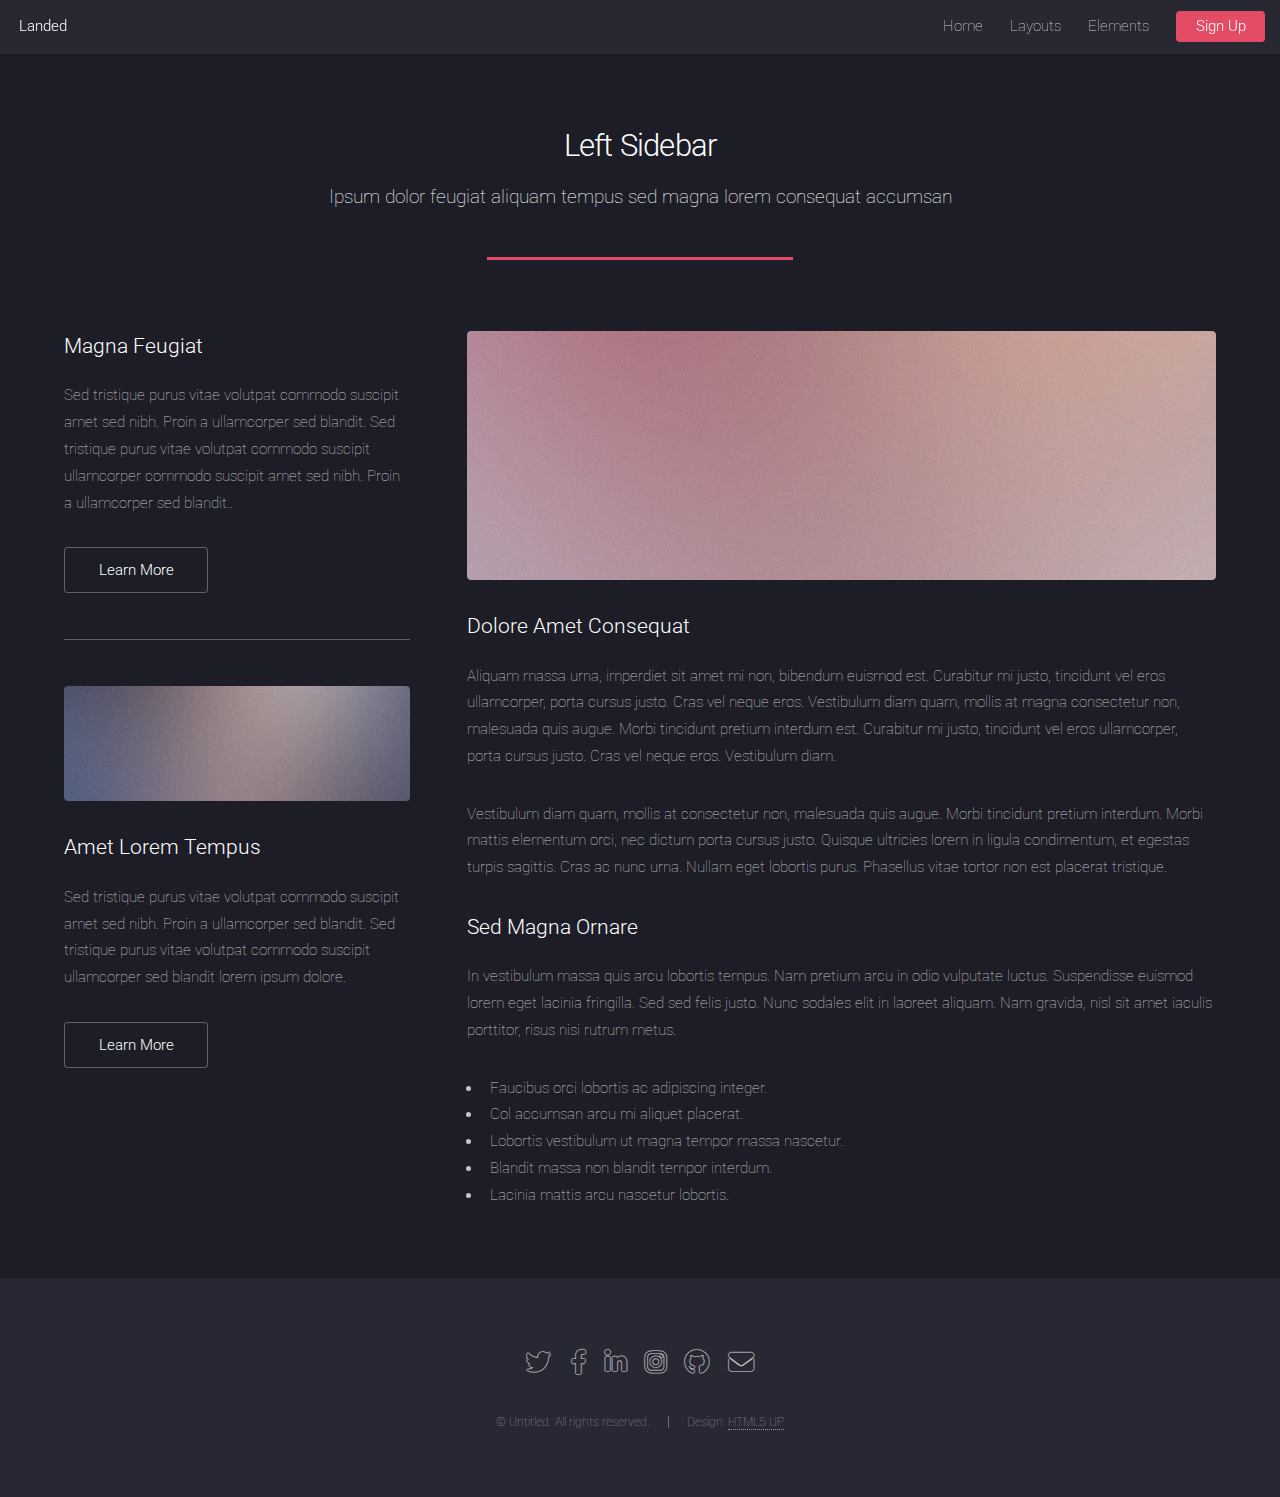
<file: left-sidebar.html>
<!DOCTYPE HTML>
<!--
	Landed by HTML5 UP
	html5up.net | @ajlkn
	Free for personal and commercial use under the CCA 3.0 license (html5up.net/license)
-->
<html>
	<head>
		<title>Left Sidebar - Landed by HTML5 UP</title>
		<meta charset="utf-8" />
		<meta name="viewport" content="width=device-width, initial-scale=1, user-scalable=no" />
		<link rel="stylesheet" href="assets/css/main.css" />
		<noscript><link rel="stylesheet" href="assets/css/noscript.css" /></noscript>
	</head>
	<body class="is-preload">
		<div id="page-wrapper">

			<!-- Header -->
				<header id="header">
					<h1 id="logo"><a href="index.html">Landed</a></h1>
					<nav id="nav">
						<ul>
							<li><a href="index.html">Home</a></li>
							<li>
								<a href="#">Layouts</a>
								<ul>
									<li><a href="left-sidebar.html">Left Sidebar</a></li>
									<li><a href="right-sidebar.html">Right Sidebar</a></li>
									<li><a href="no-sidebar.html">No Sidebar</a></li>
									<li>
										<a href="#">Submenu</a>
										<ul>
											<li><a href="#">Option 1</a></li>
											<li><a href="#">Option 2</a></li>
											<li><a href="#">Option 3</a></li>
											<li><a href="#">Option 4</a></li>
										</ul>
									</li>
								</ul>
							</li>
							<li><a href="elements.html">Elements</a></li>
							<li><a href="#" class="button primary">Sign Up</a></li>
						</ul>
					</nav>
				</header>

			<!-- Main -->
				<div id="main" class="wrapper style1">
					<div class="container">
						<header class="major">
							<h2>Left Sidebar</h2>
							<p>Ipsum dolor feugiat aliquam tempus sed magna lorem consequat accumsan</p>
						</header>
						<div class="row gtr-150">
							<div class="col-4 col-12-medium">

								<!-- Sidebar -->
									<section id="sidebar">
										<section>
											<h3>Magna Feugiat</h3>
											<p>Sed tristique purus vitae volutpat commodo suscipit amet sed nibh. Proin a ullamcorper sed blandit. Sed tristique purus vitae volutpat commodo suscipit ullamcorper commodo suscipit amet sed nibh. Proin a ullamcorper sed blandit..</p>
											<footer>
												<ul class="actions">
													<li><a href="#" class="button">Learn More</a></li>
												</ul>
											</footer>
										</section>
										<hr />
										<section>
											<a href="#" class="image fit"><img src="images/pic06.jpg" alt="" /></a>
											<h3>Amet Lorem Tempus</h3>
											<p>Sed tristique purus vitae volutpat commodo suscipit amet sed nibh. Proin a ullamcorper sed blandit. Sed tristique purus vitae volutpat commodo suscipit ullamcorper sed blandit lorem ipsum dolore.</p>
											<footer>
												<ul class="actions">
													<li><a href="#" class="button">Learn More</a></li>
												</ul>
											</footer>
										</section>
									</section>

							</div>
							<div class="col-8 col-12-medium imp-medium">

								<!-- Content -->
									<section id="content">
										<a href="#" class="image fit"><img src="images/pic05.jpg" alt="" /></a>
										<h3>Dolore Amet Consequat</h3>
										<p>Aliquam massa urna, imperdiet sit amet mi non, bibendum euismod est. Curabitur mi justo, tincidunt vel eros ullamcorper, porta cursus justo. Cras vel neque eros. Vestibulum diam quam, mollis at magna consectetur non, malesuada quis augue. Morbi tincidunt pretium interdum est. Curabitur mi justo, tincidunt vel eros ullamcorper, porta cursus justo. Cras vel neque eros. Vestibulum diam.</p>
										<p>Vestibulum diam quam, mollis at consectetur non, malesuada quis augue. Morbi tincidunt pretium interdum. Morbi mattis elementum orci, nec dictum porta cursus justo. Quisque ultricies lorem in ligula condimentum, et egestas turpis sagittis. Cras ac nunc urna. Nullam eget lobortis purus. Phasellus vitae tortor non est placerat tristique.</p>
										<h3>Sed Magna Ornare</h3>
										<p>In vestibulum massa quis arcu lobortis tempus. Nam pretium arcu in odio vulputate luctus. Suspendisse euismod lorem eget lacinia fringilla. Sed sed felis justo. Nunc sodales elit in laoreet aliquam. Nam gravida, nisl sit amet iaculis porttitor, risus nisi rutrum metus.</p>
										<ul>
											<li>Faucibus orci lobortis ac adipiscing integer.</li>
											<li>Col accumsan arcu mi aliquet placerat.</li>
											<li>Lobortis vestibulum ut magna tempor massa nascetur.</li>
											<li>Blandit massa non blandit tempor interdum.</li>
											<li>Lacinia mattis arcu nascetur lobortis.</li>
										</ul>
									</section>

							</div>
						</div>
					</div>
				</div>

			<!-- Footer -->
				<footer id="footer">
					<ul class="icons">
						<li><a href="#" class="icon brands alt fa-twitter"><span class="label">Twitter</span></a></li>
						<li><a href="#" class="icon brands alt fa-facebook-f"><span class="label">Facebook</span></a></li>
						<li><a href="#" class="icon brands alt fa-linkedin-in"><span class="label">LinkedIn</span></a></li>
						<li><a href="#" class="icon brands alt fa-instagram"><span class="label">Instagram</span></a></li>
						<li><a href="#" class="icon brands alt fa-github"><span class="label">GitHub</span></a></li>
						<li><a href="#" class="icon solid alt fa-envelope"><span class="label">Email</span></a></li>
					</ul>
					<ul class="copyright">
						<li>&copy; Untitled. All rights reserved.</li><li>Design: <a href="http://html5up.net">HTML5 UP</a></li>
					</ul>
				</footer>

		</div>

		<!-- Scripts -->
			<script src="assets/js/jquery.min.js"></script>
			<script src="assets/js/jquery.scrolly.min.js"></script>
			<script src="assets/js/jquery.dropotron.min.js"></script>
			<script src="assets/js/jquery.scrollex.min.js"></script>
			<script src="assets/js/browser.min.js"></script>
			<script src="assets/js/breakpoints.min.js"></script>
			<script src="assets/js/util.js"></script>
			<script src="assets/js/main.js"></script>

	</body>
</html>
</file>
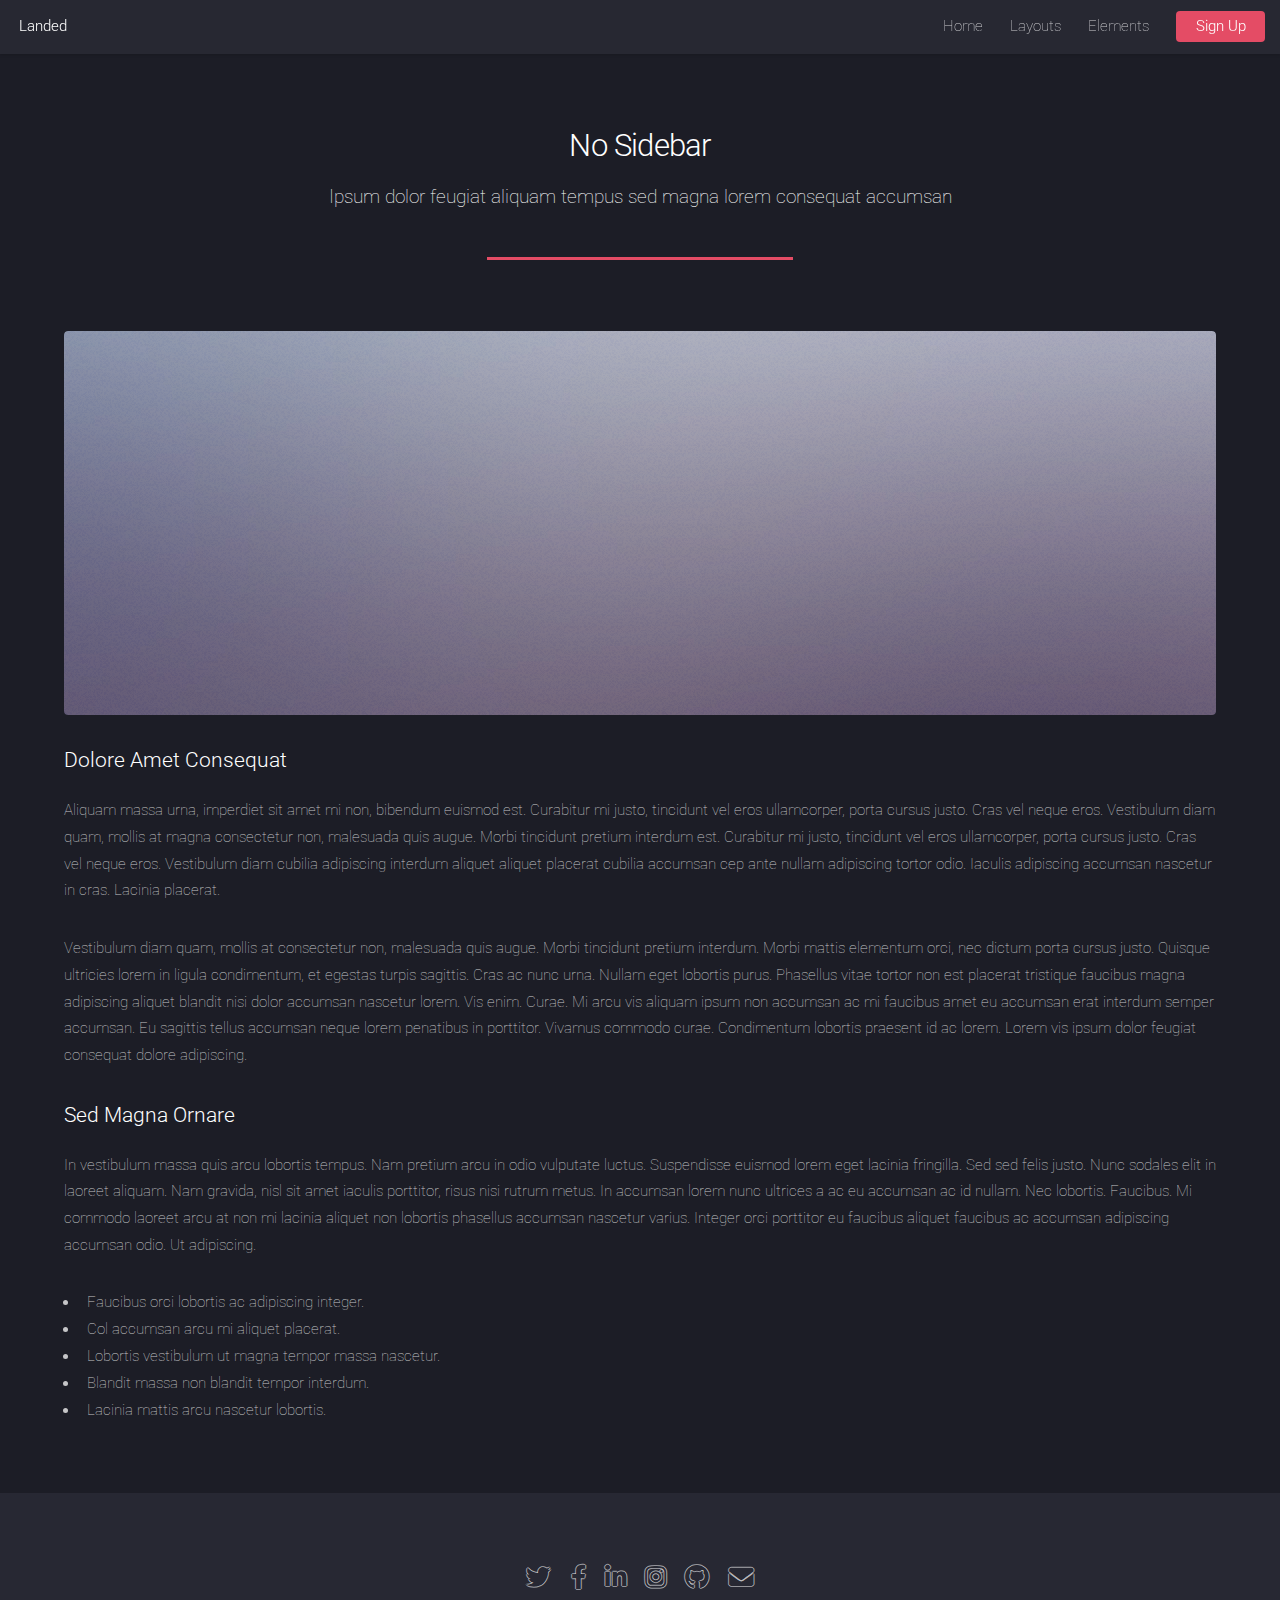
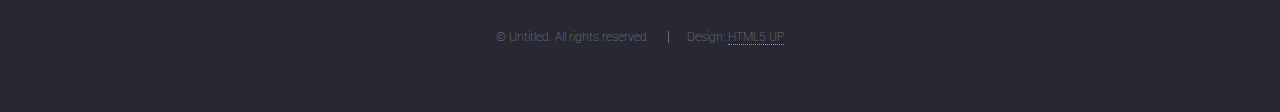
<file: no-sidebar.html>
<!DOCTYPE HTML>
<!--
	Landed by HTML5 UP
	html5up.net | @ajlkn
	Free for personal and commercial use under the CCA 3.0 license (html5up.net/license)
-->
<html>
	<head>
		<title>No Sidebar - Landed by HTML5 UP</title>
		<meta charset="utf-8" />
		<meta name="viewport" content="width=device-width, initial-scale=1, user-scalable=no" />
		<link rel="stylesheet" href="assets/css/main.css" />
		<noscript><link rel="stylesheet" href="assets/css/noscript.css" /></noscript>
	</head>
	<body class="is-preload">
		<div id="page-wrapper">

			<!-- Header -->
				<header id="header">
					<h1 id="logo"><a href="index.html">Landed</a></h1>
					<nav id="nav">
						<ul>
							<li><a href="index.html">Home</a></li>
							<li>
								<a href="#">Layouts</a>
								<ul>
									<li><a href="left-sidebar.html">Left Sidebar</a></li>
									<li><a href="right-sidebar.html">Right Sidebar</a></li>
									<li><a href="no-sidebar.html">No Sidebar</a></li>
									<li>
										<a href="#">Submenu</a>
										<ul>
											<li><a href="#">Option 1</a></li>
											<li><a href="#">Option 2</a></li>
											<li><a href="#">Option 3</a></li>
											<li><a href="#">Option 4</a></li>
										</ul>
									</li>
								</ul>
							</li>
							<li><a href="elements.html">Elements</a></li>
							<li><a href="#" class="button primary">Sign Up</a></li>
						</ul>
					</nav>
				</header>

			<!-- Main -->
				<div id="main" class="wrapper style1">
					<div class="container">
						<header class="major">
							<h2>No Sidebar</h2>
							<p>Ipsum dolor feugiat aliquam tempus sed magna lorem consequat accumsan</p>
						</header>

						<!-- Content -->
							<section id="content">
								<a href="#" class="image fit"><img src="images/pic07.jpg" alt="" /></a>
								<h3>Dolore Amet Consequat</h3>
								<p>Aliquam massa urna, imperdiet sit amet mi non, bibendum euismod est. Curabitur mi justo, tincidunt vel eros ullamcorper, porta cursus justo. Cras vel neque eros. Vestibulum diam quam, mollis at magna consectetur non, malesuada quis augue. Morbi tincidunt pretium interdum est. Curabitur mi justo, tincidunt vel eros ullamcorper, porta cursus justo. Cras vel neque eros. Vestibulum diam cubilia adipiscing interdum aliquet aliquet placerat cubilia accumsan cep ante nullam adipiscing tortor odio. Iaculis adipiscing accumsan nascetur in cras. Lacinia placerat.</p>
								<p>Vestibulum diam quam, mollis at consectetur non, malesuada quis augue. Morbi tincidunt pretium interdum. Morbi mattis elementum orci, nec dictum porta cursus justo. Quisque ultricies lorem in ligula condimentum, et egestas turpis sagittis. Cras ac nunc urna. Nullam eget lobortis purus. Phasellus vitae tortor non est placerat tristique faucibus magna adipiscing aliquet blandit nisi dolor accumsan nascetur lorem. Vis enim. Curae. Mi arcu vis aliquam ipsum non accumsan ac mi faucibus amet eu accumsan erat interdum semper accumsan. Eu sagittis tellus accumsan neque lorem penatibus in porttitor. Vivamus commodo curae. Condimentum lobortis praesent id ac lorem. Lorem vis ipsum dolor feugiat consequat dolore adipiscing.</p>
								<h3>Sed Magna Ornare</h3>
								<p>In vestibulum massa quis arcu lobortis tempus. Nam pretium arcu in odio vulputate luctus. Suspendisse euismod lorem eget lacinia fringilla. Sed sed felis justo. Nunc sodales elit in laoreet aliquam. Nam gravida, nisl sit amet iaculis porttitor, risus nisi rutrum metus. In accumsan lorem nunc ultrices a ac eu accumsan ac id nullam. Nec lobortis. Faucibus. Mi commodo laoreet arcu at non mi lacinia aliquet non lobortis phasellus accumsan nascetur varius. Integer orci porttitor eu faucibus aliquet faucibus ac accumsan adipiscing accumsan odio. Ut adipiscing.</p>
								<ul>
									<li>Faucibus orci lobortis ac adipiscing integer.</li>
									<li>Col accumsan arcu mi aliquet placerat.</li>
									<li>Lobortis vestibulum ut magna tempor massa nascetur.</li>
									<li>Blandit massa non blandit tempor interdum.</li>
									<li>Lacinia mattis arcu nascetur lobortis.</li>
								</ul>
							</section>

					</div>
				</div>

			<!-- Footer -->
				<footer id="footer">
					<ul class="icons">
						<li><a href="#" class="icon brands alt fa-twitter"><span class="label">Twitter</span></a></li>
						<li><a href="#" class="icon brands alt fa-facebook-f"><span class="label">Facebook</span></a></li>
						<li><a href="#" class="icon brands alt fa-linkedin-in"><span class="label">LinkedIn</span></a></li>
						<li><a href="#" class="icon brands alt fa-instagram"><span class="label">Instagram</span></a></li>
						<li><a href="#" class="icon brands alt fa-github"><span class="label">GitHub</span></a></li>
						<li><a href="#" class="icon solid alt fa-envelope"><span class="label">Email</span></a></li>
					</ul>
					<ul class="copyright">
						<li>&copy; Untitled. All rights reserved.</li><li>Design: <a href="http://html5up.net">HTML5 UP</a></li>
					</ul>
				</footer>

		</div>

		<!-- Scripts -->
			<script src="assets/js/jquery.min.js"></script>
			<script src="assets/js/jquery.scrolly.min.js"></script>
			<script src="assets/js/jquery.dropotron.min.js"></script>
			<script src="assets/js/jquery.scrollex.min.js"></script>
			<script src="assets/js/browser.min.js"></script>
			<script src="assets/js/breakpoints.min.js"></script>
			<script src="assets/js/util.js"></script>
			<script src="assets/js/main.js"></script>

	</body>
</html>
</file>
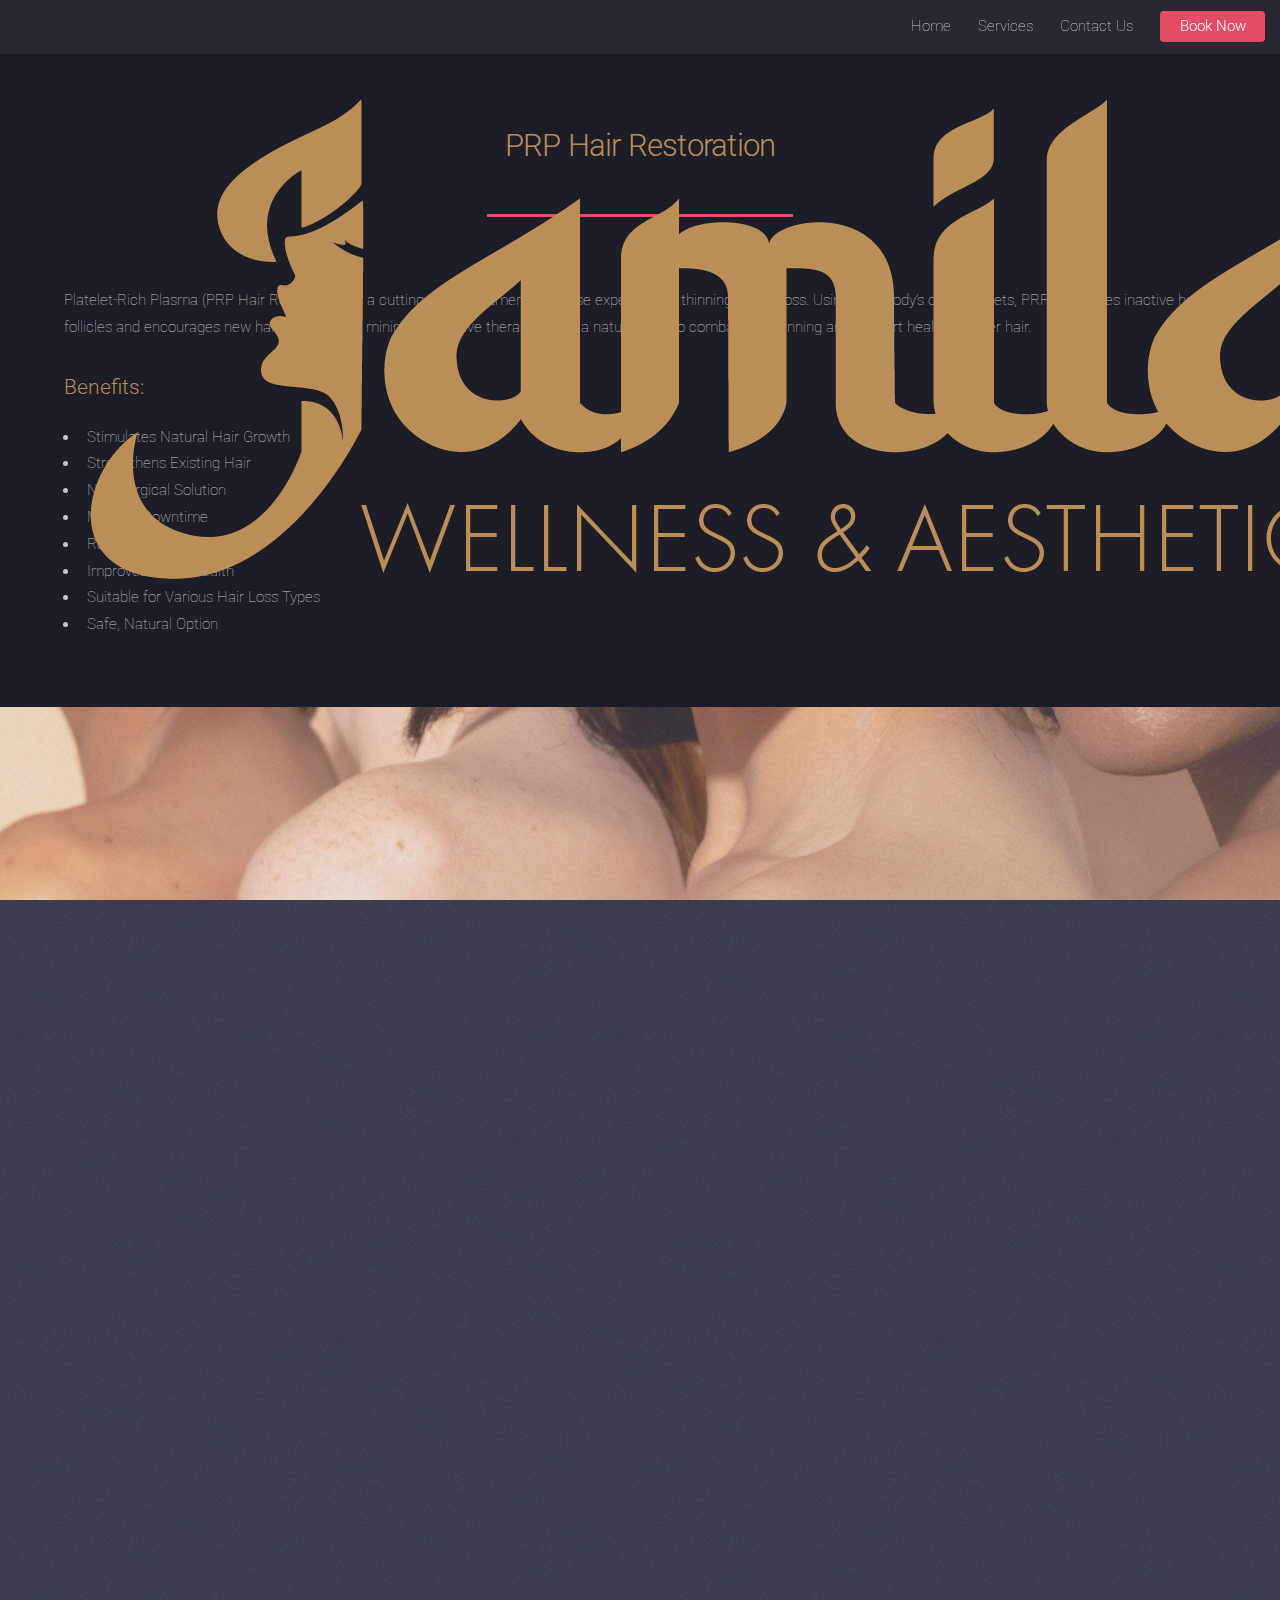
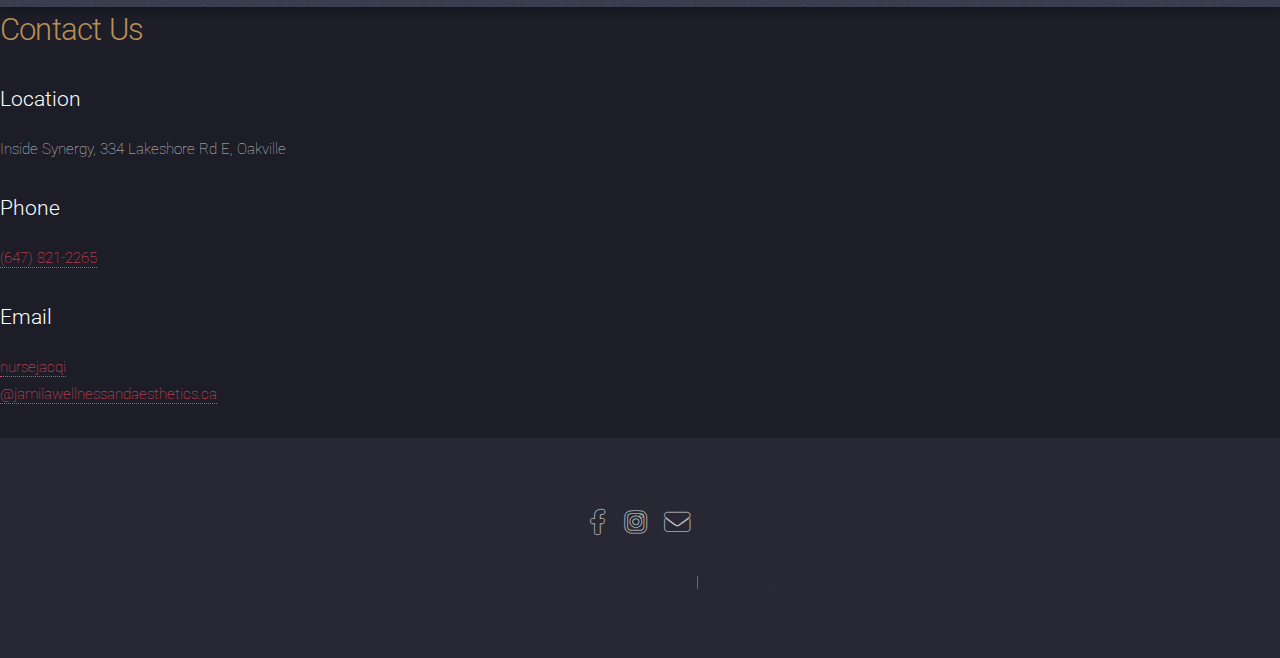
<file: prp.html>
<!DOCTYPE HTML>
<!--
	Landed by HTML5 UP
	html5up.net | @ajlkn
	Free for personal and commercial use under the CCA 3.0 license (html5up.net/license)
-->
<html>
	<head>
		<title>Jamila - Botox</title>
		<meta charset="utf-8" />
		<meta name="viewport" content="width=device-width, initial-scale=1, user-scalable=no" />
		<link rel="stylesheet" href="assets/css/main.css" />
		<link rel="icon" href="images/jamila_favicon.png">
		<noscript><link rel="stylesheet" href="assets/css/noscript.css" /></noscript>
	</head>
	<body class="is-preload">
		<div id="page-wrapper">

			<!-- Header -->
				<header id="header">
					<h1 id="logo"><a href="https://jamilawellnessandaesthetics.ca/"><img src="images/jamila_primarylogo_gold_transparent.png" alt="Jamila Wellness and Aesthetics" class="logo-img"></a>
					</h1>
					<nav id="nav">
						<ul>
							<li><a href="https://jamilawellnessandaesthetics.ca/">Home</a></li>
							<li>
								<a href="#four">Services</a>
								<ul>
									<li><a href="iv-shots.html">IV & Wellness Shots</a></li>
									<li><a href="prp.html">PRP</a></li>
									<li><a href="botox.html">Botox</a></li>
									<li><a href="dermal-fillers.html">Dermal Fillers</a></li>
									<li><a href="exosomes.html">Exosomes</a></li>
									<li>
										<a href="skin-boosters.html">Skin Boosters</a>
										<!--
										<ul>
											<li><a href="#">Derma Fillers</a></li>
											<li><a href="#">Botox</a></li>
											<li><a href="#">Vitamin Shots</a></li>
											<li><a href="#">IV Drips</a></li>
										</ul>-->
									</li>
								</ul>
							</li>
							<li><a href="contact-us.html">Contact Us</a></li>
							<li><a href="#" class="button primary">Book Now</a></li>
						</ul>
					</nav>
				</header>

			<section id="service-banner" style="background-image: url('images/prp.png');">
			<header>
				<!--<h2>Botox</h2>-->
			</header>
			</section>


			<!-- Main -->
				<div id="main" class="wrapper style1">
					<div class="container">
						<header class="major">
							<h2 style="color: #b98e57;">PRP Hair Restoration</h2>
							<!-- <p style="color: #b98e57;">Ipsum dolor feugiat aliquam tempus sed magna lorem consequat accumsan</p> -->
						</header>

						<!-- Content -->
							<section id="content">
								<!--<a href="#" class="image fit"><img src="images/botoxtreatment.png" alt="" /></a>-->
								<!--<h3>Dolore Amet Consequat</h3>-->
								<p>Platelet-Rich Plasma (PRP Hair Restoration) is a cutting-edge treatment for those experiencing thinning or hair loss. Using your body’s own platelets, PRP stimulates inactive hair follicles and encourages new hair growth. This minimally invasive therapy offers a natural way to combat hair thinning and support healthier, fuller hair.</p>
								<!--<p>Vestibulum diam quam, mollis at consectetur non, malesuada quis augue. Morbi tincidunt pretium interdum. Morbi mattis elementum orci, nec dictum porta cursus justo. Quisque ultricies lorem in ligula condimentum, et egestas turpis sagittis. Cras ac nunc urna. Nullam eget lobortis purus. Phasellus vitae tortor non est placerat tristique faucibus magna adipiscing aliquet blandit nisi dolor accumsan nascetur lorem. Vis enim. Curae. Mi arcu vis aliquam ipsum non accumsan ac mi faucibus amet eu accumsan erat interdum semper accumsan. Eu sagittis tellus accumsan neque lorem penatibus in porttitor. Vivamus commodo curae. Condimentum lobortis praesent id ac lorem. Lorem vis ipsum dolor feugiat consequat dolore adipiscing.</p>-->
								<!--<h3>Sed Magna Ornare</h3>-->
								<!--<p>In vestibulum massa quis arcu lobortis tempus. Nam pretium arcu in odio vulputate luctus. Suspendisse euismod lorem eget lacinia fringilla. Sed sed felis justo. Nunc sodales elit in laoreet aliquam. Nam gravida, nisl sit amet iaculis porttitor, risus nisi rutrum metus. In accumsan lorem nunc ultrices a ac eu accumsan ac id nullam. Nec lobortis. Faucibus. Mi commodo laoreet arcu at non mi lacinia aliquet non lobortis phasellus accumsan nascetur varius. Integer orci porttitor eu faucibus aliquet faucibus ac accumsan adipiscing accumsan odio. Ut adipiscing.</p>-->
								<h3 style="color: #b98e57;">Benefits:</h3>
								<ul>
									<li>Stimulates Natural Hair Growth</li>
									<li>Strengthens Existing Hair</li>
									<li>Non-Surgical Solution</li>
									<li>Minimal Downtime</li>
									<li>Reduced Shedding</li>
									<li>Improves Scalp Health</li>
									<li>Suitable for Various Hair Loss Types</li>
									<li>Safe, Natural Option</li>
								</ul>
							</section>

					</div>
				</div>

				<!-- Two -->
				<section id="two" class="spotlight style2 right">
					<span class="image fit main"><img src="images/skinandbeauty.png" alt="" /></span>
					<div class="content">
						<header>
							<h2 style="color: #b98e57;">Unlock your natural beauty and wellness.</h2>
							<p style="color: #7e7e7e;">From advanced aesthetic treatments to revitalizing IV drips and biologic therapies,
								our personalized services are designed to help you look and feel your best. Don’t wait to start your journey to radiant skin, enhanced wellness, and renewed confidence.</p>
						</header>
						<p>Book your free Consultation.</p>
						<ul class="actions">
							<li><a href="#" class="button">Book Now</a></li>
						</ul>
					</div>
					<!--<a href="#five" class="goto-next scrolly">Next</a>-->
				</section>

				<!-- Contact Section -->
				<section id="contact-info">

					<h2 style="color: #b98e57">Contact Us</h2>
					<div class="contact-container">

						<div class="contact-box">
						<h3>Location</h3>
						<p>Inside Synergy, 334 Lakeshore Rd E, Oakville</p>
						</div>

						<div class="contact-box">
						<h3>Phone</h3>
						<p><a href="tel:+16478212265">(647) 821-2265</a></p>
						</div>

						<div class="contact-box">
						<h3>Email</h3>
						<p><a href="mailto:nursejacqi@jamilawellnessandaesthetics.ca">nursejacqi <br> @jamilawellnessandaesthetics.ca</a></p>
						</div>

					</div>
				</section>


			<!-- Footer -->
				<footer id="footer">
					<ul class="icons">
						<!-- <li><a href="#" class="icon brands alt fa-twitter"><span class="label">Twitter</span></a></li> -->
						<li><a href="https://www.facebook.com/JamilaByNurseJacqi/" class="icon brands alt fa-facebook-f"><span class="label">Facebook</span></a></li>
						<!-- <li><a href="#" class="icon brands alt fa-linkedin-in"><span class="label">LinkedIn</span></a></li> -->
						<li><a href="https://www.instagram.com/jamila_bynursejacqi/" class="icon brands alt fa-instagram"><span class="label">Instagram</span></a></li>
						<!-- <li><a href="#" class="icon brands alt fa-github"><span class="label">GitHub</span></a></li> -->
						<li><a href="#" class="icon solid alt fa-envelope"><span class="label">Email</span></a></li>
					</ul>
					<ul class="copyright">
						<li style="color: #2e2e2e;">&copy; Jamila Wellness & Aesthetics. All rights reserved.</li><li style="color: #2e2e2e;">Design: <a href="https://franavan.com/">Francesca Avanceña</a></li>
					</ul>
				</footer>

		</div>

		<!-- Scripts -->
			<script src="assets/js/jquery.min.js"></script>
			<script src="assets/js/jquery.scrolly.min.js"></script>
			<script src="assets/js/jquery.dropotron.min.js"></script>
			<script src="assets/js/jquery.scrollex.min.js"></script>
			<script src="assets/js/browser.min.js"></script>
			<script src="assets/js/breakpoints.min.js"></script>
			<script src="assets/js/util.js"></script>
			<script src="assets/js/main.js"></script>

	</body>
</html>
</file>
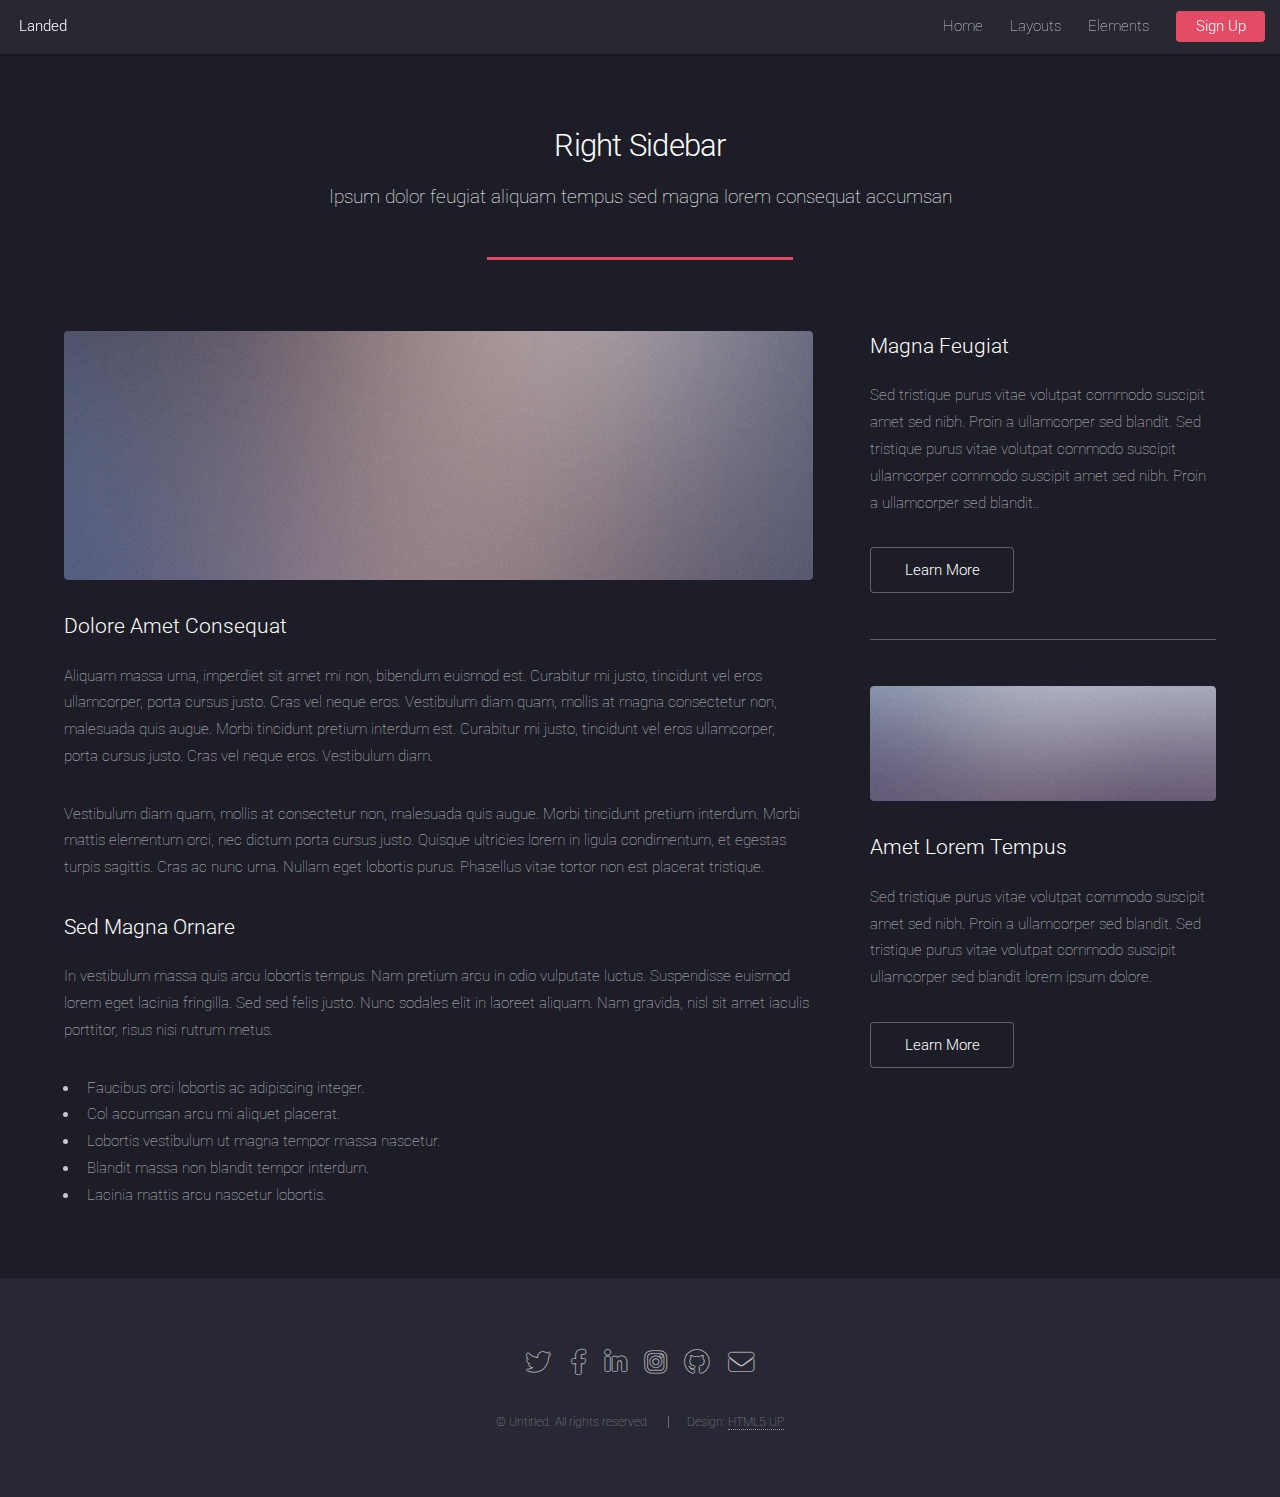
<file: right-sidebar.html>
<!DOCTYPE HTML>
<!--
	Landed by HTML5 UP
	html5up.net | @ajlkn
	Free for personal and commercial use under the CCA 3.0 license (html5up.net/license)
-->
<html>
	<head>
		<title>Right Sidebar - Landed by HTML5 UP</title>
		<meta charset="utf-8" />
		<meta name="viewport" content="width=device-width, initial-scale=1, user-scalable=no" />
		<link rel="stylesheet" href="assets/css/main.css" />
		<noscript><link rel="stylesheet" href="assets/css/noscript.css" /></noscript>
	</head>
	<body class="is-preload">
		<div id="page-wrapper">

			<!-- Header -->
				<header id="header">
					<h1 id="logo"><a href="index.html">Landed</a></h1>
					<nav id="nav">
						<ul>
							<li><a href="index.html">Home</a></li>
							<li>
								<a href="#">Layouts</a>
								<ul>
									<li><a href="left-sidebar.html">Left Sidebar</a></li>
									<li><a href="right-sidebar.html">Right Sidebar</a></li>
									<li><a href="no-sidebar.html">No Sidebar</a></li>
									<li>
										<a href="#">Submenu</a>
										<ul>
											<li><a href="#">Option 1</a></li>
											<li><a href="#">Option 2</a></li>
											<li><a href="#">Option 3</a></li>
											<li><a href="#">Option 4</a></li>
										</ul>
									</li>
								</ul>
							</li>
							<li><a href="elements.html">Elements</a></li>
							<li><a href="#" class="button primary">Sign Up</a></li>
						</ul>
					</nav>
				</header>

			<!-- Main -->
				<div id="main" class="wrapper style1">
					<div class="container">
						<header class="major">
							<h2>Right Sidebar</h2>
							<p>Ipsum dolor feugiat aliquam tempus sed magna lorem consequat accumsan</p>
						</header>
						<div class="row gtr-150">
							<div class="col-8 col-12-medium">

								<!-- Content -->
									<section id="content">
										<a href="#" class="image fit"><img src="images/pic06.jpg" alt="" /></a>
										<h3>Dolore Amet Consequat</h3>
										<p>Aliquam massa urna, imperdiet sit amet mi non, bibendum euismod est. Curabitur mi justo, tincidunt vel eros ullamcorper, porta cursus justo. Cras vel neque eros. Vestibulum diam quam, mollis at magna consectetur non, malesuada quis augue. Morbi tincidunt pretium interdum est. Curabitur mi justo, tincidunt vel eros ullamcorper, porta cursus justo. Cras vel neque eros. Vestibulum diam.</p>
										<p>Vestibulum diam quam, mollis at consectetur non, malesuada quis augue. Morbi tincidunt pretium interdum. Morbi mattis elementum orci, nec dictum porta cursus justo. Quisque ultricies lorem in ligula condimentum, et egestas turpis sagittis. Cras ac nunc urna. Nullam eget lobortis purus. Phasellus vitae tortor non est placerat tristique.</p>
										<h3>Sed Magna Ornare</h3>
										<p>In vestibulum massa quis arcu lobortis tempus. Nam pretium arcu in odio vulputate luctus. Suspendisse euismod lorem eget lacinia fringilla. Sed sed felis justo. Nunc sodales elit in laoreet aliquam. Nam gravida, nisl sit amet iaculis porttitor, risus nisi rutrum metus.</p>
										<ul>
											<li>Faucibus orci lobortis ac adipiscing integer.</li>
											<li>Col accumsan arcu mi aliquet placerat.</li>
											<li>Lobortis vestibulum ut magna tempor massa nascetur.</li>
											<li>Blandit massa non blandit tempor interdum.</li>
											<li>Lacinia mattis arcu nascetur lobortis.</li>
										</ul>
									</section>

							</div>
							<div class="col-4 col-12-medium">

								<!-- Sidebar -->
									<section id="sidebar">
										<section>
											<h3>Magna Feugiat</h3>
											<p>Sed tristique purus vitae volutpat commodo suscipit amet sed nibh. Proin a ullamcorper sed blandit. Sed tristique purus vitae volutpat commodo suscipit ullamcorper commodo suscipit amet sed nibh. Proin a ullamcorper sed blandit..</p>
											<footer>
												<ul class="actions">
													<li><a href="#" class="button">Learn More</a></li>
												</ul>
											</footer>
										</section>
										<hr />
										<section>
											<a href="#" class="image fit"><img src="images/pic07.jpg" alt="" /></a>
											<h3>Amet Lorem Tempus</h3>
											<p>Sed tristique purus vitae volutpat commodo suscipit amet sed nibh. Proin a ullamcorper sed blandit. Sed tristique purus vitae volutpat commodo suscipit ullamcorper sed blandit lorem ipsum dolore.</p>
											<footer>
												<ul class="actions">
													<li><a href="#" class="button">Learn More</a></li>
												</ul>
											</footer>
										</section>
									</section>

							</div>
						</div>
					</div>
				</div>

			<!-- Footer -->
				<footer id="footer">
					<ul class="icons">
						<li><a href="#" class="icon brands alt fa-twitter"><span class="label">Twitter</span></a></li>
						<li><a href="#" class="icon brands alt fa-facebook-f"><span class="label">Facebook</span></a></li>
						<li><a href="#" class="icon brands alt fa-linkedin-in"><span class="label">LinkedIn</span></a></li>
						<li><a href="#" class="icon brands alt fa-instagram"><span class="label">Instagram</span></a></li>
						<li><a href="#" class="icon brands alt fa-github"><span class="label">GitHub</span></a></li>
						<li><a href="#" class="icon solid alt fa-envelope"><span class="label">Email</span></a></li>
					</ul>
					<ul class="copyright">
						<li>&copy; Untitled. All rights reserved.</li><li>Design: <a href="http://html5up.net">HTML5 UP</a></li>
					</ul>
				</footer>

		</div>

		<!-- Scripts -->
			<script src="assets/js/jquery.min.js"></script>
			<script src="assets/js/jquery.scrolly.min.js"></script>
			<script src="assets/js/jquery.dropotron.min.js"></script>
			<script src="assets/js/jquery.scrollex.min.js"></script>
			<script src="assets/js/browser.min.js"></script>
			<script src="assets/js/breakpoints.min.js"></script>
			<script src="assets/js/util.js"></script>
			<script src="assets/js/main.js"></script>

	</body>
</html>
</file>
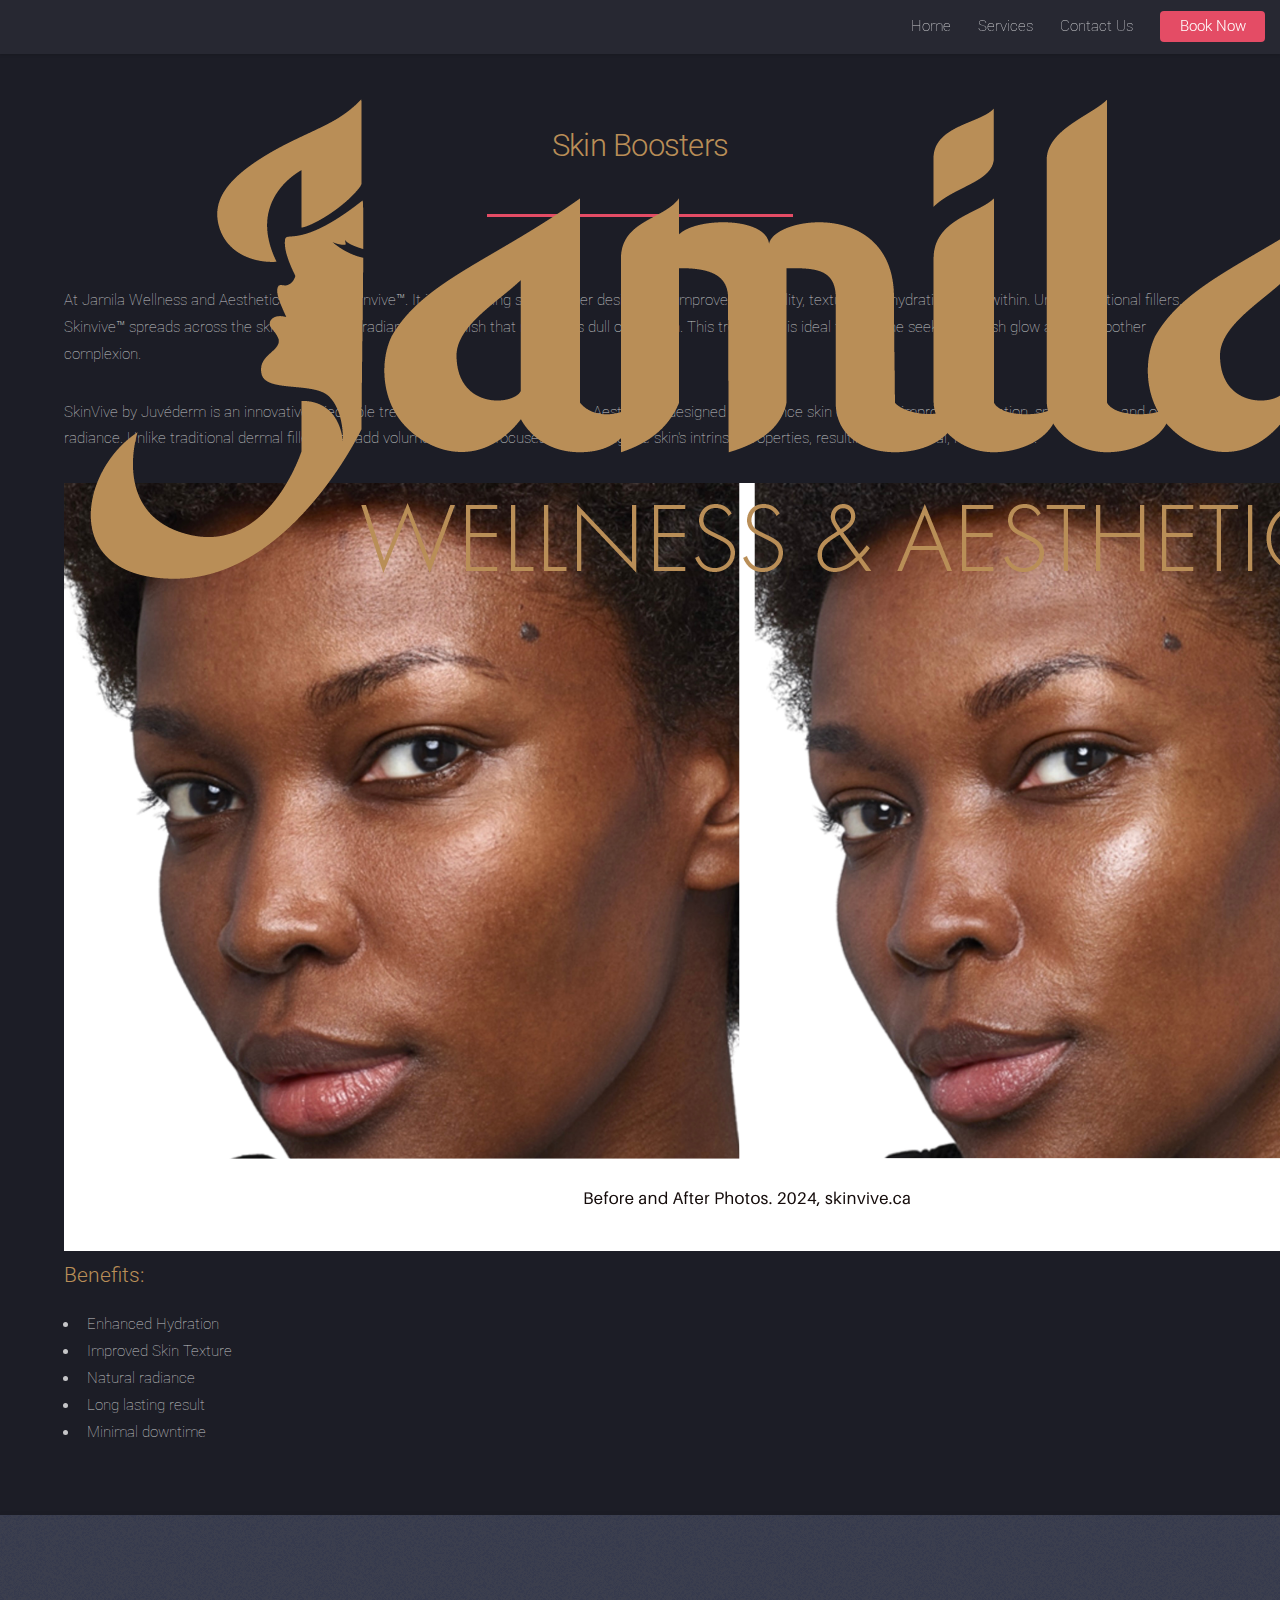
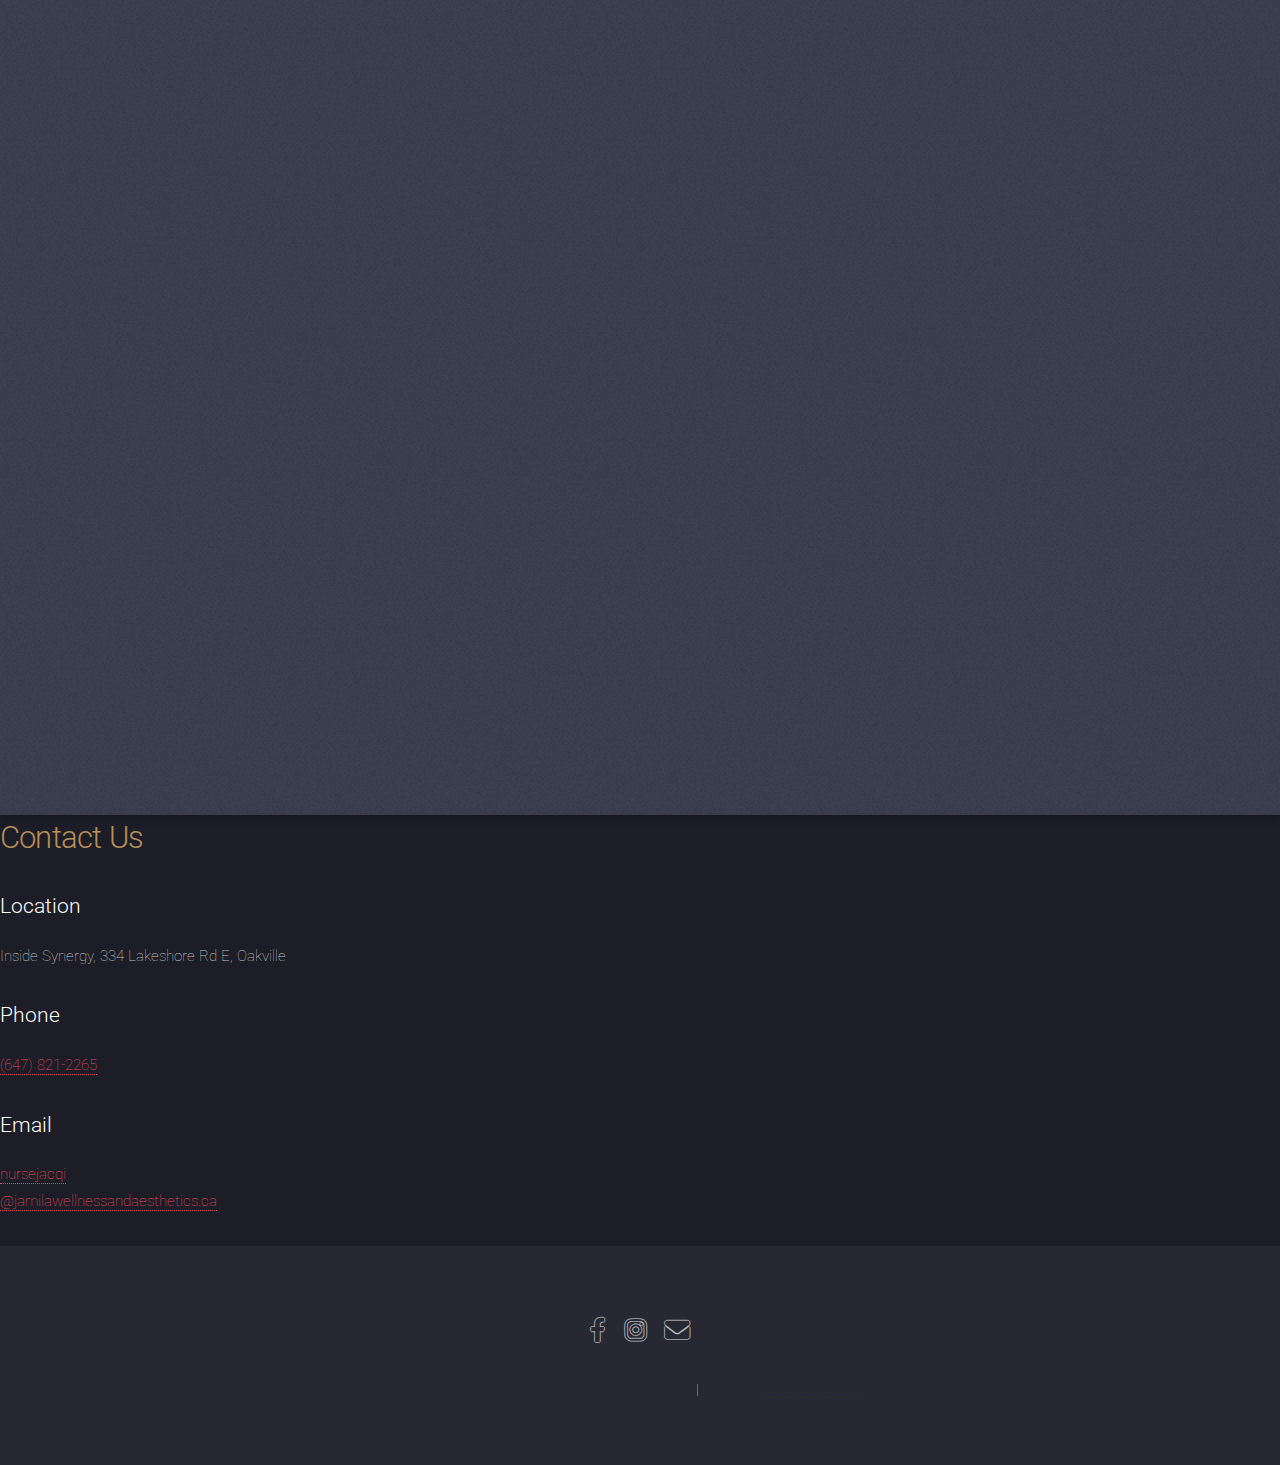
<file: skin-boosters.html>
<!DOCTYPE HTML>
<!--
	Landed by HTML5 UP
	html5up.net | @ajlkn
	Free for personal and commercial use under the CCA 3.0 license (html5up.net/license)
-->
<html>
	<head>
		<title>Jamila - Botox</title>
		<meta charset="utf-8" />
		<meta name="viewport" content="width=device-width, initial-scale=1, user-scalable=no" />
		<link rel="stylesheet" href="assets/css/main.css" />
		<link rel="icon" href="images/jamila_favicon.png">
		<noscript><link rel="stylesheet" href="assets/css/noscript.css" /></noscript>
	</head>
	<body class="is-preload">
		<div id="page-wrapper">

			<!-- Header -->
				<header id="header">
					<h1 id="logo"><a href="https://jamilawellnessandaesthetics.ca/"><img src="images/jamila_primarylogo_gold_transparent.png" alt="Jamila Wellness and Aesthetics" class="logo-img"></a>
					</h1>
					<nav id="nav">
						<ul>
							<li><a href="https://jamilawellnessandaesthetics.ca/">Home</a></li>
							<li>
								<a href="#">Services</a>
								<ul>
									<li><a href="left-sidebar.html">IV & Wellness Shots</a></li>
									<li><a href="right-sidebar.html">PRP</a></li>
									<li><a href="botox.html">Botox</a></li>
									<li><a href="right-sidebar.html">Dermal Fillers</a></li>
									<li><a href="no-sidebar.html">Exosomes</a></li>
									<li>
										<a href="#">Skin Boosters</a>
										<ul>
											<li><a href="#">Derma Fillers</a></li>
											<li><a href="#">Botox</a></li>
											<li><a href="#">Vitamin Shots</a></li>
											<li><a href="#">IV Drips</a></li>
										</ul>
									</li>
								</ul>
							</li>
							<li><a href="contact-us.html">Contact Us</a></li>
							<li><a href="tel:+16478212265" class="button primary">Book Now</a></li>
						</ul>
					</nav>
				</header>

			<section id="service-banner" style="background-image: url('images/skinboosters.png');">
			<header>
				<!--<h2>Botox</h2>-->
			</header>
			</section>


			<!-- Main -->
				<div id="main" class="wrapper style1">
					<div class="container">
						<header class="major">
							<h2 style="color: #b98e57;">Skin Boosters</h2>
							<!-- <p style="color: #b98e57;">Ipsum dolor feugiat aliquam tempus sed magna lorem consequat accumsan</p> -->
						</header>

						<!-- Content -->
							<section id="content">
								<!--<a href="#" class="image fit"><img src="images/botoxtreatment.png" alt="" /></a>-->
								<!--<h3>Dolore Amet Consequat</h3>-->
								<p>At Jamila Wellness and Aesthetics, we use Skinvive™.   It is a hydrating skin booster designed to improve skin quality, texture, and hydration from within. Unlike traditional fillers, Skinvive™ spreads across the skin, providing a radiant, dewy finish that revitalizes dull or dry skin. This treatment is ideal for anyone seeking a fresh glow and a smoother complexion.</p>
								<!--<p>Vestibulum diam quam, mollis at consectetur non, malesuada quis augue. Morbi tincidunt pretium interdum. Morbi mattis elementum orci, nec dictum porta cursus justo. Quisque ultricies lorem in ligula condimentum, et egestas turpis sagittis. Cras ac nunc urna. Nullam eget lobortis purus. Phasellus vitae tortor non est placerat tristique faucibus magna adipiscing aliquet blandit nisi dolor accumsan nascetur lorem. Vis enim. Curae. Mi arcu vis aliquam ipsum non accumsan ac mi faucibus amet eu accumsan erat interdum semper accumsan. Eu sagittis tellus accumsan neque lorem penatibus in porttitor. Vivamus commodo curae. Condimentum lobortis praesent id ac lorem. Lorem vis ipsum dolor feugiat consequat dolore adipiscing.</p>-->
								<!--<h3>Sed Magna Ornare</h3>-->
								<p>SkinVive by Juvéderm is an innovative injectable treatment developed by Allergan Aesthetics, designed to enhance skin quality by improving hydration, smoothness, and overall radiance. Unlike traditional dermal fillers that add volume, SkinVive focuses on boosting the skin's intrinsic properties, resulting in a natural, healthy glow.</p>
								<img src="images/skinvive.png" id="serviceimg" alt="Description of the image">
								<h3 style="color: #b98e57;">Benefits:</h3>
								<ul>
									<li>Enhanced Hydration</li>
									<li>Improved Skin Texture</li>
									<li>Natural radiance</li>
									<li>Long lasting result</li>
									<li>Minimal downtime</li>
								</ul>
							</section>

					</div>
				</div>

				<!-- Two -->
				<section id="two" class="spotlight style2 right">
					<span class="image fit main"><img src="images/skinandbeauty.png" alt="" /></span>
					<div class="content">
						<header>
							<h2 style="color: #b98e57;">Unlock your natural beauty and wellness.</h2>
							<p style="color: #7e7e7e;">From advanced aesthetic treatments to revitalizing IV drips and biologic therapies,
								our personalized services are designed to help you look and feel your best. Don’t wait to start your journey to radiant skin, enhanced wellness, and renewed confidence.</p>
						</header>
						<p>Book your free Consultation.</p>
						<ul class="actions">
							<li><a href="tel:+16478212265" class="button">Book Now</a></li>
						</ul>
					</div>
					<!--<a href="#five" class="goto-next scrolly">Next</a>-->
				</section>

				<!-- Contact Section -->
				<section id="contact-info">

					<h2 style="color: #b98e57">Contact Us</h2>
					<div class="contact-container">

						<div class="contact-box">
						<h3>Location</h3>
						<p>Inside Synergy, 334 Lakeshore Rd E, Oakville</p>
						</div>

						<div class="contact-box">
						<h3>Phone</h3>
						<p><a href="tel:+16478212265">(647) 821-2265</a></p>
						</div>

						<div class="contact-box">
						<h3>Email</h3>
						<p><a href="mailto:nursejacqi@jamilawellnessandaesthetics.ca">nursejacqi <br> @jamilawellnessandaesthetics.ca</a></p>
						</div>

					</div>
				</section>


			<!-- Footer -->
				<footer id="footer">
					<ul class="icons">
						<!-- <li><a href="#" class="icon brands alt fa-twitter"><span class="label">Twitter</span></a></li> -->
						<li><a href="https://www.facebook.com/JamilaByNurseJacqi/" class="icon brands alt fa-facebook-f"><span class="label">Facebook</span></a></li>
						<!-- <li><a href="#" class="icon brands alt fa-linkedin-in"><span class="label">LinkedIn</span></a></li> -->
						<li><a href="https://www.instagram.com/jamila_bynursejacqi/" class="icon brands alt fa-instagram"><span class="label">Instagram</span></a></li>
						<!-- <li><a href="#" class="icon brands alt fa-github"><span class="label">GitHub</span></a></li> -->
						<li><a href="mailto:nursejacqi@jamilawellnessandaesthetics.ca" class="icon solid alt fa-envelope"><span class="label">Email</span></a></li>
					</ul>
					<ul class="copyright">
						<li style="color: #2e2e2e;">&copy; Jamila Wellness & Aesthetics. All rights reserved.</li><li style="color: #2e2e2e;">Design: <a href="https://franavan.com/">Francesca Avanceña</a></li>
					</ul>
				</footer>

		</div>

		<!-- Scripts -->
			<script src="assets/js/jquery.min.js"></script>
			<script src="assets/js/jquery.scrolly.min.js"></script>
			<script src="assets/js/jquery.dropotron.min.js"></script>
			<script src="assets/js/jquery.scrollex.min.js"></script>
			<script src="assets/js/browser.min.js"></script>
			<script src="assets/js/breakpoints.min.js"></script>
			<script src="assets/js/util.js"></script>
			<script src="assets/js/main.js"></script>

	</body>
</html>
</file>
<file: assets/css/noscript.css>
/*
	Landed by HTML5 UP
	html5up.net | @ajlkn
	Free for personal and commercial use under the CCA 3.0 license (html5up.net/license)
*/

/* Loader */

	body.landing.is-preload:before {
		display: none;
	}

	body.landing.is-preload:after {
		display: none;
	}
</file>
<file: assets/css/main.css>
@import url("fontawesome-all.min.css");
@import url("https://fonts.googleapis.com/css?family=Roboto:100,300,100italic,300italic");

/*
	Landed by HTML5 UP
	html5up.net | @ajlkn
	Free for personal and commercial use under the CCA 3.0 license (html5up.net/license)
*/

html, body, div, span, applet, object,
iframe, h1, h2, h3, h4, h5, h6, p, blockquote,
pre, a, abbr, acronym, address, big, cite,
code, del, dfn, em, img, ins, kbd, q, s, samp,
small, strike, strong, sub, sup, tt, var, b,
u, i, center, dl, dt, dd, ol, ul, li, fieldset,
form, label, legend, table, caption, tbody,
tfoot, thead, tr, th, td, article, aside,
canvas, details, embed, figure, figcaption,
footer, header, hgroup, menu, nav, output, ruby,
section, summary, time, mark, audio, video {
	margin: 0;
	padding: 0;
	border: 0;
	font-size: 100%;
	font: inherit;
	vertical-align: baseline;}

article, aside, details, figcaption, figure,
footer, header, hgroup, menu, nav, section {
	display: block;}

body {
	line-height: 1;
}

ol, ul {
	list-style: none;
}

blockquote, q {
	quotes: none;
}

	blockquote:before, blockquote:after, q:before, q:after {
		content: '';
		content: none;
	}

table {
	border-collapse: collapse;
	border-spacing: 0;
}

body {
	-webkit-text-size-adjust: none;
}

mark {
	background-color: transparent;
	color: inherit;
}

input::-moz-focus-inner {
	border: 0;
	padding: 0;
}

input, select, textarea {
	-moz-appearance: none;
	-webkit-appearance: none;
	-ms-appearance: none;
	appearance: none;
}

/* Basic */

	html {
		box-sizing: border-box;
	}

	*, *:before, *:after {
		box-sizing: inherit;
	}

	html, body {
		background: #1c1d26;
	}

	body.is-preload *, body.is-preload *:before, body.is-preload *:after {
		-moz-animation: none !important;
		-webkit-animation: none !important;
		-ms-animation: none !important;
		animation: none !important;
		-moz-transition: none !important;
		-webkit-transition: none !important;
		-ms-transition: none !important;
		transition: none !important;
	}

	body, input, select, textarea {
		color: rgba(255, 255, 255, 0.75);
		font-family: "Roboto", Helvetica, sans-serif;
		font-size: 15pt;
		font-weight: 100;
		line-height: 1.75em;
	}

	a {
		-moz-transition: border-color 0.2s ease-in-out, color 0.2s ease-in-out;
		-webkit-transition: border-color 0.2s ease-in-out, color 0.2s ease-in-out;
		-ms-transition: border-color 0.2s ease-in-out, color 0.2s ease-in-out;
		transition: border-color 0.2s ease-in-out, color 0.2s ease-in-out;
		border-bottom: dotted 1px;
		color: #e44c65;
		text-decoration: none;
	}

		a:hover {
			color: #e44c65 !important;
			border-bottom-color: transparent;
		}

	strong, b {
		color: #ffffff;
		font-weight: 300;
	}

	em, i {
		font-style: italic;
	}

	p {
		margin: 0 0 2em 0;
	}

	h1, h2, h3, h4, h5, h6 {
		color: #ffffff;
		font-weight: 300;
		line-height: 1em;
		margin: 0 0 1em 0;
	}

		h1 a, h2 a, h3 a, h4 a, h5 a, h6 a {
			color: inherit;
			border: 0;
		}

	h2 {
		font-size: 2em;
		line-height: 1.5em;
		letter-spacing: -0.025em;
	}

	h3 {
		font-size: 1.35em;
		line-height: 1.5em;
	}

	h4 {
		font-size: 1.1em;
		line-height: 1.5em;
	}

	h5 {
		font-size: 0.9em;
		line-height: 1.5em;
	}

	h6 {
		font-size: 0.7em;
		line-height: 1.5em;
	}

	sub {
		font-size: 0.8em;
		position: relative;
		top: 0.5em;
	}

	sup {
		font-size: 0.8em;
		position: relative;
		top: -0.5em;
	}

	hr {
		border: 0;
		border-bottom: solid 1px rgba(255, 255, 255, 0.3);
		margin: 3em 0;
	}

		hr.major {
			margin: 4em 0;
		}

	blockquote {
		border-left: solid 4px rgba(255, 255, 255, 0.3);
		font-style: italic;
		margin: 0 0 2em 0;
		padding: 0.5em 0 0.5em 2em;
	}

	code {
		background: rgba(255, 255, 255, 0.075);
		border-radius: 4px;
		font-family: "Courier New", monospace;
		font-size: 0.9em;
		margin: 0 0.25em;
		padding: 0.25em 0.65em;
	}

	pre {
		-webkit-overflow-scrolling: touch;
		font-family: "Courier New", monospace;
		font-size: 0.9em;
		margin: 0 0 2em 0;
	}

		pre code {
			display: block;
			line-height: 1.75em;
			padding: 1em 1.5em;
			overflow-x: auto;
		}

	.align-left {
		text-align: left;
	}

	.align-center {
		text-align: center;
	}

	.align-right {
		text-align: right;
	}

/* Loader */

	@-moz-keyframes spinner-show {
		0% {
			opacity: 0;
		}

		100% {
			opacity: 1;
		}
	}

	@-webkit-keyframes spinner-show {
		0% {
			opacity: 0;
		}

		100% {
			opacity: 1;
		}
	}

	@-ms-keyframes spinner-show {
		0% {
			opacity: 0;
		}

		100% {
			opacity: 1;
		}
	}

	@keyframes spinner-show {
		0% {
			opacity: 0;
		}

		100% {
			opacity: 1;
		}
	}

	@-moz-keyframes spinner-hide {
		0% {
			color: rgba(255, 255, 255, 0.15);
			z-index: 100001;
			-moz-transform: scale(1) rotate(0deg);
			-webkit-transform: scale(1) rotate(0deg);
			-ms-transform: scale(1) rotate(0deg);
			transform: scale(1) rotate(0deg);
		}

		99% {
			color: #1c1d26;
			z-index: 100001;
			-moz-transform: scale(0.5) rotate(360deg);
			-webkit-transform: scale(0.5) rotate(360deg);
			-ms-transform: scale(0.5) rotate(360deg);
			transform: scale(0.5) rotate(360deg);
		}

		100% {
			color: #1c1d26;
			z-index: -1;
			-moz-transform: scale(0.5) rotate(360deg);
			-webkit-transform: scale(0.5) rotate(360deg);
			-ms-transform: scale(0.5) rotate(360deg);
			transform: scale(0.5) rotate(360deg);
		}
	}

	@-webkit-keyframes spinner-hide {
		0% {
			color: rgba(255, 255, 255, 0.15);
			z-index: 100001;
			-moz-transform: scale(1) rotate(0deg);
			-webkit-transform: scale(1) rotate(0deg);
			-ms-transform: scale(1) rotate(0deg);
			transform: scale(1) rotate(0deg);
		}

		99% {
			color: #1c1d26;
			z-index: 100001;
			-moz-transform: scale(0.5) rotate(360deg);
			-webkit-transform: scale(0.5) rotate(360deg);
			-ms-transform: scale(0.5) rotate(360deg);
			transform: scale(0.5) rotate(360deg);
		}

		100% {
			color: #1c1d26;
			z-index: -1;
			-moz-transform: scale(0.5) rotate(360deg);
			-webkit-transform: scale(0.5) rotate(360deg);
			-ms-transform: scale(0.5) rotate(360deg);
			transform: scale(0.5) rotate(360deg);
		}
	}

	@-ms-keyframes spinner-hide {
		0% {
			color: rgba(255, 255, 255, 0.15);
			z-index: 100001;
			-moz-transform: scale(1) rotate(0deg);
			-webkit-transform: scale(1) rotate(0deg);
			-ms-transform: scale(1) rotate(0deg);
			transform: scale(1) rotate(0deg);
		}

		99% {
			color: #1c1d26;
			z-index: 100001;
			-moz-transform: scale(0.5) rotate(360deg);
			-webkit-transform: scale(0.5) rotate(360deg);
			-ms-transform: scale(0.5) rotate(360deg);
			transform: scale(0.5) rotate(360deg);
		}

		100% {
			color: #1c1d26;
			z-index: -1;
			-moz-transform: scale(0.5) rotate(360deg);
			-webkit-transform: scale(0.5) rotate(360deg);
			-ms-transform: scale(0.5) rotate(360deg);
			transform: scale(0.5) rotate(360deg);
		}
	}

	@keyframes spinner-hide {
		0% {
			color: rgba(255, 255, 255, 0.15);
			z-index: 100001;
			-moz-transform: scale(1) rotate(0deg);
			-webkit-transform: scale(1) rotate(0deg);
			-ms-transform: scale(1) rotate(0deg);
			transform: scale(1) rotate(0deg);
		}

		99% {
			color: #1c1d26;
			z-index: 100001;
			-moz-transform: scale(0.5) rotate(360deg);
			-webkit-transform: scale(0.5) rotate(360deg);
			-ms-transform: scale(0.5) rotate(360deg);
			transform: scale(0.5) rotate(360deg);
		}

		100% {
			color: #1c1d26;
			z-index: -1;
			-moz-transform: scale(0.5) rotate(360deg);
			-webkit-transform: scale(0.5) rotate(360deg);
			-ms-transform: scale(0.5) rotate(360deg);
			transform: scale(0.5) rotate(360deg);
		}
	}

	@-moz-keyframes spinner-rotate {
		0% {
			-moz-transform: scale(1) rotate(0deg);
			-webkit-transform: scale(1) rotate(0deg);
			-ms-transform: scale(1) rotate(0deg);
			transform: scale(1) rotate(0deg);
		}

		100% {
			-moz-transform: scale(1) rotate(360deg);
			-webkit-transform: scale(1) rotate(360deg);
			-ms-transform: scale(1) rotate(360deg);
			transform: scale(1) rotate(360deg);
		}
	}

	@-webkit-keyframes spinner-rotate {
		0% {
			-moz-transform: scale(1) rotate(0deg);
			-webkit-transform: scale(1) rotate(0deg);
			-ms-transform: scale(1) rotate(0deg);
			transform: scale(1) rotate(0deg);
		}

		100% {
			-moz-transform: scale(1) rotate(360deg);
			-webkit-transform: scale(1) rotate(360deg);
			-ms-transform: scale(1) rotate(360deg);
			transform: scale(1) rotate(360deg);
		}
	}

	@-ms-keyframes spinner-rotate {
		0% {
			-moz-transform: scale(1) rotate(0deg);
			-webkit-transform: scale(1) rotate(0deg);
			-ms-transform: scale(1) rotate(0deg);
			transform: scale(1) rotate(0deg);
		}

		100% {
			-moz-transform: scale(1) rotate(360deg);
			-webkit-transform: scale(1) rotate(360deg);
			-ms-transform: scale(1) rotate(360deg);
			transform: scale(1) rotate(360deg);
		}
	}

	@keyframes spinner-rotate {
		0% {
			-moz-transform: scale(1) rotate(0deg);
			-webkit-transform: scale(1) rotate(0deg);
			-ms-transform: scale(1) rotate(0deg);
			transform: scale(1) rotate(0deg);
		}

		100% {
			-moz-transform: scale(1) rotate(360deg);
			-webkit-transform: scale(1) rotate(360deg);
			-ms-transform: scale(1) rotate(360deg);
			transform: scale(1) rotate(360deg);
		}
	}

	@-moz-keyframes overlay-hide {
		0% {
			opacity: 1;
			z-index: 100000;
		}

		15% {
			opacity: 1;
			z-index: 100000;
		}

		99% {
			opacity: 0;
			z-index: 100000;
		}

		100% {
			opacity: 0;
			z-index: -1;
		}
	}

	@-webkit-keyframes overlay-hide {
		0% {
			opacity: 1;
			z-index: 100000;
		}

		15% {
			opacity: 1;
			z-index: 100000;
		}

		99% {
			opacity: 0;
			z-index: 100000;
		}

		100% {
			opacity: 0;
			z-index: -1;
		}
	}

	@-ms-keyframes overlay-hide {
		0% {
			opacity: 1;
			z-index: 100000;
		}

		15% {
			opacity: 1;
			z-index: 100000;
		}

		99% {
			opacity: 0;
			z-index: 100000;
		}

		100% {
			opacity: 0;
			z-index: -1;
		}
	}

	@keyframes overlay-hide {
		0% {
			opacity: 1;
			z-index: 100000;
		}

		15% {
			opacity: 1;
			z-index: 100000;
		}

		99% {
			opacity: 0;
			z-index: 100000;
		}

		100% {
			opacity: 0;
			z-index: -1;
		}
	}

	body.landing {
		text-decoration: none;
	}

		body.landing:before {
			-moz-osx-font-smoothing: grayscale;
			-webkit-font-smoothing: antialiased;
			display: inline-block;
			font-style: normal;
			font-variant: normal;
			text-rendering: auto;
			line-height: 1;
			text-transform: none !important;
			font-family: 'Font Awesome 5 Free';
			font-weight: 900;
		}

		body.landing:before {
			-moz-animation: spinner-show 1.5s 1 0.25s ease forwards, spinner-hide 0.25s ease-in-out forwards !important;
			-webkit-animation: spinner-show 1.5s 1 0.25s ease forwards, spinner-hide 0.25s ease-in-out forwards !important;
			-ms-animation: spinner-show 1.5s 1 0.25s ease forwards, spinner-hide 0.25s ease-in-out forwards !important;
			animation: spinner-show 1.5s 1 0.25s ease forwards, spinner-hide 0.25s ease-in-out forwards !important;
			-moz-transform-origin: 50% 50%;
			-webkit-transform-origin: 50% 50%;
			-ms-transform-origin: 50% 50%;
			transform-origin: 50% 50%;
			color: rgba(255, 255, 255, 0.15);
			content: '\f1ce';
			cursor: default;
			display: block;
			font-size: 2em;
			height: 2em;
			left: 50%;
			line-height: 2em;
			margin: -1em 0 0 -1em;
			opacity: 0;
			position: fixed;
			text-align: center;
			top: 50%;
			width: 2em;
			z-index: -1;
		}

		body.landing:after {
			-moz-animation: overlay-hide 1.5s ease-in forwards !important;
			-webkit-animation: overlay-hide 1.5s ease-in forwards !important;
			-ms-animation: overlay-hide 1.5s ease-in forwards !important;
			animation: overlay-hide 1.5s ease-in forwards !important;
			background: #1c1d26;
			content: '';
			display: block;
			height: 100%;
			left: 0;
			opacity: 0;
			position: fixed;
			top: 0;
			width: 100%;
			z-index: -1;
		}

		body.landing.is-preload:before {
			-moz-animation: spinner-show 1.5s 1 0.25s ease forwards, spinner-rotate 0.75s infinite linear !important;
			-webkit-animation: spinner-show 1.5s 1 0.25s ease forwards, spinner-rotate 0.75s infinite linear !important;
			-ms-animation: spinner-show 1.5s 1 0.25s ease forwards, spinner-rotate 0.75s infinite linear !important;
			animation: spinner-show 1.5s 1 0.25s ease forwards, spinner-rotate 0.75s infinite linear !important;
			z-index: 100001;
		}

		body.landing.is-preload:after {
			-moz-animation: none !important;
			-webkit-animation: none !important;
			-ms-animation: none !important;
			animation: none !important;
			opacity: 1;
			z-index: 100000;
		}

	@media (-webkit-min-device-pixel-ratio: 2) {

		body.landing:before {
			line-height: 2.025em;
		}

	}

/* Container */

	.container {
		margin: 0 auto;
		max-width: calc(100% - 4em);
		width: 70em;
	}

		.container.xsmall {
			width: 17.5em;
		}

		.container.small {
			width: 35em;
		}

		.container.medium {
			width: 52.5em;
		}

		.container.large {
			width: 87.5em;
		}

		.container.xlarge {
			width: 105em;
		}

		.container.max {
			width: 100%;
		}

		@media screen and (max-width: 1280px) {

			.container {
				width: 90%;
				max-width: 100%;
			}

		}

		@media screen and (max-width: 980px) {

			.container {
				width: 100% !important;
			}

		}

/* Row */

	.row {
		display: flex;
		flex-wrap: wrap;
		box-sizing: border-box;
		align-items: stretch;
	}

		.row > * {
			box-sizing: border-box;
		}

		.row.gtr-uniform > * > :last-child {
			margin-bottom: 0;
		}

		.row.aln-left {
			justify-content: flex-start;
		}

		.row.aln-center {
			justify-content: center;
		}

		.row.aln-right {
			justify-content: flex-end;
		}

		.row.aln-top {
			align-items: flex-start;
		}

		.row.aln-middle {
			align-items: center;
		}

		.row.aln-bottom {
			align-items: flex-end;
		}

		.row > .imp {
			order: -1;
		}

		.row > .col-1 {
			width: 8.33333%;
		}

		.row > .off-1 {
			margin-left: 8.33333%;
		}

		.row > .col-2 {
			width: 16.66667%;
		}

		.row > .off-2 {
			margin-left: 16.66667%;
		}

		.row > .col-3 {
			width: 25%;
		}

		.row > .off-3 {
			margin-left: 25%;
		}

		.row > .col-4 {
			width: 33.33333%;
		}

		.row > .off-4 {
			margin-left: 33.33333%;
		}

		.row > .col-5 {
			width: 41.66667%;
		}

		.row > .off-5 {
			margin-left: 41.66667%;
		}

		.row > .col-6 {
			width: 50%;
		}

		.row > .off-6 {
			margin-left: 50%;
		}

		.row > .col-7 {
			width: 58.33333%;
		}

		.row > .off-7 {
			margin-left: 58.33333%;
		}

		.row > .col-8 {
			width: 66.66667%;
		}

		.row > .off-8 {
			margin-left: 66.66667%;
		}

		.row > .col-9 {
			width: 75%;
		}

		.row > .off-9 {
			margin-left: 75%;
		}

		.row > .col-10 {
			width: 83.33333%;
		}

		.row > .off-10 {
			margin-left: 83.33333%;
		}

		.row > .col-11 {
			width: 91.66667%;
		}

		.row > .off-11 {
			margin-left: 91.66667%;
		}

		.row > .col-12 {
			width: 100%;
		}

		.row > .off-12 {
			margin-left: 100%;
		}

		.row.gtr-0 {
			margin-top: 0;
			margin-left: 0em;
		}

			.row.gtr-0 > * {
				padding: 0 0 0 0em;
			}

			.row.gtr-0.gtr-uniform {
				margin-top: 0em;
			}

				.row.gtr-0.gtr-uniform > * {
					padding-top: 0em;
				}

		.row.gtr-25 {
			margin-top: 0;
			margin-left: -0.625em;
		}

			.row.gtr-25 > * {
				padding: 0 0 0 0.625em;
			}

			.row.gtr-25.gtr-uniform {
				margin-top: -0.625em;
			}

				.row.gtr-25.gtr-uniform > * {
					padding-top: 0.625em;
				}

		.row.gtr-50 {
			margin-top: 0;
			margin-left: -1.25em;
		}

			.row.gtr-50 > * {
				padding: 0 0 0 1.25em;
			}

			.row.gtr-50.gtr-uniform {
				margin-top: -1.25em;
			}

				.row.gtr-50.gtr-uniform > * {
					padding-top: 1.25em;
				}

		.row {
			margin-top: 0;
			margin-left: -2.5em;
		}

			.row > * {
				padding: 0 0 0 2.5em;
			}

			.row.gtr-uniform {
				margin-top: -2.5em;
			}

				.row.gtr-uniform > * {
					padding-top: 2.5em;
				}

		.row.gtr-150 {
			margin-top: 0;
			margin-left: -3.75em;
		}

			.row.gtr-150 > * {
				padding: 0 0 0 3.75em;
			}

			.row.gtr-150.gtr-uniform {
				margin-top: -3.75em;
			}

				.row.gtr-150.gtr-uniform > * {
					padding-top: 3.75em;
				}

		.row.gtr-200 {
			margin-top: 0;
			margin-left: -5em;
		}

			.row.gtr-200 > * {
				padding: 0 0 0 5em;
			}

			.row.gtr-200.gtr-uniform {
				margin-top: -5em;
			}

				.row.gtr-200.gtr-uniform > * {
					padding-top: 5em;
				}

		@media screen and (max-width: 1680px) {

			.row {
				display: flex;
				flex-wrap: wrap;
				box-sizing: border-box;
				align-items: stretch;
			}

				.row > * {
					box-sizing: border-box;
				}

				.row.gtr-uniform > * > :last-child {
					margin-bottom: 0;
				}

				.row.aln-left {
					justify-content: flex-start;
				}

				.row.aln-center {
					justify-content: center;
				}

				.row.aln-right {
					justify-content: flex-end;
				}

				.row.aln-top {
					align-items: flex-start;
				}

				.row.aln-middle {
					align-items: center;
				}

				.row.aln-bottom {
					align-items: flex-end;
				}

				.row > .imp-xlarge {
					order: -1;
				}

				.row > .col-1-xlarge {
					width: 8.33333%;
				}

				.row > .off-1-xlarge {
					margin-left: 8.33333%;
				}

				.row > .col-2-xlarge {
					width: 16.66667%;
				}

				.row > .off-2-xlarge {
					margin-left: 16.66667%;
				}

				.row > .col-3-xlarge {
					width: 25%;
				}

				.row > .off-3-xlarge {
					margin-left: 25%;
				}

				.row > .col-4-xlarge {
					width: 33.33333%;
				}

				.row > .off-4-xlarge {
					margin-left: 33.33333%;
				}

				.row > .col-5-xlarge {
					width: 41.66667%;
				}

				.row > .off-5-xlarge {
					margin-left: 41.66667%;
				}

				.row > .col-6-xlarge {
					width: 50%;
				}

				.row > .off-6-xlarge {
					margin-left: 50%;
				}

				.row > .col-7-xlarge {
					width: 58.33333%;
				}

				.row > .off-7-xlarge {
					margin-left: 58.33333%;
				}

				.row > .col-8-xlarge {
					width: 66.66667%;
				}

				.row > .off-8-xlarge {
					margin-left: 66.66667%;
				}

				.row > .col-9-xlarge {
					width: 75%;
				}

				.row > .off-9-xlarge {
					margin-left: 75%;
				}

				.row > .col-10-xlarge {
					width: 83.33333%;
				}

				.row > .off-10-xlarge {
					margin-left: 83.33333%;
				}

				.row > .col-11-xlarge {
					width: 91.66667%;
				}

				.row > .off-11-xlarge {
					margin-left: 91.66667%;
				}

				.row > .col-12-xlarge {
					width: 100%;
				}

				.row > .off-12-xlarge {
					margin-left: 100%;
				}

				.row.gtr-0 {
					margin-top: 0;
					margin-left: 0em;
				}

					.row.gtr-0 > * {
						padding: 0 0 0 0em;
					}

					.row.gtr-0.gtr-uniform {
						margin-top: 0em;
					}

						.row.gtr-0.gtr-uniform > * {
							padding-top: 0em;
						}

				.row.gtr-25 {
					margin-top: 0;
					margin-left: -0.625em;
				}

					.row.gtr-25 > * {
						padding: 0 0 0 0.625em;
					}

					.row.gtr-25.gtr-uniform {
						margin-top: -0.625em;
					}

						.row.gtr-25.gtr-uniform > * {
							padding-top: 0.625em;
						}

				.row.gtr-50 {
					margin-top: 0;
					margin-left: -1.25em;
				}

					.row.gtr-50 > * {
						padding: 0 0 0 1.25em;
					}

					.row.gtr-50.gtr-uniform {
						margin-top: -1.25em;
					}

						.row.gtr-50.gtr-uniform > * {
							padding-top: 1.25em;
						}

				.row {
					margin-top: 0;
					margin-left: -2.5em;
				}

					.row > * {
						padding: 0 0 0 2.5em;
					}

					.row.gtr-uniform {
						margin-top: -2.5em;
					}

						.row.gtr-uniform > * {
							padding-top: 2.5em;
						}

				.row.gtr-150 {
					margin-top: 0;
					margin-left: -3.75em;
				}

					.row.gtr-150 > * {
						padding: 0 0 0 3.75em;
					}

					.row.gtr-150.gtr-uniform {
						margin-top: -3.75em;
					}

						.row.gtr-150.gtr-uniform > * {
							padding-top: 3.75em;
						}

				.row.gtr-200 {
					margin-top: 0;
					margin-left: -5em;
				}

					.row.gtr-200 > * {
						padding: 0 0 0 5em;
					}

					.row.gtr-200.gtr-uniform {
						margin-top: -5em;
					}

						.row.gtr-200.gtr-uniform > * {
							padding-top: 5em;
						}

		}

		@media screen and (max-width: 1280px) {

			.row {
				display: flex;
				flex-wrap: wrap;
				box-sizing: border-box;
				align-items: stretch;
			}

				.row > * {
					box-sizing: border-box;
				}

				.row.gtr-uniform > * > :last-child {
					margin-bottom: 0;
				}

				.row.aln-left {
					justify-content: flex-start;
				}

				.row.aln-center {
					justify-content: center;
				}

				.row.aln-right {
					justify-content: flex-end;
				}

				.row.aln-top {
					align-items: flex-start;
				}

				.row.aln-middle {
					align-items: center;
				}

				.row.aln-bottom {
					align-items: flex-end;
				}

				.row > .imp-large {
					order: -1;
				}

				.row > .col-1-large {
					width: 8.33333%;
				}

				.row > .off-1-large {
					margin-left: 8.33333%;
				}

				.row > .col-2-large {
					width: 16.66667%;
				}

				.row > .off-2-large {
					margin-left: 16.66667%;
				}

				.row > .col-3-large {
					width: 25%;
				}

				.row > .off-3-large {
					margin-left: 25%;
				}

				.row > .col-4-large {
					width: 33.33333%;
				}

				.row > .off-4-large {
					margin-left: 33.33333%;
				}

				.row > .col-5-large {
					width: 41.66667%;
				}

				.row > .off-5-large {
					margin-left: 41.66667%;
				}

				.row > .col-6-large {
					width: 50%;
				}

				.row > .off-6-large {
					margin-left: 50%;
				}

				.row > .col-7-large {
					width: 58.33333%;
				}

				.row > .off-7-large {
					margin-left: 58.33333%;
				}

				.row > .col-8-large {
					width: 66.66667%;
				}

				.row > .off-8-large {
					margin-left: 66.66667%;
				}

				.row > .col-9-large {
					width: 75%;
				}

				.row > .off-9-large {
					margin-left: 75%;
				}

				.row > .col-10-large {
					width: 83.33333%;
				}

				.row > .off-10-large {
					margin-left: 83.33333%;
				}

				.row > .col-11-large {
					width: 91.66667%;
				}

				.row > .off-11-large {
					margin-left: 91.66667%;
				}

				.row > .col-12-large {
					width: 100%;
				}

				.row > .off-12-large {
					margin-left: 100%;
				}

				.row.gtr-0 {
					margin-top: 0;
					margin-left: 0em;
				}

					.row.gtr-0 > * {
						padding: 0 0 0 0em;
					}

					.row.gtr-0.gtr-uniform {
						margin-top: 0em;
					}

						.row.gtr-0.gtr-uniform > * {
							padding-top: 0em;
						}

				.row.gtr-25 {
					margin-top: 0;
					margin-left: -0.625em;
				}

					.row.gtr-25 > * {
						padding: 0 0 0 0.625em;
					}

					.row.gtr-25.gtr-uniform {
						margin-top: -0.625em;
					}

						.row.gtr-25.gtr-uniform > * {
							padding-top: 0.625em;
						}

				.row.gtr-50 {
					margin-top: 0;
					margin-left: -1.25em;
				}

					.row.gtr-50 > * {
						padding: 0 0 0 1.25em;
					}

					.row.gtr-50.gtr-uniform {
						margin-top: -1.25em;
					}

						.row.gtr-50.gtr-uniform > * {
							padding-top: 1.25em;
						}

				.row {
					margin-top: 0;
					margin-left: -2.5em;
				}

					.row > * {
						padding: 0 0 0 2.5em;
					}

					.row.gtr-uniform {
						margin-top: -2.5em;
					}

						.row.gtr-uniform > * {
							padding-top: 2.5em;
						}

				.row.gtr-150 {
					margin-top: 0;
					margin-left: -3.75em;
				}

					.row.gtr-150 > * {
						padding: 0 0 0 3.75em;
					}

					.row.gtr-150.gtr-uniform {
						margin-top: -3.75em;
					}

						.row.gtr-150.gtr-uniform > * {
							padding-top: 3.75em;
						}

				.row.gtr-200 {
					margin-top: 0;
					margin-left: -5em;
				}

					.row.gtr-200 > * {
						padding: 0 0 0 5em;
					}

					.row.gtr-200.gtr-uniform {
						margin-top: -5em;
					}

						.row.gtr-200.gtr-uniform > * {
							padding-top: 5em;
						}

		}

		@media screen and (max-width: 980px) {

			.row {
				display: flex;
				flex-wrap: wrap;
				box-sizing: border-box;
				align-items: stretch;
			}

				.row > * {
					box-sizing: border-box;
				}

				.row.gtr-uniform > * > :last-child {
					margin-bottom: 0;
				}

				.row.aln-left {
					justify-content: flex-start;
				}

				.row.aln-center {
					justify-content: center;
				}

				.row.aln-right {
					justify-content: flex-end;
				}

				.row.aln-top {
					align-items: flex-start;
				}

				.row.aln-middle {
					align-items: center;
				}

				.row.aln-bottom {
					align-items: flex-end;
				}

				.row > .imp-medium {
					order: -1;
				}

				.row > .col-1-medium {
					width: 8.33333%;
				}

				.row > .off-1-medium {
					margin-left: 8.33333%;
				}

				.row > .col-2-medium {
					width: 16.66667%;
				}

				.row > .off-2-medium {
					margin-left: 16.66667%;
				}

				.row > .col-3-medium {
					width: 25%;
				}

				.row > .off-3-medium {
					margin-left: 25%;
				}

				.row > .col-4-medium {
					width: 33.33333%;
				}

				.row > .off-4-medium {
					margin-left: 33.33333%;
				}

				.row > .col-5-medium {
					width: 41.66667%;
				}

				.row > .off-5-medium {
					margin-left: 41.66667%;
				}

				.row > .col-6-medium {
					width: 50%;
				}

				.row > .off-6-medium {
					margin-left: 50%;
				}

				.row > .col-7-medium {
					width: 58.33333%;
				}

				.row > .off-7-medium {
					margin-left: 58.33333%;
				}

				.row > .col-8-medium {
					width: 66.66667%;
				}

				.row > .off-8-medium {
					margin-left: 66.66667%;
				}

				.row > .col-9-medium {
					width: 75%;
				}

				.row > .off-9-medium {
					margin-left: 75%;
				}

				.row > .col-10-medium {
					width: 83.33333%;
				}

				.row > .off-10-medium {
					margin-left: 83.33333%;
				}

				.row > .col-11-medium {
					width: 91.66667%;
				}

				.row > .off-11-medium {
					margin-left: 91.66667%;
				}

				.row > .col-12-medium {
					width: 100%;
				}

				.row > .off-12-medium {
					margin-left: 100%;
				}

				.row.gtr-0 {
					margin-top: 0;
					margin-left: 0em;
				}

					.row.gtr-0 > * {
						padding: 0 0 0 0em;
					}

					.row.gtr-0.gtr-uniform {
						margin-top: 0em;
					}

						.row.gtr-0.gtr-uniform > * {
							padding-top: 0em;
						}

				.row.gtr-25 {
					margin-top: 0;
					margin-left: -0.625em;
				}

					.row.gtr-25 > * {
						padding: 0 0 0 0.625em;
					}

					.row.gtr-25.gtr-uniform {
						margin-top: -0.625em;
					}

						.row.gtr-25.gtr-uniform > * {
							padding-top: 0.625em;
						}

				.row.gtr-50 {
					margin-top: 0;
					margin-left: -1.25em;
				}

					.row.gtr-50 > * {
						padding: 0 0 0 1.25em;
					}

					.row.gtr-50.gtr-uniform {
						margin-top: -1.25em;
					}

						.row.gtr-50.gtr-uniform > * {
							padding-top: 1.25em;
						}

				.row {
					margin-top: 0;
					margin-left: -2.5em;
				}

					.row > * {
						padding: 0 0 0 2.5em;
					}

					.row.gtr-uniform {
						margin-top: -2.5em;
					}

						.row.gtr-uniform > * {
							padding-top: 2.5em;
						}

				.row.gtr-150 {
					margin-top: 0;
					margin-left: -3.75em;
				}

					.row.gtr-150 > * {
						padding: 0 0 0 3.75em;
					}

					.row.gtr-150.gtr-uniform {
						margin-top: -3.75em;
					}

						.row.gtr-150.gtr-uniform > * {
							padding-top: 3.75em;
						}

				.row.gtr-200 {
					margin-top: 0;
					margin-left: -5em;
				}

					.row.gtr-200 > * {
						padding: 0 0 0 5em;
					}

					.row.gtr-200.gtr-uniform {
						margin-top: -5em;
					}

						.row.gtr-200.gtr-uniform > * {
							padding-top: 5em;
						}

		}

		@media screen and (max-width: 736px) {

			.row {
				display: flex;
				flex-wrap: wrap;
				box-sizing: border-box;
				align-items: stretch;
			}

				.row > * {
					box-sizing: border-box;
				}

				.row.gtr-uniform > * > :last-child {
					margin-bottom: 0;
				}

				.row.aln-left {
					justify-content: flex-start;
				}

				.row.aln-center {
					justify-content: center;
				}

				.row.aln-right {
					justify-content: flex-end;
				}

				.row.aln-top {
					align-items: flex-start;
				}

				.row.aln-middle {
					align-items: center;
				}

				.row.aln-bottom {
					align-items: flex-end;
				}

				.row > .imp-small {
					order: -1;
				}

				.row > .col-1-small {
					width: 8.33333%;
				}

				.row > .off-1-small {
					margin-left: 8.33333%;
				}

				.row > .col-2-small {
					width: 16.66667%;
				}

				.row > .off-2-small {
					margin-left: 16.66667%;
				}

				.row > .col-3-small {
					width: 25%;
				}

				.row > .off-3-small {
					margin-left: 25%;
				}

				.row > .col-4-small {
					width: 33.33333%;
				}

				.row > .off-4-small {
					margin-left: 33.33333%;
				}

				.row > .col-5-small {
					width: 41.66667%;
				}

				.row > .off-5-small {
					margin-left: 41.66667%;
				}

				.row > .col-6-small {
					width: 50%;
				}

				.row > .off-6-small {
					margin-left: 50%;
				}

				.row > .col-7-small {
					width: 58.33333%;
				}

				.row > .off-7-small {
					margin-left: 58.33333%;
				}

				.row > .col-8-small {
					width: 66.66667%;
				}

				.row > .off-8-small {
					margin-left: 66.66667%;
				}

				.row > .col-9-small {
					width: 75%;
				}

				.row > .off-9-small {
					margin-left: 75%;
				}

				.row > .col-10-small {
					width: 83.33333%;
				}

				.row > .off-10-small {
					margin-left: 83.33333%;
				}

				.row > .col-11-small {
					width: 91.66667%;
				}

				.row > .off-11-small {
					margin-left: 91.66667%;
				}

				.row > .col-12-small {
					width: 100%;
				}

				.row > .off-12-small {
					margin-left: 100%;
				}

				.row.gtr-0 {
					margin-top: 0;
					margin-left: 0em;
				}

					.row.gtr-0 > * {
						padding: 0 0 0 0em;
					}

					.row.gtr-0.gtr-uniform {
						margin-top: 0em;
					}

						.row.gtr-0.gtr-uniform > * {
							padding-top: 0em;
						}

				.row.gtr-25 {
					margin-top: 0;
					margin-left: -0.625em;
				}

					.row.gtr-25 > * {
						padding: 0 0 0 0.625em;
					}

					.row.gtr-25.gtr-uniform {
						margin-top: -0.625em;
					}

						.row.gtr-25.gtr-uniform > * {
							padding-top: 0.625em;
						}

				.row.gtr-50 {
					margin-top: 0;
					margin-left: -1.25em;
				}

					.row.gtr-50 > * {
						padding: 0 0 0 1.25em;
					}

					.row.gtr-50.gtr-uniform {
						margin-top: -1.25em;
					}

						.row.gtr-50.gtr-uniform > * {
							padding-top: 1.25em;
						}

				.row {
					margin-top: 0;
					margin-left: -2.5em;
				}

					.row > * {
						padding: 0 0 0 2.5em;
					}

					.row.gtr-uniform {
						margin-top: -2.5em;
					}

						.row.gtr-uniform > * {
							padding-top: 2.5em;
						}

				.row.gtr-150 {
					margin-top: 0;
					margin-left: -3.75em;
				}

					.row.gtr-150 > * {
						padding: 0 0 0 3.75em;
					}

					.row.gtr-150.gtr-uniform {
						margin-top: -3.75em;
					}

						.row.gtr-150.gtr-uniform > * {
							padding-top: 3.75em;
						}

				.row.gtr-200 {
					margin-top: 0;
					margin-left: -5em;
				}

					.row.gtr-200 > * {
						padding: 0 0 0 5em;
					}

					.row.gtr-200.gtr-uniform {
						margin-top: -5em;
					}

						.row.gtr-200.gtr-uniform > * {
							padding-top: 5em;
						}

		}

		@media screen and (max-width: 480px) {

			.row {
				display: flex;
				flex-wrap: wrap;
				box-sizing: border-box;
				align-items: stretch;
			}

				.row > * {
					box-sizing: border-box;
				}

				.row.gtr-uniform > * > :last-child {
					margin-bottom: 0;
				}

				.row.aln-left {
					justify-content: flex-start;
				}

				.row.aln-center {
					justify-content: center;
				}

				.row.aln-right {
					justify-content: flex-end;
				}

				.row.aln-top {
					align-items: flex-start;
				}

				.row.aln-middle {
					align-items: center;
				}

				.row.aln-bottom {
					align-items: flex-end;
				}

				.row > .imp-xsmall {
					order: -1;
				}

				.row > .col-1-xsmall {
					width: 8.33333%;
				}

				.row > .off-1-xsmall {
					margin-left: 8.33333%;
				}

				.row > .col-2-xsmall {
					width: 16.66667%;
				}

				.row > .off-2-xsmall {
					margin-left: 16.66667%;
				}

				.row > .col-3-xsmall {
					width: 25%;
				}

				.row > .off-3-xsmall {
					margin-left: 25%;
				}

				.row > .col-4-xsmall {
					width: 33.33333%;
				}

				.row > .off-4-xsmall {
					margin-left: 33.33333%;
				}

				.row > .col-5-xsmall {
					width: 41.66667%;
				}

				.row > .off-5-xsmall {
					margin-left: 41.66667%;
				}

				.row > .col-6-xsmall {
					width: 50%;
				}

				.row > .off-6-xsmall {
					margin-left: 50%;
				}

				.row > .col-7-xsmall {
					width: 58.33333%;
				}

				.row > .off-7-xsmall {
					margin-left: 58.33333%;
				}

				.row > .col-8-xsmall {
					width: 66.66667%;
				}

				.row > .off-8-xsmall {
					margin-left: 66.66667%;
				}

				.row > .col-9-xsmall {
					width: 75%;
				}

				.row > .off-9-xsmall {
					margin-left: 75%;
				}

				.row > .col-10-xsmall {
					width: 83.33333%;
				}

				.row > .off-10-xsmall {
					margin-left: 83.33333%;
				}

				.row > .col-11-xsmall {
					width: 91.66667%;
				}

				.row > .off-11-xsmall {
					margin-left: 91.66667%;
				}

				.row > .col-12-xsmall {
					width: 100%;
				}

				.row > .off-12-xsmall {
					margin-left: 100%;
				}

				.row.gtr-0 {
					margin-top: 0;
					margin-left: 0em;
				}

					.row.gtr-0 > * {
						padding: 0 0 0 0em;
					}

					.row.gtr-0.gtr-uniform {
						margin-top: 0em;
					}

						.row.gtr-0.gtr-uniform > * {
							padding-top: 0em;
						}

				.row.gtr-25 {
					margin-top: 0;
					margin-left: -0.625em;
				}

					.row.gtr-25 > * {
						padding: 0 0 0 0.625em;
					}

					.row.gtr-25.gtr-uniform {
						margin-top: -0.625em;
					}

						.row.gtr-25.gtr-uniform > * {
							padding-top: 0.625em;
						}

				.row.gtr-50 {
					margin-top: 0;
					margin-left: -1.25em;
				}

					.row.gtr-50 > * {
						padding: 0 0 0 1.25em;
					}

					.row.gtr-50.gtr-uniform {
						margin-top: -1.25em;
					}

						.row.gtr-50.gtr-uniform > * {
							padding-top: 1.25em;
						}

				.row {
					margin-top: 0;
					margin-left: -2.5em;
				}

					.row > * {
						padding: 0 0 0 2.5em;
					}

					.row.gtr-uniform {
						margin-top: -2.5em;
					}

						.row.gtr-uniform > * {
							padding-top: 2.5em;
						}

				.row.gtr-150 {
					margin-top: 0;
					margin-left: -3.75em;
				}

					.row.gtr-150 > * {
						padding: 0 0 0 3.75em;
					}

					.row.gtr-150.gtr-uniform {
						margin-top: -3.75em;
					}

						.row.gtr-150.gtr-uniform > * {
							padding-top: 3.75em;
						}

				.row.gtr-200 {
					margin-top: 0;
					margin-left: -5em;
				}

					.row.gtr-200 > * {
						padding: 0 0 0 5em;
					}

					.row.gtr-200.gtr-uniform {
						margin-top: -5em;
					}

						.row.gtr-200.gtr-uniform > * {
							padding-top: 5em;
						}

		}

/* Section/Article */

	section.special, article.special {
		text-align: center;
	}

	header p {
		color: #ffffff;
		position: relative;
		margin: 0 0 1.5em 0;
	}

	header h2 + p {
		font-size: 1.25em;
		margin-top: -1em;
		line-height: 1.75em;
	}

	header h3 + p {
		font-size: 1.1em;
		margin-top: -0.8em;
		line-height: 1.75em;
	}

	header h4 + p,
	header h5 + p,
	header h6 + p {
		font-size: 0.9em;
		margin-top: -0.6em;
		line-height: 1.5em;
	}

	header.major {
		margin: 0 0 4em 0;
		position: relative;
		text-align: center;
	}

		header.major:after {
			background: #e44c65;
			content: '';
			display: inline-block;
			height: 0.2em;
			max-width: 20em;
			width: 75%;
		}

	footer.major {
		margin: 4em 0 0 0;
	}

/* Form */

	form {
		margin: 0 0 2em 0;
	}

		form.cta {
			max-width: 35em;
			margin-left: auto;
			margin-right: auto;
		}

	label {
		color: #ffffff;
		display: block;
		font-size: 0.9em;
		font-weight: 300;
		margin: 0 0 1em 0;
	}

	input[type="text"],
	input[type="password"],
	input[type="email"],
	select,
	textarea {
		-moz-appearance: none;
		-webkit-appearance: none;
		-ms-appearance: none;
		appearance: none;
		-moz-transition: border-color 0.2s ease-in-out;
		-webkit-transition: border-color 0.2s ease-in-out;
		-ms-transition: border-color 0.2s ease-in-out;
		transition: border-color 0.2s ease-in-out;
		background: transparent;
		border-radius: 4px;
		border: solid 1px rgba(255, 255, 255, 0.3);
		color: inherit;
		display: block;
		outline: 0;
		padding: 0 1em;
		text-decoration: none;
		width: 100%;
	}

		input[type="text"]:invalid,
		input[type="password"]:invalid,
		input[type="email"]:invalid,
		select:invalid,
		textarea:invalid {
			box-shadow: none;
		}

		input[type="text"]:focus,
		input[type="password"]:focus,
		input[type="email"]:focus,
		select:focus,
		textarea:focus {
			border-color: #e44c65;
		}

	select {
		background-image: url("data:image/svg+xml;charset=utf8,%3Csvg xmlns='http://www.w3.org/2000/svg' width='40' height='40' preserveAspectRatio='none' viewBox='0 0 40 40'%3E%3Cpath d='M9.4,12.3l10.4,10.4l10.4-10.4c0.2-0.2,0.5-0.4,0.9-0.4c0.3,0,0.6,0.1,0.9,0.4l3.3,3.3c0.2,0.2,0.4,0.5,0.4,0.9 c0,0.4-0.1,0.6-0.4,0.9L20.7,31.9c-0.2,0.2-0.5,0.4-0.9,0.4c-0.3,0-0.6-0.1-0.9-0.4L4.3,17.3c-0.2-0.2-0.4-0.5-0.4-0.9 c0-0.4,0.1-0.6,0.4-0.9l3.3-3.3c0.2-0.2,0.5-0.4,0.9-0.4S9.1,12.1,9.4,12.3z' fill='rgba(255, 255, 255, 0.3)' /%3E%3C/svg%3E");
		background-size: 1.25rem;
		background-repeat: no-repeat;
		background-position: calc(100% - 1rem) center;
		height: 3em;
		padding-right: 3em;
		text-overflow: ellipsis;
	}

		select option {
			color: #ffffff;
			background: #1c1d26;
		}

		select:focus::-ms-value {
			background-color: transparent;
		}

		select::-ms-expand {
			display: none;
		}

	input[type="text"],
	input[type="password"],
	input[type="email"],
	select {
		height: 3em;
	}

	textarea {
		padding: 0.75em 1em;
	}

	input[type="checkbox"],
	input[type="radio"] {
		-moz-appearance: none;
		-webkit-appearance: none;
		-ms-appearance: none;
		appearance: none;
		display: block;
		float: left;
		margin-right: -2em;
		opacity: 0;
		width: 1em;
		z-index: -1;
	}

		input[type="checkbox"] + label,
		input[type="radio"] + label {
			text-decoration: none;
			color: rgba(255, 255, 255, 0.75);
			cursor: pointer;
			display: inline-block;
			font-size: 1em;
			font-weight: 100;
			padding-left: 2.55em;
			padding-right: 0.75em;
			position: relative;
		}

			input[type="checkbox"] + label:before,
			input[type="radio"] + label:before {
				-moz-osx-font-smoothing: grayscale;
				-webkit-font-smoothing: antialiased;
				display: inline-block;
				font-style: normal;
				font-variant: normal;
				text-rendering: auto;
				line-height: 1;
				text-transform: none !important;
				font-family: 'Font Awesome 5 Free';
				font-weight: 900;
			}

			input[type="checkbox"] + label:before,
			input[type="radio"] + label:before {
				border-radius: 4px;
				border: solid 1px rgba(255, 255, 255, 0.3);
				content: '';
				display: inline-block;
				font-size: 0.8em;
				height: 2.25em;
				left: 0;
				line-height: 2.25em;
				position: absolute;
				text-align: center;
				top: 0;
				width: 2.25em;
			}

		input[type="checkbox"]:checked + label:before,
		input[type="radio"]:checked + label:before {
			background: rgba(255, 255, 255, 0.25);
			color: #ffffff;
			content: '\f00c';
		}

		input[type="checkbox"]:focus + label:before,
		input[type="radio"]:focus + label:before {
			border-color: #e44c65;
		}

	input[type="checkbox"] + label:before {
		border-radius: 4px;
	}

	input[type="radio"] + label:before {
		border-radius: 100%;
	}

	::-webkit-input-placeholder {
		color: rgba(255, 255, 255, 0.5) !important;
		opacity: 1.0;
	}

	:-moz-placeholder {
		color: rgba(255, 255, 255, 0.5) !important;
		opacity: 1.0;
	}

	::-moz-placeholder {
		color: rgba(255, 255, 255, 0.5) !important;
		opacity: 1.0;
	}

	:-ms-input-placeholder {
		color: rgba(255, 255, 255, 0.5) !important;
		opacity: 1.0;
	}

/* Box */

	.box {
		border-radius: 4px;
		border: solid 1px rgba(255, 255, 255, 0.3);
		margin-bottom: 2em;
		padding: 1.5em;
	}

		.box > :last-child,
		.box > :last-child > :last-child,
		.box > :last-child > :last-child > :last-child {
			margin-bottom: 0;
		}

		.box.alt {
			border: 0;
			border-radius: 0;
			padding: 0;
		}

/* Icon */

	.icon {
		text-decoration: none;
		border-bottom: none;
		position: relative;
	}

		.icon:before {
			-moz-osx-font-smoothing: grayscale;
			-webkit-font-smoothing: antialiased;
			display: inline-block;
			font-style: normal;
			font-variant: normal;
			text-rendering: auto;
			line-height: 1;
			text-transform: none !important;
			font-family: 'Font Awesome 5 Free';
			font-weight: 400;
		}

		.icon > .label {
			display: none;
		}

		.icon:before {
			line-height: inherit;
		}

		.icon.solid:before {
			font-weight: 900 !important;
		}

		.icon.brands:before {
			font-family: 'Font Awesome 5 Brands' !important;
		}

		.icon.alt {
			text-decoration: none;
		}

			.icon.alt:before {
				-moz-osx-font-smoothing: grayscale;
				-webkit-font-smoothing: antialiased;
				display: inline-block;
				font-style: normal;
				font-variant: normal;
				text-rendering: auto;
				line-height: 1;
				text-transform: none !important;
				font-family: 'Font Awesome 5 Free';
				font-weight: 400;
			}

			.icon.alt:before {
				color: #1c1d26 !important;
				text-shadow: 1px 0 0 #ffffff, -1px 0 0 #ffffff, 0 1px 0 #ffffff, 0 -1px 0 #ffffff;
			}

		.icon.major {
			background: #272833;
			border-radius: 100%;
			cursor: default;
			display: inline-block;
			height: 6em;
			line-height: 5.65em;
			margin: 0 0 2em 0;
			text-align: center;
			width: 6em;
		}

			.icon.major:before {
				font-size: 2.25em;
			}

			.icon.major.alt {
				text-decoration: none;
			}

				.icon.major.alt:before {
					-moz-osx-font-smoothing: grayscale;
					-webkit-font-smoothing: antialiased;
					display: inline-block;
					font-style: normal;
					font-variant: normal;
					text-rendering: auto;
					line-height: 1;
					text-transform: none !important;
					font-family: 'Font Awesome 5 Free';
					font-weight: 400;
				}

				.icon.major.alt:before {
					color: #272833 !important;
					text-shadow: 1px 0 0 #ffffff, -1px 0 0 #ffffff, 0 1px 0 #ffffff, 0 -1px 0 #ffffff;
				}

/* Image */

	.image {
		border-radius: 4px;
		border: 0;
		display: inline-block;
		position: relative;
		overflow: hidden;
	}

		.image:before {
			content: '';
			display: block;
			position: absolute;
			left: 0;
			top: 0;
			background-image: url("images/overlay.png");
			width: 100%;
			height: 100%;
			z-index: 1;
		}

		.image img {
			border-radius: 4px;
			display: block;
		}

		.image.left {
			float: left;
			margin: 0 1.5em 1em 0;
			top: 0.25em;
		}

		.image.right {
			float: right;
			margin: 0 0 1em 1.5em;
			top: 0.25em;
		}

		.image.left, .image.right {
			max-width: 40%;
		}

			.image.left img, .image.right img {
				width: 100%;
			}

		.image.fit {
			display: block;
			margin: 0 0 2em 0;
			width: 100%;
		}

			.image.fit img {
				width: 100%;
			}

/* List */

	ol {
		list-style: decimal;
		margin: 0 0 2em 0;
		padding-left: 1.25em;
	}

		ol li {
			padding-left: 0.25em;
		}

	ul {
		list-style: disc;
		margin: 0 0 2em 0;
		padding-left: 1em;
	}

		ul li {
			padding-left: 0.5em;
		}

		ul.alt {
			list-style: none;
			padding-left: 0;
		}

			ul.alt li {
				border-top: solid 1px rgba(255, 255, 255, 0.3);
				padding: 0.5em 0;
			}

				ul.alt li:first-child {
					border-top: 0;
					padding-top: 0;
				}

	dl {
		margin: 0 0 2em 0;
	}

/* Icons */

	ul.icons {
		cursor: default;
		list-style: none;
		padding-left: 0;
	}

		ul.icons li {
			display: inline-block;
			height: 2.5em;
			line-height: 2.5em;
			padding: 0 0.5em;
		}

			ul.icons li .icon {
				font-size: 0.8em;
			}

				ul.icons li .icon:before {
					font-size: 2em;
				}

/* Actions */

	ul.actions {
		display: -moz-flex;
		display: -webkit-flex;
		display: -ms-flex;
		display: flex;
		cursor: default;
		list-style: none;
		margin-left: -1em;
		padding-left: 0;
	}

		ul.actions li {
			padding: 0 0 0 1em;
			vertical-align: middle;
		}

		ul.actions.special {
			-moz-justify-content: center;
			-webkit-justify-content: center;
			-ms-justify-content: center;
			justify-content: center;
			width: 100%;
			margin-left: 0;
		}

			ul.actions.special li:first-child {
				padding-left: 0;
			}

		ul.actions.stacked {
			-moz-flex-direction: column;
			-webkit-flex-direction: column;
			-ms-flex-direction: column;
			flex-direction: column;
			margin-left: 0;
		}

			ul.actions.stacked li {
				padding: 1.3em 0 0 0;
			}

				ul.actions.stacked li:first-child {
					padding-top: 0;
				}

		ul.actions.fit {
			width: calc(100% + 1em);
		}

			ul.actions.fit li {
				-moz-flex-grow: 1;
				-webkit-flex-grow: 1;
				-ms-flex-grow: 1;
				flex-grow: 1;
				-moz-flex-shrink: 1;
				-webkit-flex-shrink: 1;
				-ms-flex-shrink: 1;
				flex-shrink: 1;
				width: 100%;
			}

				ul.actions.fit li > * {
					width: 100%;
				}

			ul.actions.fit.stacked {
				width: 100%;
			}

		@media screen and (max-width: 480px) {

			ul.actions:not(.fixed) {
				-moz-flex-direction: column;
				-webkit-flex-direction: column;
				-ms-flex-direction: column;
				flex-direction: column;
				margin-left: 0;
				width: 100% !important;
			}

				ul.actions:not(.fixed) li {
					-moz-flex-grow: 1;
					-webkit-flex-grow: 1;
					-ms-flex-grow: 1;
					flex-grow: 1;
					-moz-flex-shrink: 1;
					-webkit-flex-shrink: 1;
					-ms-flex-shrink: 1;
					flex-shrink: 1;
					padding: 1em 0 0 0;
					text-align: center;
					width: 100%;
				}

					ul.actions:not(.fixed) li > * {
						width: 100%;
					}

					ul.actions:not(.fixed) li:first-child {
						padding-top: 0;
					}

					ul.actions:not(.fixed) li input[type="submit"],
					ul.actions:not(.fixed) li input[type="reset"],
					ul.actions:not(.fixed) li input[type="button"],
					ul.actions:not(.fixed) li button,
					ul.actions:not(.fixed) li .button {
						width: 100%;
					}

						ul.actions:not(.fixed) li input[type="submit"].icon:before,
						ul.actions:not(.fixed) li input[type="reset"].icon:before,
						ul.actions:not(.fixed) li input[type="button"].icon:before,
						ul.actions:not(.fixed) li button.icon:before,
						ul.actions:not(.fixed) li .button.icon:before {
							margin-left: -0.5em;
						}

		}

/* Table */

	.table-wrapper {
		-webkit-overflow-scrolling: touch;
		overflow-x: auto;
	}

	table {
		margin: 0 0 2em 0;
		width: 100%;
	}

		table tbody tr {
			border: solid 1px rgba(255, 255, 255, 0.3);
			border-left: 0;
			border-right: 0;
		}

			table tbody tr:nth-child(2n + 1) {
				background-color: rgba(255, 255, 255, 0.075);
			}

		table td {
			padding: 0.75em 0.75em;
		}

		table th {
			color: #ffffff;
			font-size: 0.9em;
			font-weight: 300;
			padding: 0 0.75em 0.75em 0.75em;
			text-align: left;
		}

		table thead {
			border-bottom: solid 1px rgba(255, 255, 255, 0.3);
		}

		table tfoot {
			border-top: solid 1px rgba(255, 255, 255, 0.3);
		}

		table.alt {
			border-collapse: separate;
		}

			table.alt tbody tr td {
				border: solid 1px rgba(255, 255, 255, 0.3);
				border-left-width: 0;
				border-top-width: 0;
			}

				table.alt tbody tr td:first-child {
					border-left-width: 1px;
				}

			table.alt tbody tr:first-child td {
				border-top-width: 1px;
			}

			table.alt thead {
				border-bottom: 0;
			}

			table.alt tfoot {
				border-top: 0;
			}

/* Button */

	input[type="submit"],
	input[type="reset"],
	input[type="button"],
	.button {
		-moz-appearance: none;
		-webkit-appearance: none;
		-ms-appearance: none;
		appearance: none;
		-moz-transition: background-color 0.2s ease-in-out, color 0.2s ease-in-out, box-shadow 0.2s ease-in-out;
		-webkit-transition: background-color 0.2s ease-in-out, color 0.2s ease-in-out, box-shadow 0.2s ease-in-out;
		-ms-transition: background-color 0.2s ease-in-out, color 0.2s ease-in-out, box-shadow 0.2s ease-in-out;
		transition: background-color 0.2s ease-in-out, color 0.2s ease-in-out, box-shadow 0.2s ease-in-out;
		background-color: transparent;
		border-radius: 4px;
		border: 0;
		box-shadow: inset 0 0 0 1px rgba(255, 255, 255, 0.3);
		color: #ffffff !important;
		cursor: pointer;
		display: inline-block;
		font-weight: 300;
		height: 3em;
		line-height: 3em;
		padding: 0 2.25em;
		text-align: center;
		text-decoration: none;
		white-space: nowrap;
	}

		input[type="submit"]:hover, input[type="submit"]:active,
		input[type="reset"]:hover,
		input[type="reset"]:active,
		input[type="button"]:hover,
		input[type="button"]:active,
		.button:hover,
		.button:active {
			box-shadow: inset 0 0 0 1px #e44c65;
			color: #e44c65 !important;
		}

		input[type="submit"]:active,
		input[type="reset"]:active,
		input[type="button"]:active,
		.button:active {
			background-color: rgba(228, 76, 101, 0.15);
		}

		input[type="submit"].icon:before,
		input[type="reset"].icon:before,
		input[type="button"].icon:before,
		.button.icon:before {
			margin-right: 0.5em;
		}

		input[type="submit"].fit,
		input[type="reset"].fit,
		input[type="button"].fit,
		.button.fit {
			width: 100%;
		}

		input[type="submit"].small,
		input[type="reset"].small,
		input[type="button"].small,
		.button.small {
			font-size: 0.8em;
		}

		input[type="submit"].large,
		input[type="reset"].large,
		input[type="button"].large,
		.button.large {
			font-size: 1.35em;
		}

		input[type="submit"].primary,
		input[type="reset"].primary,
		input[type="button"].primary,
		.button.primary {
			background-color: #e44c65;
			box-shadow: none;
			color: #ffffff !important;
		}

			input[type="submit"].primary:hover,
			input[type="reset"].primary:hover,
			input[type="button"].primary:hover,
			.button.primary:hover {
				background-color: #e76278;
			}

			input[type="submit"].primary:active,
			input[type="reset"].primary:active,
			input[type="button"].primary:active,
			.button.primary:active {
				background-color: #e13652;
			}

		input[type="submit"].disabled, input[type="submit"]:disabled,
		input[type="reset"].disabled,
		input[type="reset"]:disabled,
		input[type="button"].disabled,
		input[type="button"]:disabled,
		.button.disabled,
		.button:disabled {
			background-color: rgba(255, 255, 255, 0.3) !important;
			box-shadow: none !important;
			color: #ffffff !important;
			cursor: default;
			opacity: 0.25;
		}

/* Goto Next */

	.goto-next {
		border: 0;
		bottom: 0;
		display: block;
		height: 5em;
		left: 50%;
		margin: 0 0 0 -5em;
		overflow: hidden;
		position: absolute;
		text-indent: 10em;
		white-space: nowrap;
		width: 10em;
		z-index: 1;
	}

		.goto-next:before {
			background-image: url("images/arrow.svg");
			background-position: center center;
			background-repeat: no-repeat;
			background-size: contain;
			content: '';
			display: block;
			height: 1.5em;
			left: 50%;
			margin: -0.75em 0 0 -1em;
			position: absolute;
			top: 50%;
			width: 2em;
			z-index: 1;
		}

/* Spotlight */

	.spotlight {
		background-attachment: fixed;
		background-position: center center;
		background-size: cover;
		box-shadow: 0 0.25em 0.5em 0 rgba(0, 0, 0, 0.25);
		height: 100vh;
		overflow: hidden;
		position: relative;
	}

		.spotlight:nth-last-of-type(1) {
			z-index: 1;
		}

		.spotlight:nth-last-of-type(2) {
			z-index: 2;
		}

		.spotlight:nth-last-of-type(3) {
			z-index: 3;
		}

		.spotlight:nth-last-of-type(4) {
			z-index: 4;
		}

		.spotlight:nth-last-of-type(5) {
			z-index: 5;
		}

		.spotlight:nth-last-of-type(6) {
			z-index: 6;
		}

		.spotlight:nth-last-of-type(7) {
			z-index: 7;
		}

		.spotlight:nth-last-of-type(8) {
			z-index: 8;
		}

		.spotlight:nth-last-of-type(9) {
			z-index: 9;
		}

		.spotlight:nth-last-of-type(10) {
			z-index: 10;
		}

		.spotlight:nth-last-of-type(11) {
			z-index: 11;
		}

		.spotlight:nth-last-of-type(12) {
			z-index: 12;
		}

		.spotlight:nth-last-of-type(13) {
			z-index: 13;
		}

		.spotlight:nth-last-of-type(14) {
			z-index: 14;
		}

		.spotlight:nth-last-of-type(15) {
			z-index: 15;
		}

		.spotlight:nth-last-of-type(16) {
			z-index: 16;
		}

		.spotlight:nth-last-of-type(17) {
			z-index: 17;
		}

		.spotlight:nth-last-of-type(18) {
			z-index: 18;
		}

		.spotlight:nth-last-of-type(19) {
			z-index: 19;
		}

		.spotlight:nth-last-of-type(20) {
			z-index: 20;
		}

		.spotlight:before {
			background-image: url("images/overlay.png");
			content: '';
			display: block;
			height: 100%;
			left: 0;
			top: 0;
			width: 100%;
		}

		.spotlight .image.main {
			display: none;
		}

			.spotlight .image.main img {
				position: relative;
			}

		.spotlight .content {
			-moz-transform: translate(0,0);
			-webkit-transform: translate(0,0);
			-ms-transform: translate(0,0);
			transform: translate(0,0);
			-moz-transition: -moz-transform 1s ease, opacity 1s ease;
			-webkit-transition: -webkit-transform 1s ease, opacity 1s ease;
			-ms-transition: -ms-transform 1s ease, opacity 1s ease;
			transition: transform 1s ease, opacity 1s ease;
			background: rgba(23, 24, 32, 0.95);
			border-style: solid;
			opacity: 1;
			position: absolute;
		}

		.spotlight .goto-next {
			-moz-transform: translate(0,0);
			-webkit-transform: translate(0,0);
			-ms-transform: translate(0,0);
			transform: translate(0,0);
			-moz-transition: -moz-transform 0.75s ease, opacity 1s ease-in;
			-webkit-transition: -webkit-transform 0.75s ease, opacity 1s ease-in;
			-ms-transition: -ms-transform 0.75s ease, opacity 1s ease-in;
			transition: transform 0.75s ease, opacity 1s ease-in;
			-moz-transition-delay: 0.5s;
			-webkit-transition-delay: 0.5s;
			-ms-transition-delay: 0.5s;
			transition-delay: 0.5s;
			opacity: 1;
		}

		.spotlight.top .content, .spotlight.bottom .content {
			left: 0;
			padding: 5.1em 0 3.1em 0;
			width: 100%;
		}

		.spotlight.top .content {
			border-bottom-width: 0.35em;
			top: 0;
		}

		.spotlight.bottom .content {
			border-top-width: 0.35em;
			bottom: 0;
		}

		.spotlight.left .content, .spotlight.right .content {
			height: 101%;
			padding: 6em 3em;
			top: 0;
			width: 28em;
		}

		.spotlight.left .content {
			border-right-width: 0.35em;
			left: 0;
		}

		.spotlight.right .content {
			border-left-width: 0.35em;
			right: 0;
		}

		.spotlight.style1 .content {
			border-color: #e44c65;
		}

		.spotlight.style2 .content {
			border-color: #5480f1;
		}

		.spotlight.style3 .content {
			border-color: #39c088;
		}

		.spotlight.inactive .content {
			opacity: 0;
		}

		.spotlight.inactive .goto-next {
			-moz-transform: translate(0,1.5em);
			-webkit-transform: translate(0,1.5em);
			-ms-transform: translate(0,1.5em);
			transform: translate(0,1.5em);
			opacity: 0;
		}

		.spotlight.inactive.top .content {
			-moz-transform: translate(0,-5em);
			-webkit-transform: translate(0,-5em);
			-ms-transform: translate(0,-5em);
			transform: translate(0,-5em);
		}

		.spotlight.inactive.bottom .content {
			-moz-transform: translate(0,5em);
			-webkit-transform: translate(0,5em);
			-ms-transform: translate(0,5em);
			transform: translate(0,5em);
		}

		.spotlight.inactive.left .content {
			-moz-transform: translate(-5em,0);
			-webkit-transform: translate(-5em,0);
			-ms-transform: translate(-5em,0);
			transform: translate(-5em,0);
		}

		.spotlight.inactive.right .content {
			-moz-transform: translate(5em,0);
			-webkit-transform: translate(5em,0);
			-ms-transform: translate(5em,0);
			transform: translate(5em,0);
		}

	body.is-touch .spotlight {
		background-attachment: scroll;
	}

/* Wrapper */

	.wrapper {
		padding: 6em 0 4em 0;
	}

		.wrapper.style2 {
			background: #e44c65;
		}

			.wrapper.style2 input[type="text"]:focus,
			.wrapper.style2 input[type="password"]:focus,
			.wrapper.style2 input[type="email"]:focus,
			.wrapper.style2 select:focus,
			.wrapper.style2 textarea:focus {
				border-color: rgba(255, 255, 255, 0.5);
			}

			.wrapper.style2 input[type="submit"]:hover, .wrapper.style2 input[type="submit"]:active,
			.wrapper.style2 input[type="reset"]:hover,
			.wrapper.style2 input[type="reset"]:active,
			.wrapper.style2 input[type="button"]:hover,
			.wrapper.style2 input[type="button"]:active,
			.wrapper.style2 .button:hover,
			.wrapper.style2 .button:active {
				background-color: rgba(255, 255, 255, 0.075) !important;
				box-shadow: inset 0 0 0 1px rgba(255, 255, 255, 0.5) !important;
				color: #ffffff !important;
			}

			.wrapper.style2 input[type="submit"]:active,
			.wrapper.style2 input[type="reset"]:active,
			.wrapper.style2 input[type="button"]:active,
			.wrapper.style2 .button:active {
				background-color: rgba(255, 255, 255, 0.25) !important;
			}

			.wrapper.style2 input[type="submit"].primary,
			.wrapper.style2 input[type="reset"].primary,
			.wrapper.style2 input[type="button"].primary,
			.wrapper.style2 .button.primary {
				background-color: #ffffff;
				color: #e44c65 !important;
			}

				.wrapper.style2 input[type="submit"].primary:hover, .wrapper.style2 input[type="submit"].primary:active,
				.wrapper.style2 input[type="reset"].primary:hover,
				.wrapper.style2 input[type="reset"].primary:active,
				.wrapper.style2 input[type="button"].primary:hover,
				.wrapper.style2 input[type="button"].primary:active,
				.wrapper.style2 .button.primary:hover,
				.wrapper.style2 .button.primary:active {
					background-color: rgba(255, 255, 255, 0.075) !important;
					box-shadow: inset 0 0 0 1px rgba(255, 255, 255, 0.5) !important;
					color: #ffffff !important;
				}

				.wrapper.style2 input[type="submit"].primary:active,
				.wrapper.style2 input[type="reset"].primary:active,
				.wrapper.style2 input[type="button"].primary:active,
				.wrapper.style2 .button.primary:active {
					background-color: rgba(255, 255, 255, 0.25) !important;
				}

		.wrapper.fade-down > .container {
			-moz-transform: translate(0,0);
			-webkit-transform: translate(0,0);
			-ms-transform: translate(0,0);
			transform: translate(0,0);
			-moz-transition: -moz-transform 1s ease, opacity 1s ease;
			-webkit-transition: -webkit-transform 1s ease, opacity 1s ease;
			-ms-transition: -ms-transform 1s ease, opacity 1s ease;
			transition: transform 1s ease, opacity 1s ease;
			opacity: 1;
		}

		.wrapper.fade-down.inactive > .container {
			-moz-transform: translate(0,-1em);
			-webkit-transform: translate(0,-1em);
			-ms-transform: translate(0,-1em);
			transform: translate(0,-1em);
			opacity: 0;
		}

		.wrapper.fade-up > .container {
			-moz-transform: translate(0,0);
			-webkit-transform: translate(0,0);
			-ms-transform: translate(0,0);
			transform: translate(0,0);
			-moz-transition: -moz-transform 1s ease, opacity 1s ease;
			-webkit-transition: -webkit-transform 1s ease, opacity 1s ease;
			-ms-transition: -ms-transform 1s ease, opacity 1s ease;
			transition: transform 1s ease, opacity 1s ease;
			opacity: 1;
		}

		.wrapper.fade-up.inactive > .container {
			-moz-transform: translate(0,1em);
			-webkit-transform: translate(0,1em);
			-ms-transform: translate(0,1em);
			transform: translate(0,1em);
			opacity: 0;
		}

		.wrapper.fade > .container {
			-moz-transition: opacity 1s ease;
			-webkit-transition: opacity 1s ease;
			-ms-transition: opacity 1s ease;
			transition: opacity 1s ease;
			opacity: 1;
		}

		.wrapper.fade.inactive > .container {
			opacity: 0;
		}

/* Dropotron */

	.dropotron {
		background: rgba(39, 40, 51, 0.965);
		border-radius: 4px;
		box-shadow: 0 0.075em 0.35em 0 rgba(0, 0, 0, 0.125);
		list-style: none;
		margin-top: calc(-0.25em + 1px);
		min-width: 12em;
		padding: 0.25em 0;
	}

		.dropotron > li {
			border-top: solid 1px rgba(255, 255, 255, 0.035);
			padding: 0;
		}

			.dropotron > li a, .dropotron > li span {
				border: 0;
				color: rgba(255, 255, 255, 0.75);
				display: block;
				padding: 0.1em 1em;
				text-decoration: none;
			}

			.dropotron > li:first-child {
				border-top: 0;
			}

			.dropotron > li.active > a, .dropotron > li.active > span {
				color: #e44c65;
			}

		.dropotron.level-0 {
			font-size: 0.8em;
			margin-top: 1em;
		}

			.dropotron.level-0:before {
				-moz-transform: rotate(45deg);
				-webkit-transform: rotate(45deg);
				-ms-transform: rotate(45deg);
				transform: rotate(45deg);
				background: #272833;
				content: '';
				display: block;
				height: 1em;
				position: absolute;
				right: 1.5em;
				top: -0.5em;
				width: 1em;
			}

	body.landing .dropotron.level-0 {
		margin-top: 0;
	}

/* Header */

	#page-wrapper {
		padding-top: 3.5em;
	}

	#header {
		background: rgba(39, 40, 51, 0.965);
		box-shadow: 0 0 0.25em 0 rgba(0, 0, 0, 0.25);
		cursor: default;
		height: 3.5em;
		left: 0;
		line-height: 3.5em;
		position: fixed;
		top: 0;
		width: 100%;
		z-index: 100;
	}

		#header h1 {
			height: inherit;
			left: 1.25em;
			line-height: inherit;
			margin: 0;
			position: absolute;
			top: 0;
		}

		#header nav {
			position: absolute;
			right: 1em;
			top: 0;
		}

			#header nav ul {
				margin: 0;
			}

				#header nav ul li {
					display: inline-block;
					margin-left: 1em;
				}

					#header nav ul li a, #header nav ul li span {
						border: 0;
						color: inherit;
						display: inline-block;
						height: inherit;
						line-height: inherit;
						outline: 0;
					}

						#header nav ul li a.button, #header nav ul li span.button {
							height: 2em;
							line-height: 2em;
							padding: 0 1.25em;
						}

						#header nav ul li a:not(.button):before, #header nav ul li span:not(.button):before {
							margin-right: 0.5em;
						}

					#header nav ul li.active > a, #header nav ul li.active > span {
						color: #e44c65;
					}

					#header nav ul li > ul {
						display: none;
					}

	body.landing #page-wrapper {
		padding-top: 0;
	}

	body.landing #header {
		background: transparent;
		box-shadow: none;
		position: absolute;
	}

/* Banner */

	#banner {
		background-attachment: fixed;
		background-color: #272833;
		background-image: url("../../images/banner.jpg");
		background-position: center center;
		background-size: cover;
		box-shadow: 0 0.25em 0.5em 0 rgba(0, 0, 0, 0.25);
		min-height: 100vh;
		position: relative;
		text-align: center;
		z-index: 21;
	}

		#banner:before {
			content: '';
			display: inline-block;
			height: 100vh;
			vertical-align: middle;
			width: 1%;
		}

		#banner:after {
			background-image: -moz-linear-gradient(top, rgba(23, 24, 32, 0.95), rgba(23, 24, 32, 0.95)), url("images/overlay.png");;
			background-image: -webkit-linear-gradient(top, rgba(23, 24, 32, 0.95), rgba(23, 24, 32, 0.95)), url("images/overlay.png");;
			background-image: -ms-linear-gradient(top, rgba(23, 24, 32, 0.95), rgba(23, 24, 32, 0.95)), url("images/overlay.png");;
			background-image: linear-gradient(top, rgba(23, 24, 32, 0.95), rgba(23, 24, 32, 0.95)), url("images/overlay.png");;
			content: '';
			display: block;
			height: 100%;
			left: 0;
			position: absolute;
			top: 0;
			width: 100%;
		}

		#banner .content {
			display: inline-block;
			margin-right: 1%;
			max-width: 95%;
			padding: 6em;
			position: relative;
			text-align: right;
			vertical-align: middle;
			z-index: 1;
		}

			#banner .content header {
				display: inline-block;
				vertical-align: middle;
			}

				#banner .content header h2 {
					font-size: 2.5em;
					margin: 0;
				}

				#banner .content header p {
					margin: 0.5em 0 0 0;
					top: 0;
				}

			#banner .content .image {
				border-radius: 100%;
				display: inline-block;
				height: 18em;
				margin-left: 3em;
				vertical-align: middle;
				width: 18em;
			}

				#banner .content .image img {
					border-radius: 100%;
					display: block;
					width: 100%;
				}

	body.is-touch #banner {
		background-attachment: scroll;
	}

/* Footer */

	#footer {
		background: #272833;
		padding: 6em 0;
		text-align: center;
	}

		#footer .icons .icon.alt {
			text-decoration: none;
		}

			#footer .icons .icon.alt:before {
				-moz-osx-font-smoothing: grayscale;
				-webkit-font-smoothing: antialiased;
				display: inline-block;
				font-style: normal;
				font-variant: normal;
				text-rendering: auto;
				line-height: 1;
				text-transform: none !important;
				font-family: 'Font Awesome 5 Free';
				font-weight: 400;
			}

			#footer .icons .icon.alt:before {
				color: #272833 !important;
				text-shadow: 1px 0 0 rgba(255, 255, 255, 0.5), -1px 0 0 rgba(255, 255, 255, 0.5), 0 1px 0 rgba(255, 255, 255, 0.5), 0 -1px 0 rgba(255, 255, 255, 0.5);
			}

		#footer .copyright {
			color: rgba(255, 255, 255, 0.5);
			font-size: 0.8em;
			line-height: 1em;
			margin: 2em 0 0 0;
			padding: 0;
			text-align: center;
		}

			#footer .copyright li {
				border-left: solid 1px rgba(255, 255, 255, 0.3);
				display: inline-block;
				list-style: none;
				margin-left: 1.5em;
				padding-left: 1.5em;
			}

				#footer .copyright li:first-child {
					border-left: 0;
					margin-left: 0;
					padding-left: 0;
				}

				#footer .copyright li a {
					color: inherit;
				}

/* XLarge */

	@media screen and (max-width: 1680px) {

		/* Basic */

			body, input, select, textarea {
				font-size: 13pt;
			}

	}

/* Large */

	@media screen and (max-width: 1280px) {

		/* Basic */

			body, input, select, textarea {
				font-size: 11.5pt;
			}

		/* Spotlight */

			.spotlight.top .content {
				padding: 3.825em 0 1.825em 0;
			}

			.spotlight.bottom .content {
				padding: 3.825em 0 2.95em 0;
			}

			.spotlight.left .content, .spotlight.right .content {
				padding: 4.5em 2.5em;
				width: 25em;
			}

		/* Wrapper */

			.wrapper {
				padding: 4.5em 0 2.5em 0;
			}

		/* Dropotron */

			.dropotron.level-0 {
				font-size: 1em;
			}

		/* Banner */

			#banner .content {
				padding: 4.5em;
			}

		/* Footer */

			#footer {
				padding: 4.5em 0;
			}

	}

/* Medium */

	@media screen and (max-width: 980px) {

		/* Basic */

			body, input, select, textarea {
				font-size: 12pt;
			}

		/* Spotlight */

			.spotlight {
				background-attachment: scroll;
				height: auto;
			}

				.spotlight .image.main {
					display: block;
					margin: 0;
					max-height: 40vh;
					overflow: hidden;
				}

				.spotlight .content {
					background-color: #1c1d26;
					border-width: 0 !important;
					border-top-width: 0.35em !important;
					bottom: auto !important;
					left: auto !important;
					padding: 4.5em 2.5em 2.5em 2.5em !important;
					position: relative;
					right: auto !important;
					text-align: center;
					top: auto !important;
					width: 100% !important;
				}

					.spotlight .content ul.actions {
						-moz-justify-content: center;
						-webkit-justify-content: center;
						-ms-justify-content: center;
						justify-content: center;
						width: 100%;
						margin-left: 0;
					}

						.spotlight .content ul.actions li:first-child {
							padding-left: 0;
						}

				.spotlight .goto-next {
					display: none;
				}

		/* Wrapper */

			.wrapper {
				padding: 4.5em 2.5em 2.5em 2.5em;
			}

		/* Banner */

			#banner {
				background-attachment: scroll;
			}

				#banner .goto-next {
					height: 7em;
				}

				#banner .content {
					padding: 9em 0;
					text-align: center;
				}

					#banner .content header {
						display: block;
						margin: 0 0 2em 0;
						text-align: center;
					}

					#banner .content .image {
						margin: 0;
					}

		/* Footer */

			#footer {
				padding: 4.5em 0;
			}

	}

/* Small */

	#navPanel, #titleBar {
		display: none;
	}

	@media screen and (max-width: 736px) {

		/* Basic */

			html, body {
				overflow-x: hidden;
			}

			body, input, select, textarea {
				font-size: 12pt;
			}

			h2 {
				font-size: 1.5em;
			}

			h3 {
				font-size: 1.2em;
			}

			h4 {
				font-size: 1em;
			}

		/* Section/Article */

			header p br {
				display: none;
			}

			header h2 + p {
				font-size: 1em;
			}

			header h3 + p {
				font-size: 1em;
			}

			header h4 + p,
			header h5 + p,
			header h6 + p {
				font-size: 0.9em;
			}

			header.major {
				margin: 0 0 2em 0;
			}

		/* Goto Next */

			.goto-next:before {
				height: 0.8em;
				margin: -0.4em 0 0 -0.6em;
				width: 1.2em;
			}

		/* Spotlight */

			.spotlight {
				box-shadow: 0 0.125em 0.5em 0 rgba(0, 0, 0, 0.25);
			}

				.spotlight .image.main {
					max-height: 60vh;
				}

				.spotlight .content {
					border-top-width: 0.2em !important;
					padding: 3.25em 1.5em 1.25em 1.5em !important;
				}

		/* Wrapper */

			.wrapper {
				padding: 3.25em 1.5em 1.25em 1.5em;
			}

		/* Header */

			#header {
				display: none;
			}

		/* Banner */

			#banner {
				box-shadow: 0 0.125em 0.5em 0 rgba(0, 0, 0, 0.25);
				min-height: calc(100vh - 44px);
			}

				#banner:before {
					height: calc(100vh - 44px);
				}

				#banner .content {
					padding: 4.0625em 1.5em 4.875em 1.5em;
				}

					#banner .content header h2 {
						font-size: 1.5em;
					}

					#banner .content .image {
						height: 9em;
						width: 9em;
					}

		/* Nav */

			#page-wrapper {
				-moz-backface-visibility: hidden;
				-webkit-backface-visibility: hidden;
				-ms-backface-visibility: hidden;
				backface-visibility: hidden;
				-moz-transition: -moz-transform 0.5s ease;
				-webkit-transition: -webkit-transform 0.5s ease;
				-ms-transition: -ms-transform 0.5s ease;
				transition: transform 0.5s ease;
				padding-bottom: 1px;
				padding-top: 44px !important;
			}

			#titleBar {
				-moz-backface-visibility: hidden;
				-webkit-backface-visibility: hidden;
				-ms-backface-visibility: hidden;
				backface-visibility: hidden;
				-moz-transition: -moz-transform 0.5s ease;
				-webkit-transition: -webkit-transform 0.5s ease;
				-ms-transition: -ms-transform 0.5s ease;
				transition: transform 0.5s ease;
				display: block;
				height: 44px;
				left: 0;
				position: fixed;
				top: 0;
				width: 100%;
				z-index: 10001;
				background: #272833;
				box-shadow: 0 0.125em 0.125em 0 rgba(0, 0, 0, 0.125);
			}

				#titleBar .title {
					color: #ffffff;
					display: block;
					font-weight: 300;
					height: 44px;
					line-height: 44px;
					text-align: center;
				}

					#titleBar .title a {
						color: inherit;
						border: 0;
					}

				#titleBar .toggle {
					text-decoration: none;
					height: 60px;
					left: 0;
					position: absolute;
					top: 0;
					width: 90px;
					outline: 0;
					border: 0;
				}

					#titleBar .toggle:before {
						-moz-osx-font-smoothing: grayscale;
						-webkit-font-smoothing: antialiased;
						display: inline-block;
						font-style: normal;
						font-variant: normal;
						text-rendering: auto;
						line-height: 1;
						text-transform: none !important;
						font-family: 'Font Awesome 5 Free';
						font-weight: 900;
					}

					#titleBar .toggle:before {
						background: #e44c65;
						color: rgba(255, 255, 255, 0.5);
						content: '\f0c9';
						display: block;
						font-size: 18px;
						height: 44px;
						left: 0;
						line-height: 44px;
						position: absolute;
						text-align: center;
						top: 0;
						width: 54px;
					}

			#navPanel {
				-moz-backface-visibility: hidden;
				-webkit-backface-visibility: hidden;
				-ms-backface-visibility: hidden;
				backface-visibility: hidden;
				-moz-transform: translateX(-275px);
				-webkit-transform: translateX(-275px);
				-ms-transform: translateX(-275px);
				transform: translateX(-275px);
				-moz-transition: -moz-transform 0.5s ease;
				-webkit-transition: -webkit-transform 0.5s ease;
				-ms-transition: -ms-transform 0.5s ease;
				transition: transform 0.5s ease;
				display: block;
				height: 100%;
				left: 0;
				overflow-y: auto;
				position: fixed;
				top: 0;
				width: 275px;
				z-index: 10002;
				background: #181920;
				padding: 0.75em 1.25em;
			}

				#navPanel .link {
					border: 0;
					border-top: solid 1px rgba(255, 255, 255, 0.05);
					color: rgba(255, 255, 255, 0.75);
					display: block;
					height: 3em;
					line-height: 3em;
					text-decoration: none;
				}

					#navPanel .link:hover {
						color: inherit !important;
					}

					#navPanel .link:first-child {
						border-top: 0;
					}

					#navPanel .link.depth-0 {
						color: #ffffff;
						font-weight: 300;
					}

					#navPanel .link .indent-1 {
						display: inline-block;
						width: 1.25em;
					}

					#navPanel .link .indent-2 {
						display: inline-block;
						width: 2.5em;
					}

					#navPanel .link .indent-3 {
						display: inline-block;
						width: 3.75em;
					}

					#navPanel .link .indent-4 {
						display: inline-block;
						width: 5em;
					}

					#navPanel .link .indent-5 {
						display: inline-block;
						width: 6.25em;
					}

			body.navPanel-visible #page-wrapper {
				-moz-transform: translateX(275px);
				-webkit-transform: translateX(275px);
				-ms-transform: translateX(275px);
				transform: translateX(275px);
			}

			body.navPanel-visible #titleBar {
				-moz-transform: translateX(275px);
				-webkit-transform: translateX(275px);
				-ms-transform: translateX(275px);
				transform: translateX(275px);
			}

			body.navPanel-visible #navPanel {
				-moz-transform: translateX(0);
				-webkit-transform: translateX(0);
				-ms-transform: translateX(0);
				transform: translateX(0);
			}

		/* Footer */

			#footer {
				padding: 3.25em 1.5em;
			}

	}

/* XSmall */

	@media screen and (max-width: 480px) {

		/* Basic */

			html, body {
				min-width: 320px;
			}

			body, input, select, textarea {
				font-size: 12pt;
			}

		/* Button */

			input[type="submit"],
			input[type="reset"],
			input[type="button"],
			.button {
				padding: 0;
			}

		/* Spotlight */

			.spotlight .image.main {
				max-height: 50vh;
			}

			.spotlight .content {
				padding: 3em 1.25em 1em 1.25em !important;
			}

		/* Wrapper */

			.wrapper {
				padding: 3em 1.25em 1em 1.25em;
			}

		/* Banner */

			#banner .content {
				padding: 3em 1.5625em 5.25em 1.5625em;
			}

		/* Footer */

			#footer {
				padding: 3em 1.25em;
			}

				#footer .copyright {
					line-height: inherit;
				}

					#footer .copyright li {
						border-left: 0;
						display: block;
						margin: 0;
						padding: 0;
					}

	}
</file>
